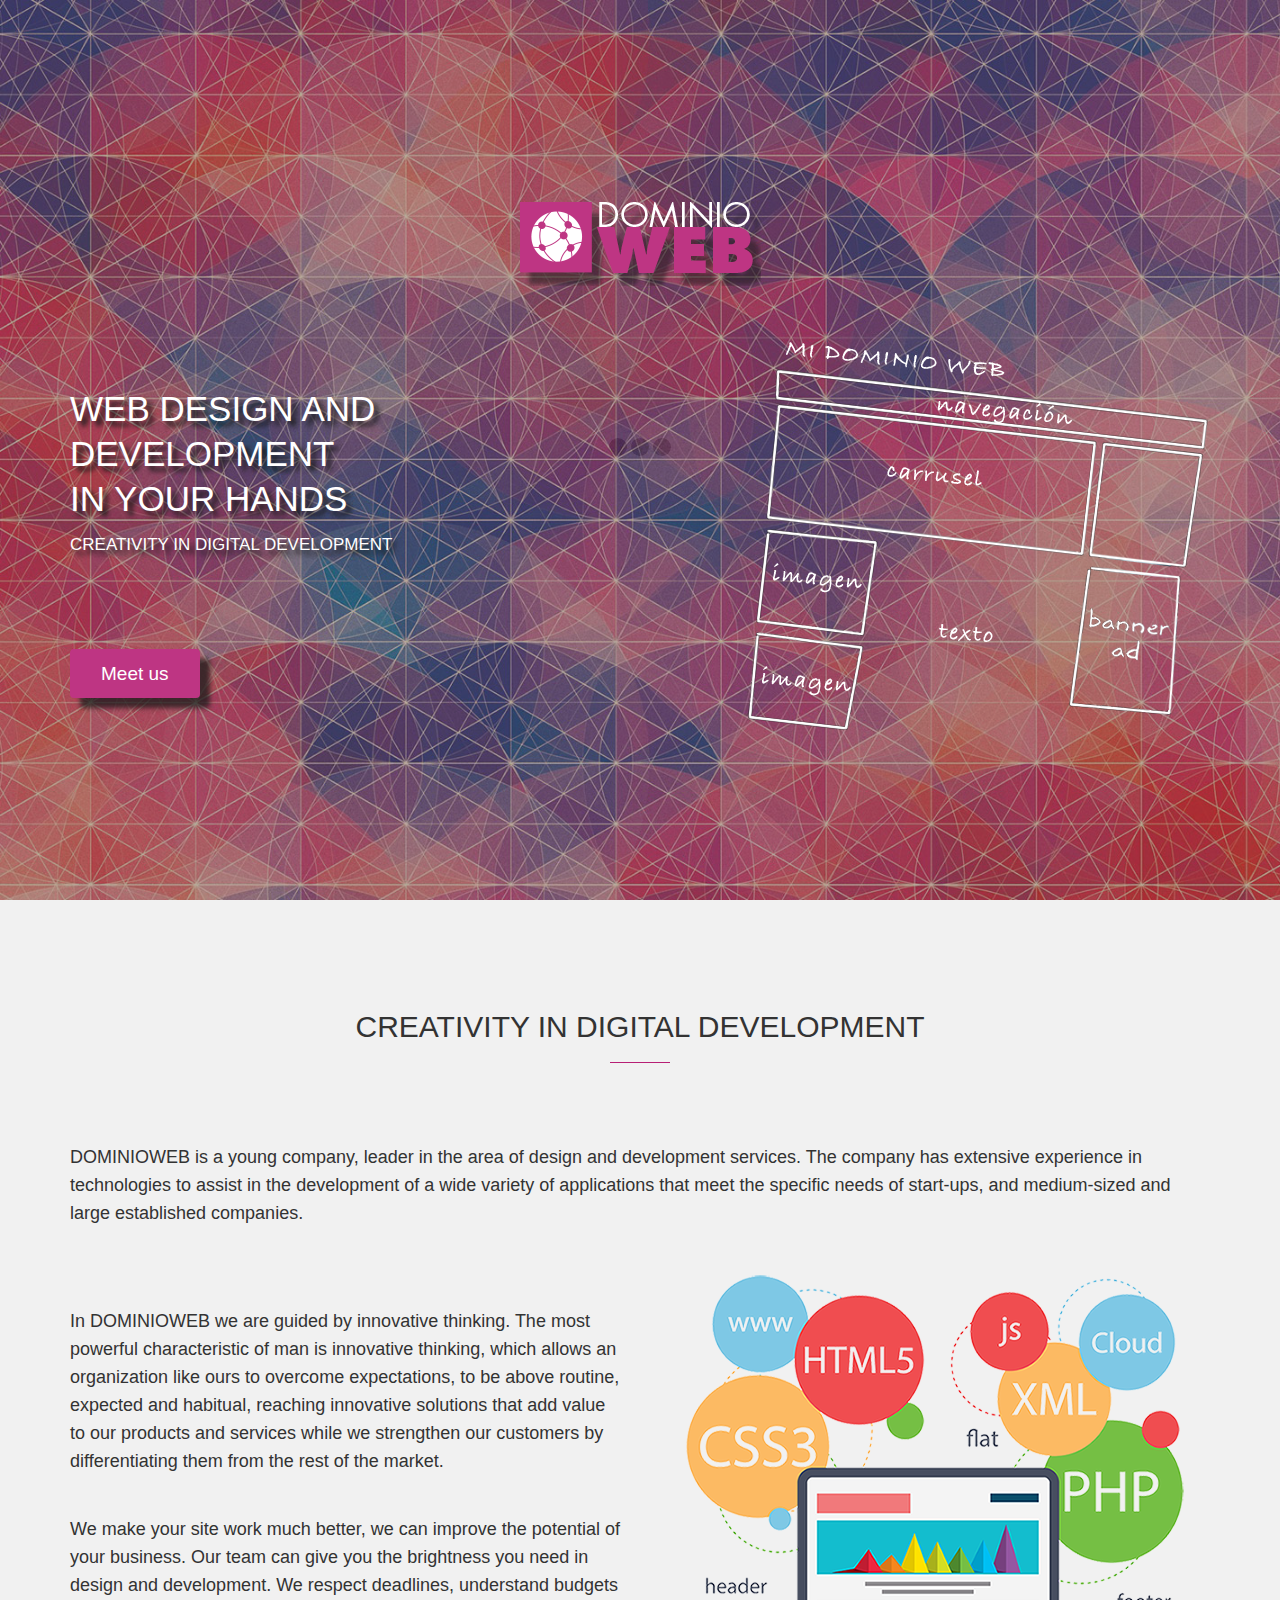
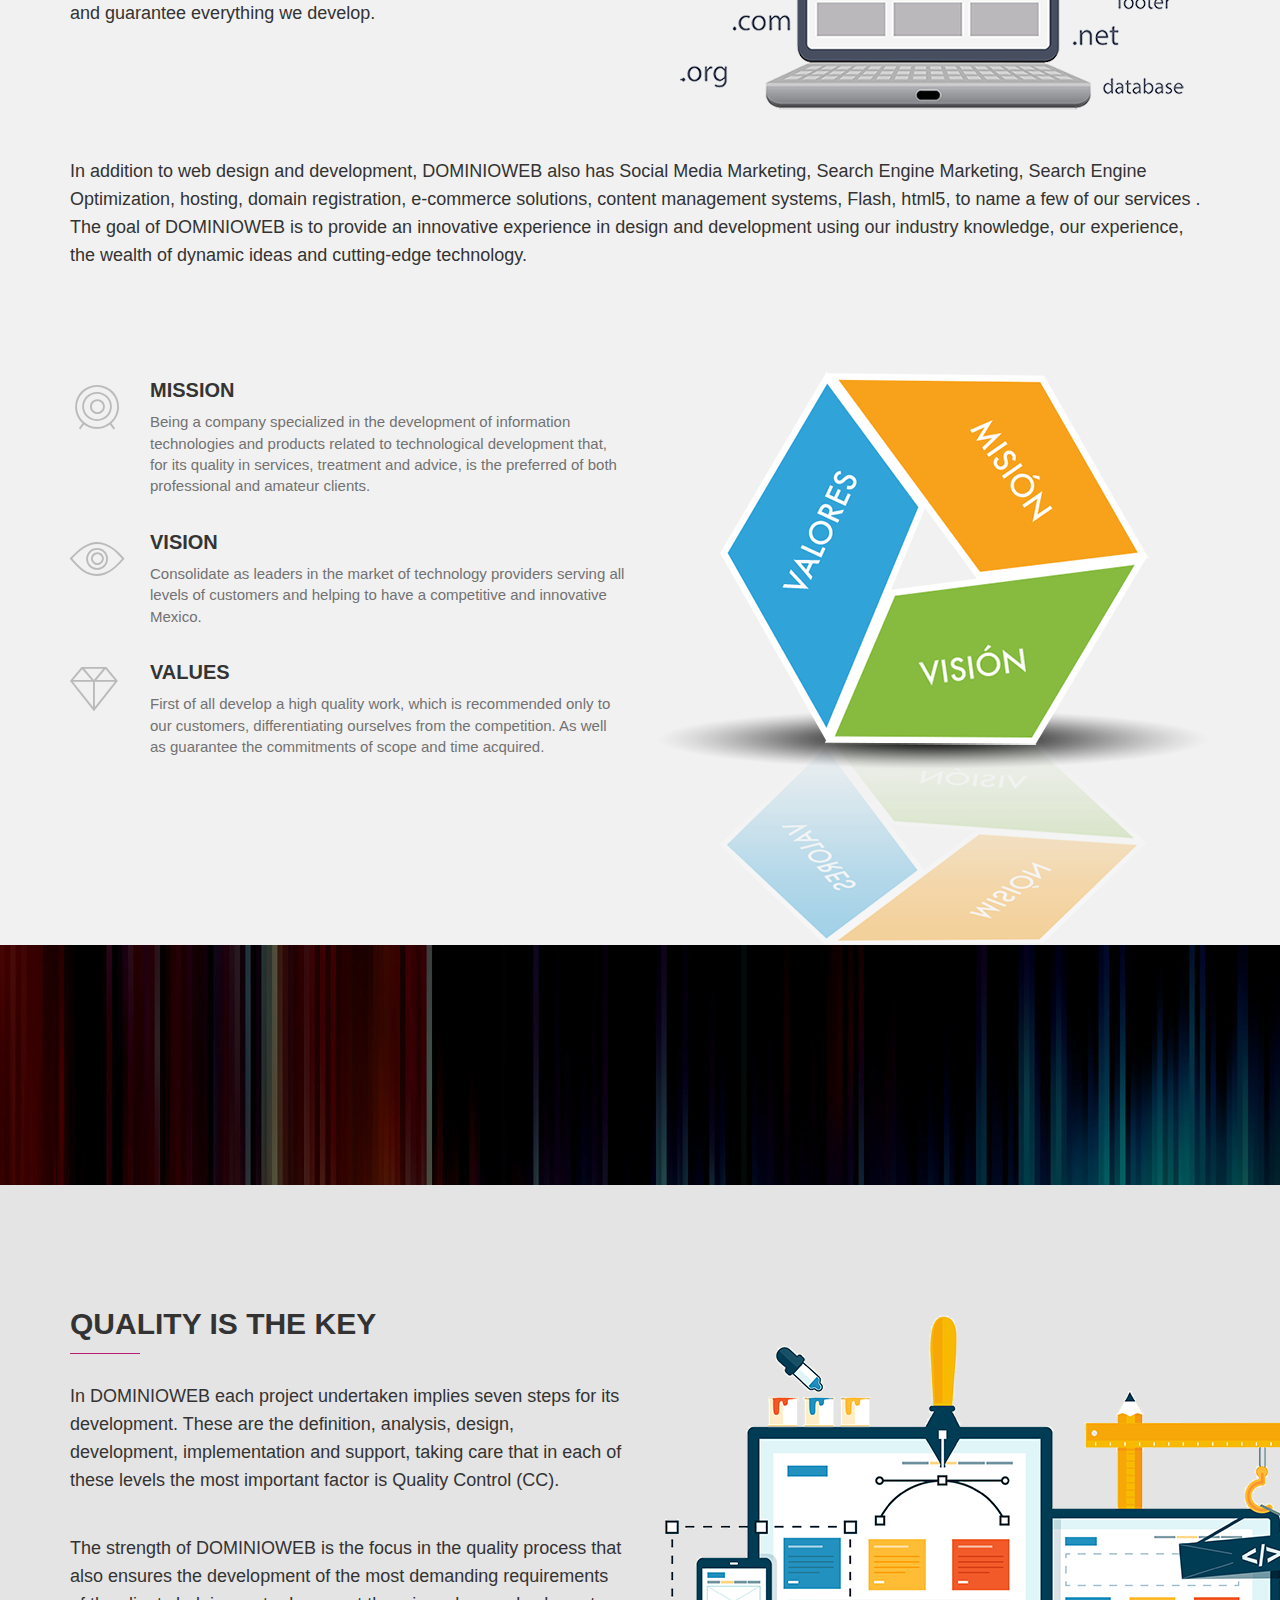
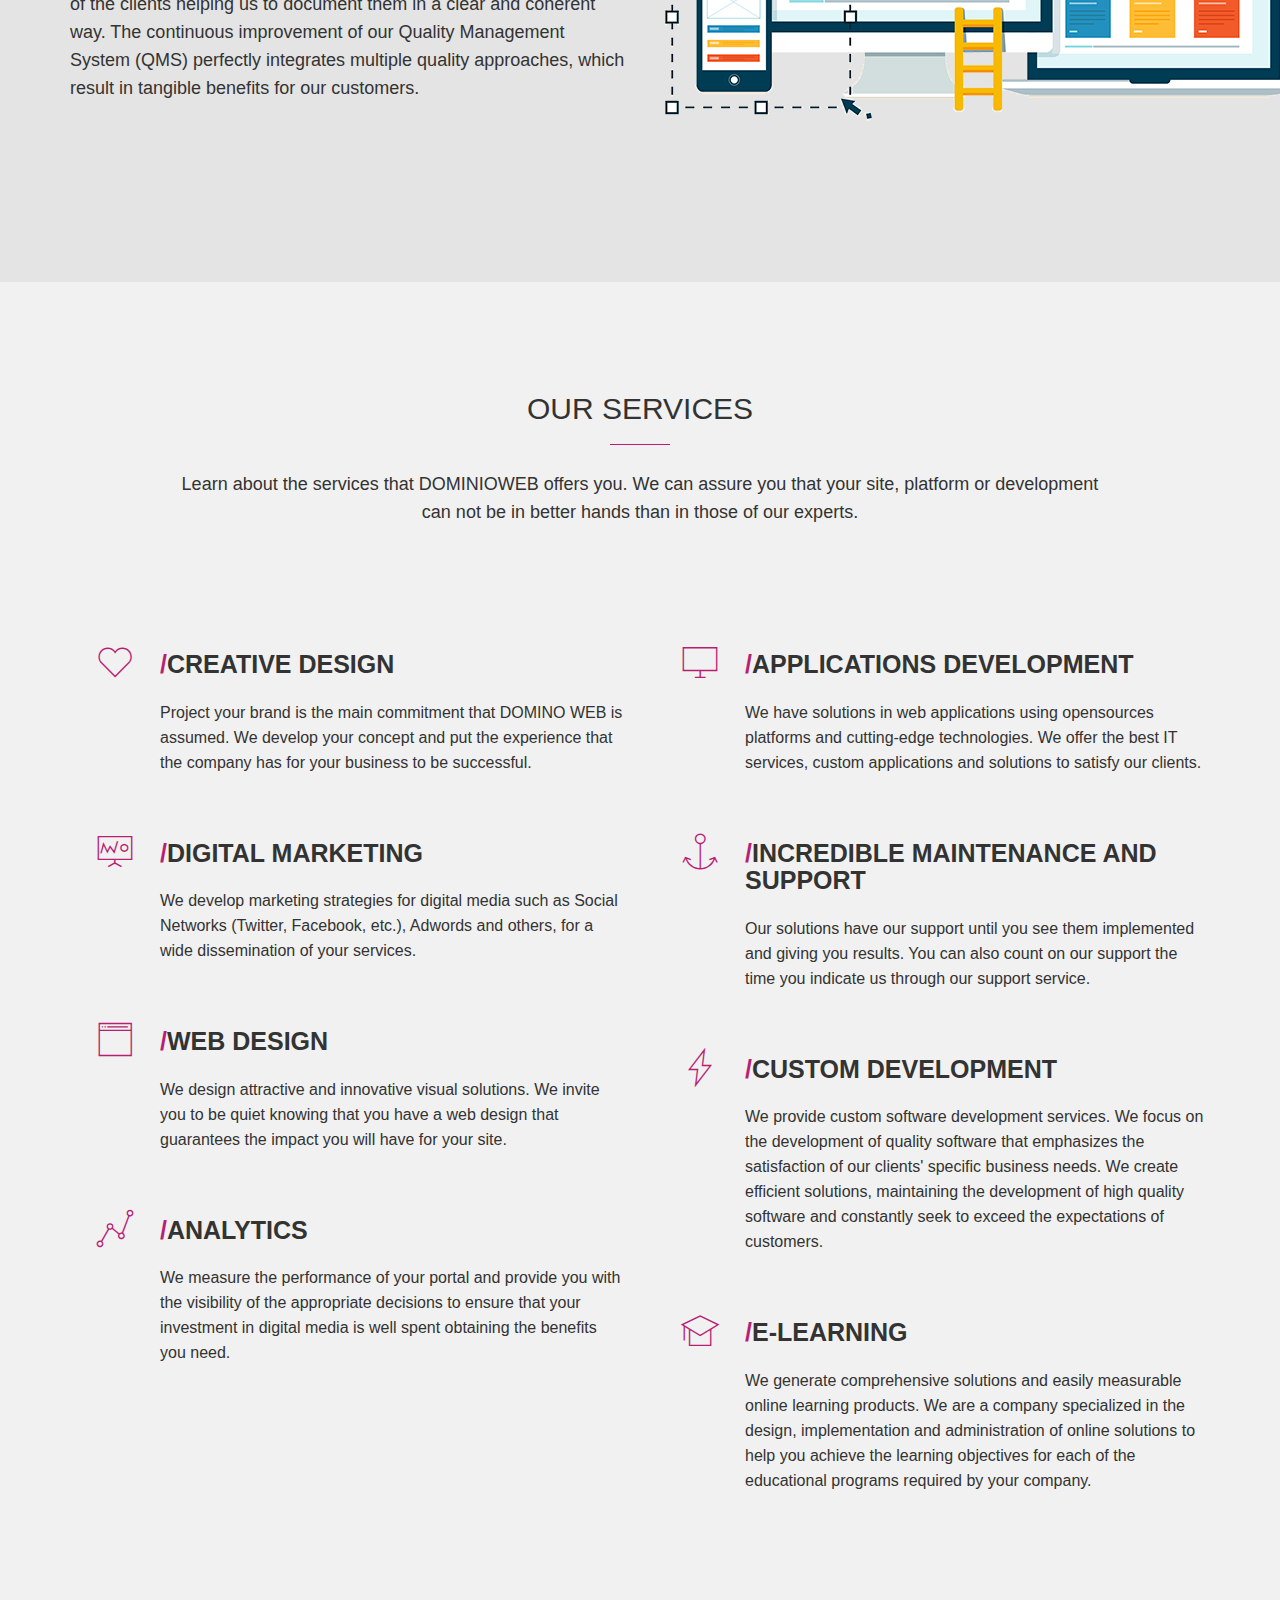
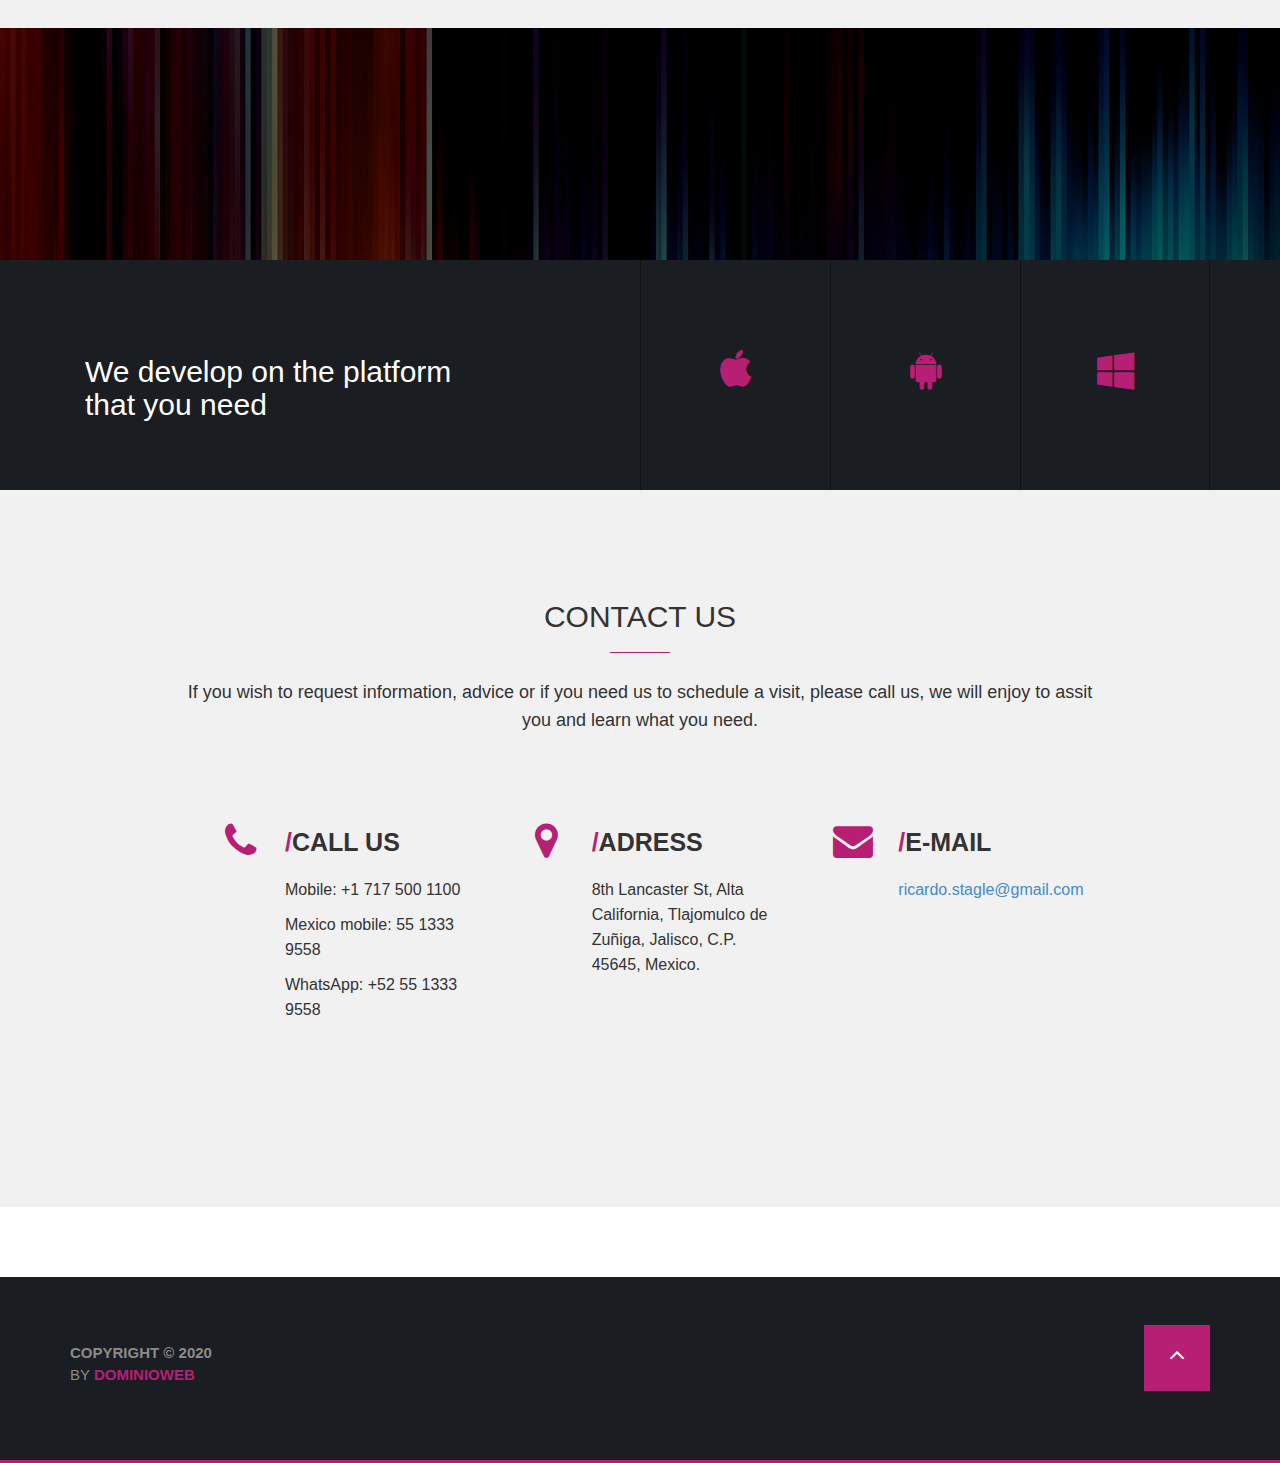
<file: index.html>
<!DOCTYPE html PUBLIC "-//W3C//DTD XHTML 1.0 Transitional//EN" "http://www.w3.org/TR/xhtml1/DTD/xhtml1-transitional.dtd">
<html lang="es-MX" xmlns="http://www.w3.org/1999/xhtml">

<head>
    <meta charset="utf-8">
    <meta http-equiv="Cache-control" content="public">
    <!--<meta name="expires" content="0">-->
    <meta HTTP-EQUIV="Content-type" CONTENT="text/html; charset=UTF-8">
    <meta http-equiv="X-UA-Compatible" content="IE=edge">
    <meta name="viewport" content="width=device-width, initial-scale=1.0">
    <meta name="LANGUAGE" content="spanish">
    <META NAME="COPYRIGHT" CONTENT="&copy; 2016 DOMINIOWEB">
    <meta name="keywords" content="adwords, google adwords, adword, sem, google adword, google ads, google ads, google ad, google ad, sponsored links, google sponsored links, sponsored link, SEO, seo, search engine, google positioning" />
    <meta name="description" content="Creativity in web design and development with 10 years of experience in web solutions, web design, development, systems, graphic design, e-learning and visual communication strategies.">
    <script>
     (function(i,s,o,g,r,a,m){i['GoogleAnalyticsObject']=r;i[r]=i[r]||function(){
      (i[r].q=i[r].q||[]).push(arguments)},i[r].l=1*new Date();a=s.createElement(o),
      m=s.getElementsByTagName(o)[0];a.async=1;a.src=g;m.parentNode.insertBefore(a,m)
      })(window,document,'script','https://www.google-analytics.com/analytics.js','ga');

      ga('create', 'UA-76372951-1', 'auto');
      ga('send', 'pageview');

    </script>
    <meta name="author" content="DOMINIOWEB">
    <link rel="canonical" href="http://www.dominioweb.com.mx" />
    <link rel='shortlink' href='http://www.dominioweb.com.mx' />
    <title>DOMINIOWEB | CREATIVITY IN DIGITAL DEVELOPMENT</title>
    <!-- Google Font -->
    <!-- Bootstrap -->
    <link href="css/bootstrap.min.css" rel="stylesheet">

    <!-- Owl Carousel Assets -->
    <!--<link href="css/owl.carousel.css" rel="stylesheet">-->
    <!--<link href="css/owl.theme.css" rel="stylesheet">-->


    <!-- Pixeden Icon Font -->
    <link rel="stylesheet" href="css/Pe-icon-7-stroke.css">

    <!-- Font Awesome -->
    <link href="css/font-awesome.min.css" rel="stylesheet">


    <!-- PrettyPhoto -->
    <!--<link href="css/prettyPhoto.css" rel="stylesheet">-->
    
    <!-- Favicon -->
    <!--<link rel="shortcut icon" type="image/x-icon" href="favicon.ico" />-->
    <link rel="icon" type="image/png" href="imgs/favicon.png" />

    <!-- Style -->
    <link href="css/style.css" rel="stylesheet">

    <link href="css/animate.css" rel="stylesheet">
    <!-- Responsive CSS -->
    <link href="css/responsive.css" rel="stylesheet">
    <!--<link type="text/css" rel="stylesheet" href="//fonts.googleapis.com/css?family=Open+Sans:400italic,700italic,400,300,700|Dosis:300,400,700" media="all" />-->
    <!-- HTML5 Shim and Respond.js IE8 support of HTML5 elements and media queries -->
    <!-- WARNING: Respond.js doesn't work if you view the page via file:// -->
    <!--[if lt IE 9]>
	  <script src="https://oss.maxcdn.com/libs/html5shiv/3.7.0/html5shiv.js"></script>
	  <script src="https://oss.maxcdn.com/libs/respond.js/1.4.2/respond.min.js"></script>
	<![endif]-->
    <link rel="alternate" hreflang="es-mx" href="http://www.dominioweb.com.mx">
</head>

<body>
<!-- Google Tag Manager -->
<noscript><iframe src="//www.googletagmanager.com/ns.html?id=GTM-T968NZ"
height="0" width="0" style="display:none;visibility:hidden"></iframe></noscript>
<script>(function(w,d,s,l,i){w[l]=w[l]||[];w[l].push({'gtm.start':
new Date().getTime(),event:'gtm.js'});var f=d.getElementsByTagName(s)[0],
j=d.createElement(s),dl=l!='dataLayer'?'&l='+l:'';j.async=true;j.src=
'//www.googletagmanager.com/gtm.js?id='+i+dl;f.parentNode.insertBefore(j,f);
})(window,document,'script','dataLayer','GTM-T968NZ');</script>
<!-- End Google Tag Manager -->
    <!-- PRELOADER -->
    <div class="spn_hol">
        <div class="spinner">
            <div class="bounce1"></div>
            <div class="bounce2"></div>
            <div class="bounce3"></div>
        </div>
    </div>

 <!-- END PRELOADER -->

 <!-- =========================
     START ABOUT US SECTION
============================== -->
    <section class="header parallax home-parallax page" id="HOME">
        <h2></h2>
        <div class="section_overlay">
            <nav class="navbar navbar-default navbar-fixed-top" role="navigation">
                <div class="container">
                    <!-- Brand and toggle get grouped for better mobile display -->
                    <div class="navbar-header">
                        <button type="button" class="navbar-toggle collapsed" data-toggle="collapse" data-target="#bs-example-navbar-collapse-1">
                            <span class="sr-only">Toggle navigation</span>
                            <span class="icon-bar"></span>
                            <span class="icon-bar"></span>
                            <span class="icon-bar"></span>
                        </button>
                        <a class="navbar-brand" href="#">
                            <img src="imgs/logo.png" alt="Logo">
                        </a>
                    </div>
                    <!-- Collect the nav links, forms, and other content for toggling -->
                    <div class="collapse navbar-collapse" id="bs-example-navbar-collapse-1">
                        <ul class="nav navbar-nav navbar-right">
                            <!-- NAV -->
                            <li><a href="#HOME">HOME</a> </li>
                            <li><a href="#ABOUT">ABOUT US</a> </li>
                            <li><a href="#FEATURES">SERVICES</a></li>
                            <li><a href="#CONTACT">CONTACT</a> </li>
                            <li><a href="/es-mx/index.html">SPANISH</a> </li>
                        </ul>
                    </div>
                    <!-- /.navbar-collapse -->
                </div>
                <!-- /.container- -->
            </nav>

            <div class="container home-container">
                <div class="row">
                    <div class="col-md-12">
                        <div class="logo text-center">
                                <!-- LOGO -->
                            <img src="imgs/logo.png" alt="">
                        </div>
                    </div>
                </div>
                <div class="row">
                    <div class="col-md-6 col-sm-6">
                        <div class="home_text">
                            <!-- TITLE AND DESC -->
                            <h1>Web design and development<br>in your hands</h1>
                            <p>CREATIVITY IN DIGITAL DEVELOPMENT</p>

                            <div class="download-btn">
                            <!-- BUTTON -->
                                <a class="btn home-btn wow fadeInLeft" href="#ABOUT">Meet us</a>
                                <!--<a class="tuor btn wow fadeInRight" href="#ABOUT">Conócenos<i class="fa fa-angle-down"></i></a>-->
                            </div>
                        </div>
                    </div>
                    <div class="col-md-6">
                        <div class="home-iphone">
                            <img src="imgs/portada.png" alt="">
                        </div>
                    </div>
                </div>
            </div>
        </div>
    </section>

    <!-- END HEADER SECTION -->




 <!-- =========================
     START ABOUT US SECTION
============================== -->


    <section class="about page" id="ABOUT">
        <div class="container">
            <div class="row">
                <div class="col-md-12">
                    <!-- ABOUT US SECTION TITLE-->
                    <div class="section_title">
                        <h2>CREATIVITY IN DIGITAL DEVELOPMENT</h2>
                    </div>
                    <div class="video_title">
                        <p>DOMINIOWEB is a young company, leader in the area of design and development services. The company has extensive experience in technologies to assist in the development of a wide variety of applications that meet the specific needs of start-ups, and medium-sized and large established companies.</p>
                    </div>
                </div>
                <div class="col-md-6">
                    <div class="video_title">
                        <p>In DOMINIOWEB we are guided by innovative thinking. The most powerful characteristic of man is innovative thinking, which allows an organization like ours to overcome expectations, to be above routine, expected and habitual, reaching innovative solutions that add value to our products and services while we strengthen our customers by differentiating them from the rest of the market.</p>
                        <p>We make your site work much better, we can improve the potential of your business. Our team can give you the brightness you need in design and development. We respect deadlines, understand budgets and guarantee everything we develop.</p>
                    </div>
                </div>

                <div class="col-md-6">
                        <div class="about_phone wow fadeInLeft" data-wow-duration="1s" data-wow-delay=".5s">
                        <!-- PHONE -->
                            <img src="imgs/tecnologias.png" alt="">
                        </div>
                </div>

                 <div class="col-md-12">
                    <div class="video_title">
                        <p>In addition to web design and development, DOMINIOWEB also has Social Media Marketing, Search Engine Marketing, Search Engine Optimization, hosting, domain registration, e-commerce solutions, content management systems, Flash, html5, to name a few of our services . The goal of DOMINIOWEB is to provide an innovative experience in design and development using our industry knowledge, our experience, the wealth of dynamic ideas and cutting-edge technology.</p>
                    </div>
                </div>


            </div>
        </div>
        <div class="inner_about_area">
            <div class="container">
                <div class="row">
                    <div class="col-md-6  wow fadeInRight" data-wow-duration="1s" data-wow-delay=".5s">
                        <div class="inner_about_desc">
                            <div class="single_about_area fadeInUp wow" data-wow-duration=".5s" data-wow-delay="1s">
                                <!-- ICON -->
                                <div><i class="pe-7s-target"></i></div>
                                <!-- HEADING DESCRIPTION -->
                                <h3>Mission</h3>
                                <p>Being a company specialized in the development of information technologies and products related to technological development that, for its quality in services, treatment and advice, is the preferred of both professional and amateur clients.</p>
                            </div>
                            <div class="single_about_area fadeInUp wow" data-wow-duration=".5s" data-wow-delay="1.5s">
                                <!-- ICON -->
                                <div><i class="pe-7s-look"></i></div>
                                <!--<div><i class="pe-7s-stopwatch"></i></div>-->
                                <!-- HEADING DESCRIPTION -->
                                <h3>Vision</h3>
                                <p>Consolidate as leaders in the market of technology providers serving all levels of customers and helping to have a competitive and innovative Mexico.</p>
                            </div>
                            <div class="single_about_area fadeInUp wow" data-wow-duration=".5s" data-wow-delay="1.5s">
                                <!-- ICON -->
                                <div><i class="pe-7s-diamond"></i></div>
                                <!--<div><i class="pe-7s-stopwatch"></i></div>-->
                                <!-- HEADING DESCRIPTION -->
                                <h3>Values</h3>
                                <p>First of all develop a high quality work, which is recommended only to our customers, differentiating ourselves from the competition. As well as guarantee the commitments of scope and time acquired.</p>
                            </div>
                            <!-- END SINGLE DESC -->
                        </div>
                    </div>
                    <div class="col-md-6">
                        <div class="about_phone wow fadeInRight" data-wow-duration="1s" data-wow-delay=".5s">
                        <!-- PHONE -->
                            <img src="imgs/valores.png" alt="">
                        </div>
                    </div>
                </div>
            </div>
        </div>



<!-- =========================
     Start FUN FACTS
============================== -->


    <section  id="FONDO2" class="fun_facts">
        <div class="section_overlay">
            
        </div>
    </section>

    <!-- END FUN FACTS -->


        <div class="video_area">
            <div class="container">
                <div class="row">
                    <div class="col-md-6 wow fadeInLeftBig">
                    <!-- VIDEO LEFT TITLE -->
                        <div class="video_title">
                            <h2>Quality is the key</h2>
                            <p>In DOMINIOWEB each project undertaken implies seven steps for its development. These are the definition, analysis, design, development, implementation and support, taking care that in each of these levels the most important factor is Quality Control (CC).</p>
                            <p>The strength of DOMINIOWEB is the focus in the quality process that also ensures the development of the most demanding requirements of the clients helping us to document them in a clear and coherent way. The continuous improvement of our Quality Management System (QMS) perfectly integrates multiple quality approaches, which result in tangible benefits for our customers.</p>
                        </div>
                        <!--<div class="video-button">
                            <a class="btn btn-primary btn-video" href="#FEATURES" role="button">Features</a>
                        </div>-->
                    </div>
                    <div class="col-md-6 wow fadeInRightBig">
                         <!-- VIDEO -->
                        <div class="video">
                            <img src="imgs/construccion-calidad.png" alt="">
                        </div>
                    </div>
                    
                </div>
            </div>
        </div>
    </section>
    <!-- End About Us -->







<!-- =========================
     START FEATURES
============================== -->
    <section id="FEATURES" class="features page">
        <div class="container">
            <div class="row">
                <div class="col-md-10 col-md-offset-1">
                    <!-- FEATURES SECTION TITLE -->
                    <div class="section_title wow fadeIn" data-wow-duration="1s">
                        <h2>Our services</h2>
                        <p>Learn about the services that DOMINIOWEB offers you. We can assure you that your site, platform or development can not be in better hands than in those of our experts.</p>
                    </div>
                    <!-- END FEATURES SECTION TITLE -->
                </div>
            </div>
        </div>

        <div class="feature_inner">
            <div class="container">
                <div class="row">
                    <div class="col-md-6 left_no_padding wow fadeInRight" data-wow-duration="1s">

                        <!-- FEATURE -->
                        <div class="right_single_feature">
                            <!-- ICON -->
                            <div><span class="pe-7s-like"></span></div>

                            <!-- FEATURE HEADING AND DESCRIPTION -->
                            <h3><span>/</span>Creative design</h3>
                            <p>Project your brand is the main commitment that DOMINO WEB is assumed. We develop your concept and put the experience that the company has for your business to be successful.</p>
                        </div>

                        <!-- END SINGLE FEATURE -->


                        <!-- FEATURE -->
                        <div class="right_single_feature">
                            <!-- ICON -->
                            <div><span class="pe-7s-display1"></span></div>

                            <!-- FEATURE HEADING AND DESCRIPTION -->
                            <h3><span>/</span>Digital marketing</h3>
                            <p>We develop marketing strategies for digital media such as Social Networks (Twitter, Facebook, etc.), Adwords and others, for a wide dissemination of your services.</p>
                        </div>
                        <!-- END SINGLE FEATURE -->


                        <!-- FEATURE -->
                        <div class="right_single_feature">
                            <!-- ICON -->
                            <div><span class="pe-7s-browser"></span></div>

                            <!-- FEATURE HEADING AND DESCRIPTION -->
                            <h3><span>/</span>Web design</h3>
                            <p>We design attractive and innovative visual solutions. We invite you to be quiet knowing that you have a web design that guarantees the impact you will have for your site.</p>
                        </div>
                        <!-- END SINGLE FEATURE -->

                        <!-- FEATURE -->
                        <div class="right_single_feature">
                            <!-- ICON -->
                            <div><span class="pe-7s-graph1"></span></div>

                            <!-- FEATURE HEADING AND DESCRIPTION -->
                            <h3><span>/</span>Analytics</h3>
                            <p>We measure the performance of your portal and provide you with the visibility of the appropriate decisions to ensure that your investment in digital media is well spent obtaining the benefits you need.</p>
                        </div>
                        <!-- END SINGLE FEATURE -->

                    </div>
                    

                    <div class="col-md-6 left_no_padding wow fadeInRight" data-wow-duration="1s">

                        <!-- FEATURE -->
                        <div class="right_single_feature">
                            <!-- ICON -->
                            <div><span class="pe-7s-monitor"></span></div>

                            <!-- FEATURE HEADING AND DESCRIPTION -->
                            <h3><span>/</span>Applications development</h3>
                            <p>We have solutions in web applications using opensources platforms and cutting-edge technologies. We offer the best IT services, custom applications and solutions to satisfy our clients.</p>
                        </div>
                        <!-- END SINGLE FEATURE -->


                        <!-- FEATURE -->
                        <div class="right_single_feature">
                            <!-- ICON -->
                            <div><span class="pe-7s-anchor"></span></div>

                            <!-- FEATURE HEADING AND DESCRIPTION -->
                            <h3><span>/</span>Incredible maintenance and support</h3>
                            <p>Our solutions have our support until you see them implemented and giving you results. You can also count on our support the time you indicate us through our support service.</p>
                        </div>
                        <!-- END SINGLE FEATURE -->


                        <!-- FEATURE -->
                        <div class="right_single_feature">
                            <!-- ICON -->
                            <div><span class="pe-7s-gleam"></span></div>

                            <!-- FEATURE HEADING AND DESCRIPTION -->
                            <h3><span>/</span>Custom development</h3>
                            <p>We provide custom software development services. We focus on the development of quality software that emphasizes the satisfaction of our clients' specific business needs. We create efficient solutions, maintaining the development of high quality software and constantly seek to exceed the expectations of customers.</p>
                        </div>
                        <!-- END SINGLE FEATURE -->

                        <!-- FEATURE -->
                        <div class="right_single_feature">
                            <!-- ICON -->
                            <div><span class="pe-7s-study"></span></div>

                            <!-- FEATURE HEADING AND DESCRIPTION -->
                            <h3><span>/</span>E-learning</h3>
                            <p>We generate comprehensive solutions and easily measurable online learning products. We are a company specialized in the design, implementation and administration of online solutions to help you achieve the learning objectives for each of the educational programs required by your company.</p>
                        </div>
                        <!-- END SINGLE FEATURE -->
                    </div>


                </div>
            </div>
        </div>
    </section>
    <!-- END FEATURES SECTION -->


<!-- =========================
     Start FUN FACTS
============================== -->


    <section  id="FONDO3" class="fun_facts">
        <div class="section_overlay">
            
        </div>
    </section>

    <!-- END FUN FACTS -->




<!-- =========================
     START DOWNLOAD NOW 
============================== -->
    <section class="download page" id="DOWNLOAD">
        



        <div class="available_store">
            <div class="container  wow bounceInRight" data-wow-duration="1s">
                <div class="col-md-6">
                    <div class="available_title">
                        <h2>We develop on the platform<br>that you need</h2>
                    </div>
                </div>

                <!-- DOWNLOADABLE STORE -->
                <div class="col-md-6">
                    <div class="row">
                        <a href="">
                            <div class="col-md-4 no_padding">
                                <div class="single_store">
                                    <i class="fa fa-apple"></i>
                                    <div class="store_inner">
                                        <h2>iOS</h2>
                                    </div>
                                </div>
                            </div>
                        </a>
                        <div class="col-md-4 no_padding">
                            <a href="">
                                <div class="single_store">
                                    <i class="fa fa-android"></i>
                                    <div class="store_inner">
                                        <h2>ANDROID</h2>
                                    </div>
                                </div>
                            </a>
                        </div>
                        <div class="col-md-4 no_padding">
                            <a href="">
                                <div class="single_store last">
                                    <i class="fa fa-windows"></i>
                                    <div class="store_inner">
                                        <h2>WINDOWS</h2>
                                    </div>
                                </div>
                            </a>
                        </div>
                    </div>
                </div>
                <!-- END DOWNLOADABLE STORE -->
            </div>
        </div>
    </section>
    <!-- END DOWNLOAD -->





<!-- =========================
     START CONTCT FORM AREA
============================== -->
<div id="google-map" class="wow fadeIn" data-latitude="20.5296883" data-longitude="-103.4587419,17z" data-wow-duration="1000ms" data-wow-delay="400ms"  style="display:none;"></div>

    <section class="contact page" id="CONTACT">
        <div class="section_overlay">
                
            <div class="container">
                <div class="col-md-10 col-md-offset-1 wow bounceIn">
                    <!-- Start Contact Section Title-->
                    <div class="section_title">
                        <h2>Contact us</h2>
                        <!--<p>If you wish to request information, advice or if you need us to schedule a visit, please leave us your message through our contact form.</p>-->
                        <p>If you wish to request information, advice or if you need us to schedule a visit, please call us, we will enjoy to assit you and learn what you need.</p>
                    </div>


                    <div class="col-md-4 left_no_padding wow fadeInRight" data-wow-duration="1s">
                        <!-- FEATURE -->
                        <div class="right_single_feature">
                                <!-- ICON -->
                                <div><span class="fa fa-phone"></span></div>

                                <!-- FEATURE HEADING AND DESCRIPTION -->
                                <h3><span>/</span>Call us</h3>
                                <p>Mobile: +1 717 500 1100</p>

                                <p>Mexico mobile: 55 1333 9558</p>
                                <p>WhatsApp: +52 55 1333 9558</p>
                        </div>
                    </div>
                    <div class="col-md-4 left_no_padding wow fadeInRight" data-wow-duration="1s">
                        <div class="right_single_feature">
                                <!-- ICON -->
                                <div><span class="fa fa-map-marker"></span></div>

                                <!-- FEATURE HEADING AND DESCRIPTION -->
                                <h3><span>/</span>Adress</h3>
                                <p>8th Lancaster St, Alta California, Tlajomulco de Zuñiga, Jalisco, C.P. 45645, Mexico.</p>
                        </div>
                    </div>
                    <div class="col-md-4 left_no_padding wow fadeInRight" data-wow-duration="1s">
                        <div class="right_single_feature">
                                <!-- ICON -->
                                <div><span class="fa fa-envelope"></span></div>

                                <!-- FEATURE HEADING AND DESCRIPTION -->
                                <h3><span>/</span>E-mail</h3>
                                <p><a href="mailto:ricardo.stagle@gmail.com">ricardo.stagle@gmail.com</a></p>
                                <!--
                                <p><a href="mailto:informes@dominioweb.com.mx">informes@dominioweb.com.mx</a></p>
                                 -->
                        </div>
                    </div>
                </div>
            </div>

            <div class="contact_form wow bounceIn" style="display:none;">
                <div class="container">

                <!-- START ERROR AND SUCCESS MESSAGE -->
                    <div class="form_error text-center">
                        <div class="name_error hide error">Por favor escribe tu nombre</div>
                        <div class="email_error hide error">Por favor escribe tu correo electrónico</div>
                        <div class="email_val_error hide error">Por favor escribe una dirección de correo electrónico valida</div>
                        <div class="message_error hide error">Por favor escribe tu mensaje</div>
                    </div>
                    <div class="Sucess"></div>
                <!-- END ERROR AND SUCCESS MESSAGE -->

                <!-- FORM -->    
                    <form role="form" style="display:none;">
                        <div class="row">
                            <div class="col-md-4">
                                <input type="text" class="form-control" id="name" placeholder="Nombre">
                                <input type="email" class="form-control" id="email" placeholder="Correo electrónico">
                                <input type="text" class="form-control" id="subject" placeholder="Tema">
                            </div>


                            <div class="col-md-8">
                                <textarea class="form-control" id="message" rows="25" cols="10" placeholder="  Texto del mensaje..."></textarea>
                                <button type="button" class="btn btn-default submit-btn form_submit">Enviar Mensaje</button>
                            </div>
                        </div>
                    </form>
                    <!-- END FORM --> 
                </div>
            </div>
 

            <div class="container">
                <div class="row">
                    <div class="col-md-12 wow bounceInLeft">
                        <div class="social_icons">
                           
                        </div>
                    </div>
                </div>
            </div>



        </div>
    </section>
    <!-- END CONTACT -->



<!-- =========================
     Start Subscription Form 
============================== -->



    <section class="subscribe parallax subscribe-parallax" data-stellar-background-ratio="0.6" data-stellar-vertical-offset="20">
        <div class="section_overlay wow lightSpeedIn">
            <div class="container">
                
            </div>
        </div>
    </section>

    <!-- END SUBSCRIPBE FORM -->


<!-- =========================
     FOOTER 
============================== -->

    <section class="copyright">
        <h2></h2>
        <div class="container">
            <div class="row">
                <div class="col-md-6">
                    <div class="copy_right_text">
                    <!-- COPYRIGHT TEXT -->
                        <p>Copyright &copy; 2020 <br><span>by </span><a href="http://dominioweb.com.mx/">DOMINIOWEB</a></p>
                    </div>
                </div>

                <div class="col-md-6">
                    <div class="scroll_top">
                        <a href="#HOME"><i class="fa fa-angle-up"></i></a>
                    </div>
                </div>
            </div>
        </div>
    </section>
    <!-- END FOOTER -->


<!-- =========================
     SCRIPTS 
============================== -->


    <script src="js/jquery.min.js"></script>
    <script src="js/bootstrap.min.js"></script>
    <!--
    <script type="text/javascript" src="https://maps.googleapis.com/maps/api/js?key=AIzaSyA_cglwNtQYCIr8HL3m9V9kUgO-8GaoGZs&callback=initMap"></script>
    <script type="text/javascript" src="http://maps.google.com/maps/api/js?sensor=true&key=AIzaSyA_cglwNtQYCIr8HL3m9V9kUgO-8GaoGZs&callback=initMap"></script>
    <script src="js/owl.carousel.js"></script>
    <script src="js/jquery.fitvids.js"></script>
    <script src="js/smoothscroll.js"></script>
    <script src="js/jquery.parallax-1.1.3.js"></script>
    <script src="js/jquery.prettyPhoto.js"></script>
    <script src="js/jquery.ajaxchimp.min.js"></script>
    <script src="js/jquery.ajaxchimp.langs.js"></script>
    <script src="js/wow.min.js"></script>
    <script src="js/waypoints.min.js"></script>
    <script src="js/jquery.counterup.min.js"></script>-->
    <script src="js/script.js"></script>


<script type="text/javascript">
var nbg=Math.floor((Math.random() * 3) + 1);
var nbg2=Math.floor((Math.random() * 3) + 1);
var nbg3=Math.floor((Math.random() * 3) + 1);
document.getElementById("HOME").className = "header bg"+nbg.toString();
document.getElementById("FONDO2").className = "fun_facts bg"+nbg2.toString();
document.getElementById("FONDO3").className = "fun_facts bg"+nbg2.toString();
</script>
</body>

</html>
</file>
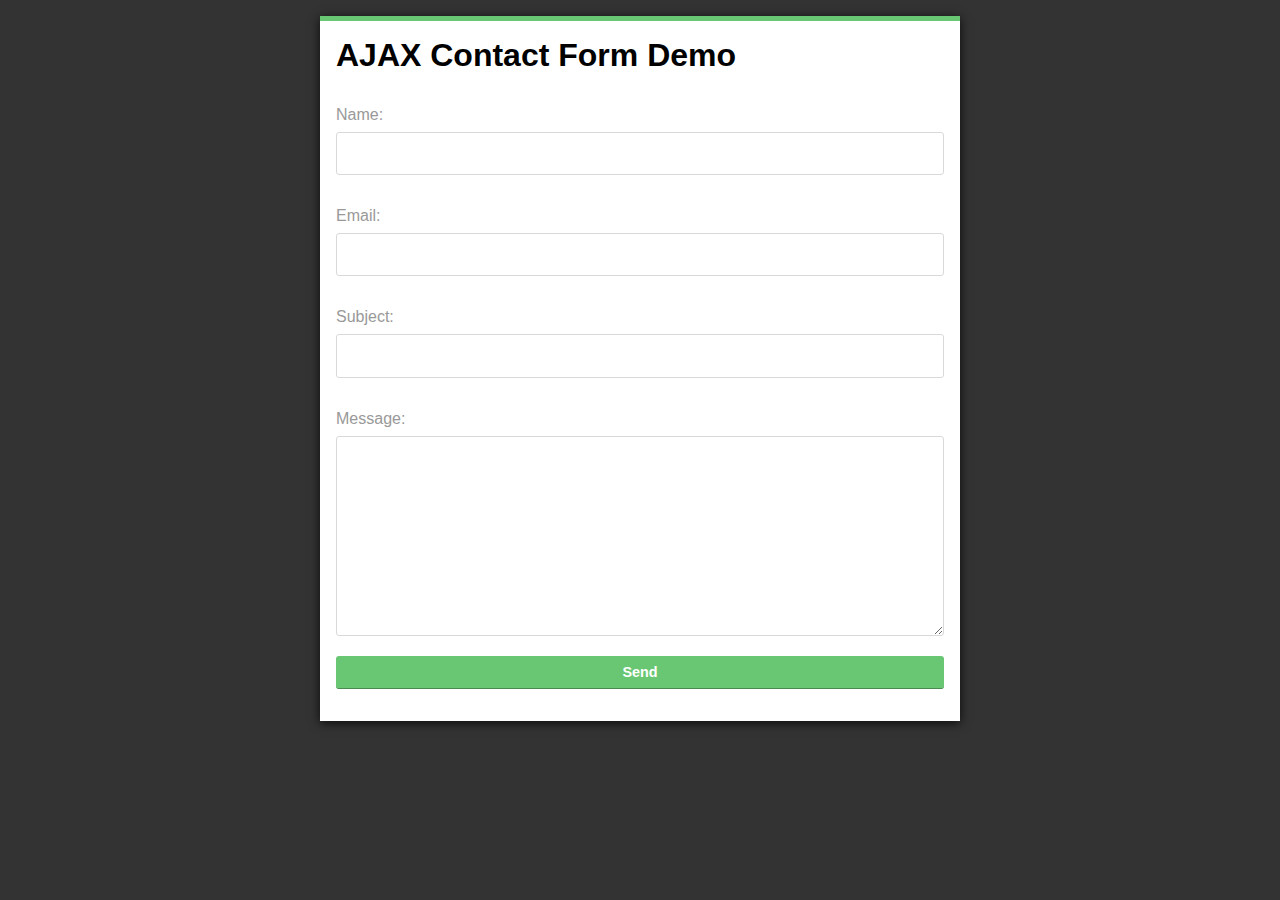
<file: demo/index.html>
<!DOCTYPE html>
<html lang="en">
<head>
	<meta charset="UTF-8">
	<title>AJAX Contact Form Demo</title>

	<link rel="stylesheet" href="style.css">
</head>
<body>
	<div id="page-wrapper">
	  <h1>AJAX Contact Form Demo</h1>

	  <div id="form-messages"></div>
		
		<form id="ajax-contact" method="post" action="mailer.php">
			<div class="field">
				<label for="name">Name:</label>
				<input type="text" id="name" name="name" required>
			</div>

			<div class="field">
				<label for="email">Email:</label>
				<input type="email" id="email" name="email" required>
			</div>

			<div class="field">
				<label for="subject">Subject:</label>
				<input type="subject" id="subject" name="subject" required>
			</div>

			<div class="field">
				<label for="message">Message:</label>
				<textarea id="message" name="message" required></textarea>
			</div>

			<div class="field">
				<button type="submit">Send</button>
			</div>
		</form>
	</div>
	
	<script src="jquery-2.1.0.min.js"></script>
	<script src="app.js"></script>
</body>
</html>
</file>
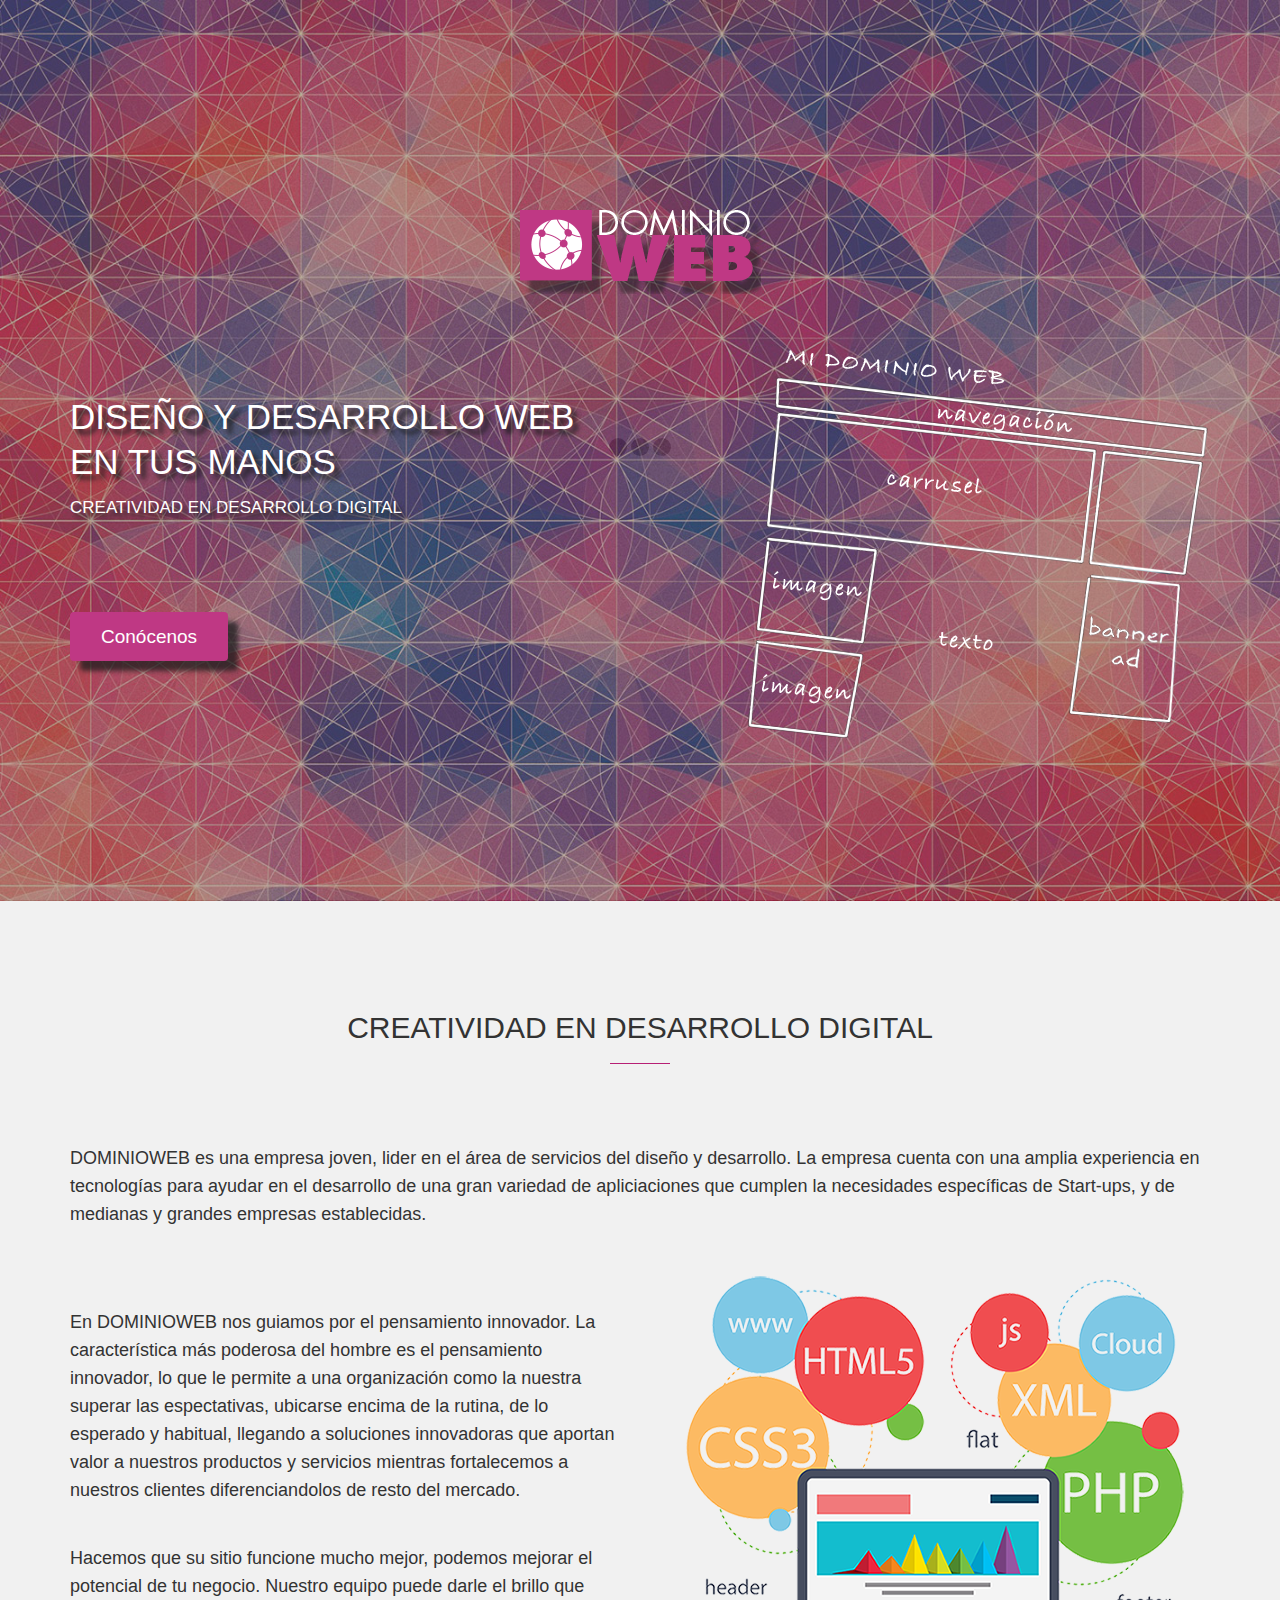
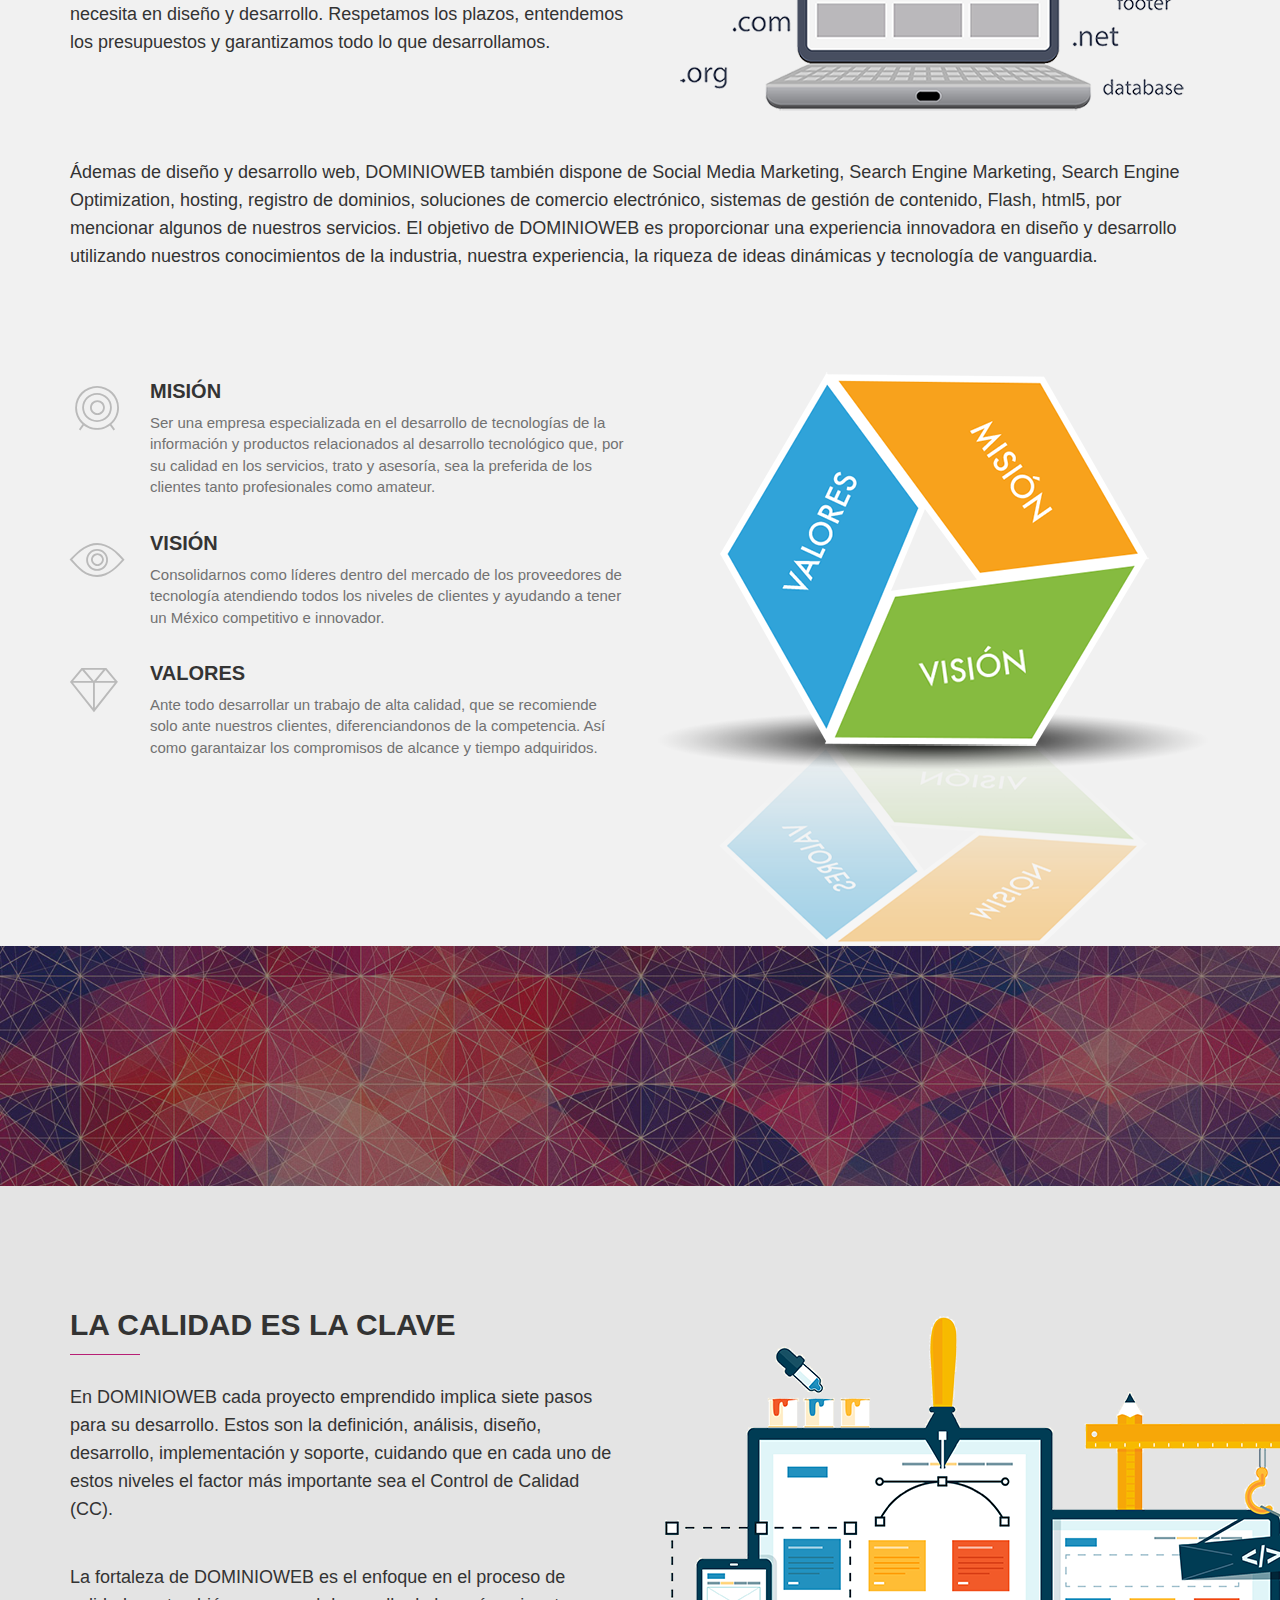
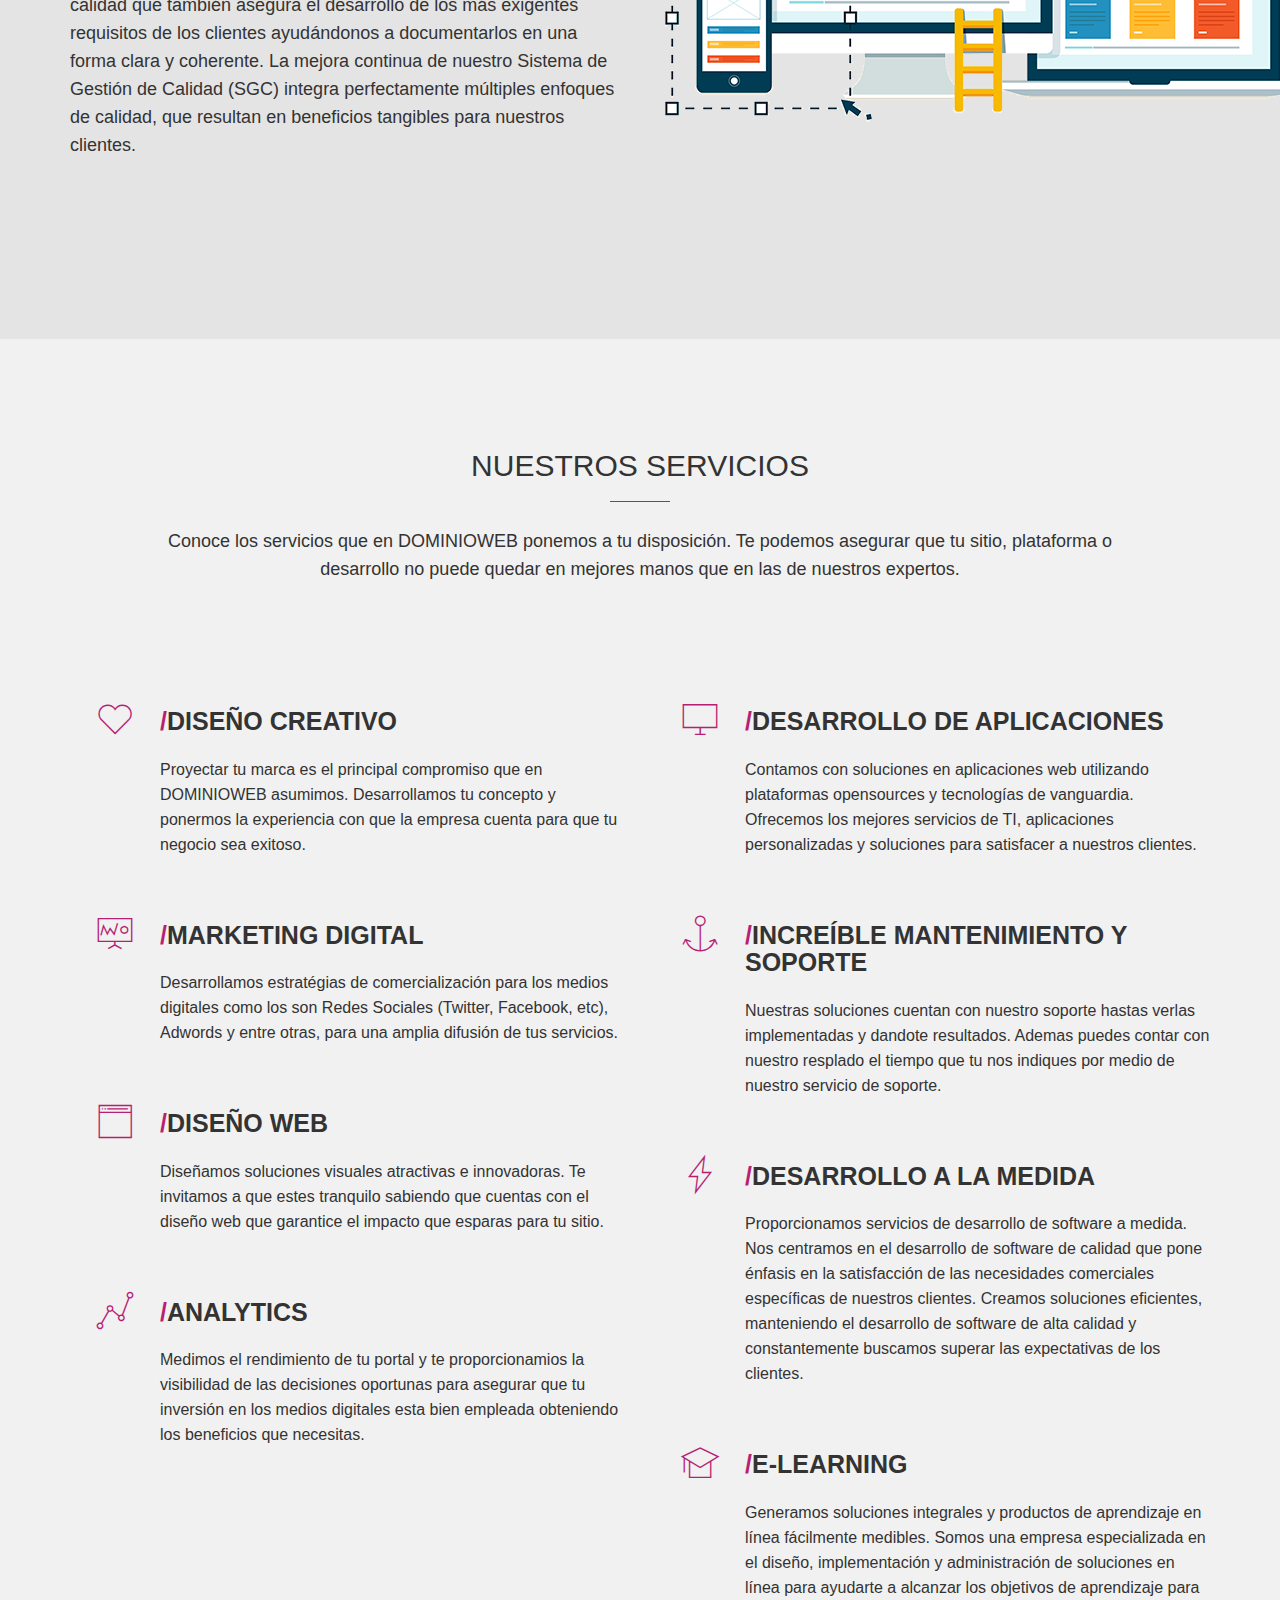
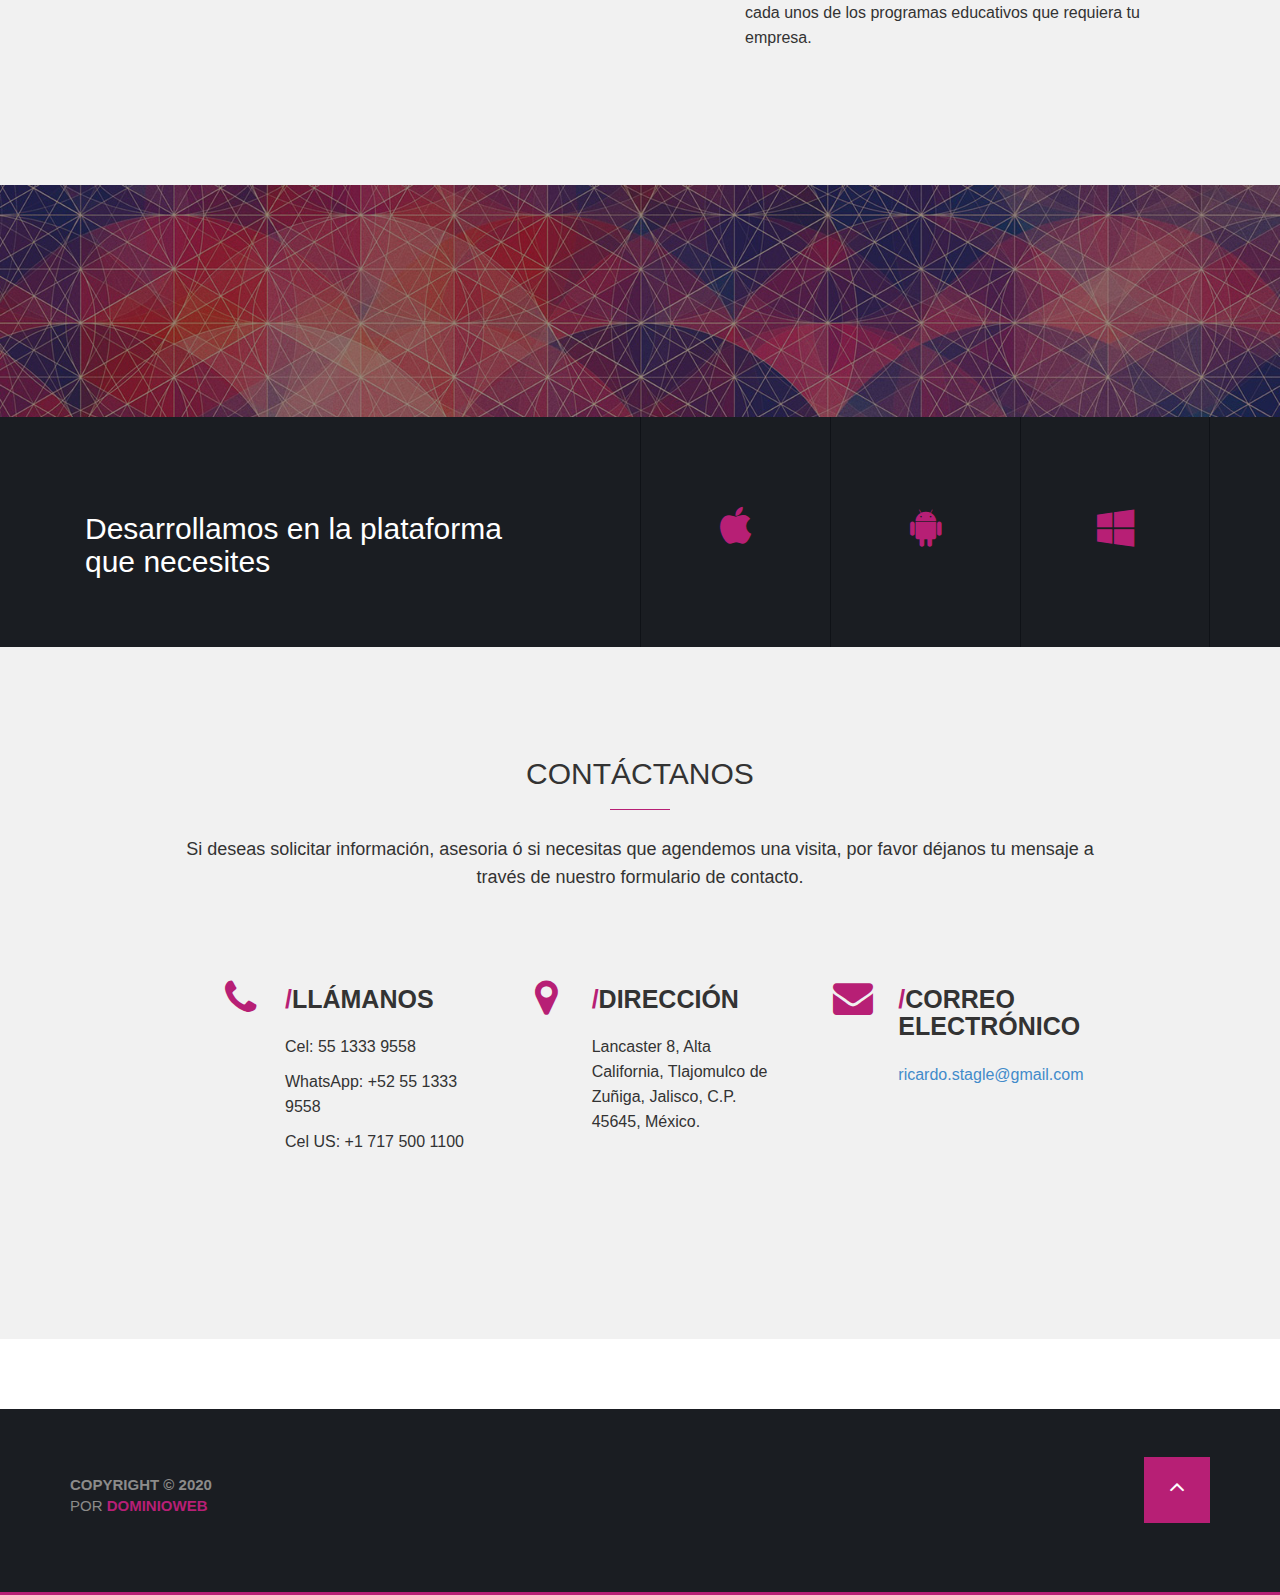
<file: es-mx/index.html>
<!DOCTYPE html PUBLIC "-//W3C//DTD XHTML 1.0 Transitional//EN" "http://www.w3.org/TR/xhtml1/DTD/xhtml1-transitional.dtd">
<html lang="es-MX" xmlns="http://www.w3.org/1999/xhtml">

<head>
    <meta charset="utf-8">
    <meta http-equiv="Cache-control" content="public">
    <!--<meta name="expires" content="0">-->
    <meta HTTP-EQUIV="Content-type" CONTENT="text/html; charset=UTF-8">
    <meta http-equiv="X-UA-Compatible" content="IE=edge">
    <meta name="viewport" content="width=device-width, initial-scale=1.0">
    <meta name="LANGUAGE" content="spanish">
    <META NAME="COPYRIGHT" CONTENT="&copy; 2016 DOMINIOWEB">
    <meta name="keywords" content="adwords, google adwords, adword, sem, google adword, anuncios google, anuncios en google, anuncio en google, anuncio google, enlaces patrocinados, enlaces patrocinados google, enlace patrocinado, posicionamiento web, seo, buscador de buscadores, posicionamiento en google " />
    <meta name="description" content="Creatividad en diseño y desarrollo web con 10 años de experiencia en soluciones web, diseño web, desarrollo, sistemas, diseño gráfico, e-learning y estrategias de comunicación visual.">
    <script>
     (function(i,s,o,g,r,a,m){i['GoogleAnalyticsObject']=r;i[r]=i[r]||function(){
      (i[r].q=i[r].q||[]).push(arguments)},i[r].l=1*new Date();a=s.createElement(o),
      m=s.getElementsByTagName(o)[0];a.async=1;a.src=g;m.parentNode.insertBefore(a,m)
      })(window,document,'script','https://www.google-analytics.com/analytics.js','ga');

      ga('create', 'UA-76372951-1', 'auto');
      ga('send', 'pageview');

    </script>
    <meta name="author" content="DOMINIOWEB">
    <link rel="canonical" href="http://www.dominioweb.com.mx" />
    <link rel='shortlink' href='http://www.dominioweb.com.mx' />
    <title>DOMINIOWEB | CREATVIDAD EN DESARROLLO DIGITAL</title>
    <!-- Google Font -->
    <!-- Bootstrap -->
    <link href="../css/bootstrap.min.css" rel="stylesheet">

    <!-- Owl Carousel Assets -->
    <!--<link href="css/owl.carousel.css" rel="stylesheet">-->
    <!--<link href="css/owl.theme.css" rel="stylesheet">-->


    <!-- Pixeden Icon Font -->
    <link rel="stylesheet" href="../css/Pe-icon-7-stroke.css">

    <!-- Font Awesome -->
    <link href="../css/font-awesome.min.css" rel="stylesheet">


    <!-- PrettyPhoto -->
    <!--<link href="css/prettyPhoto.css" rel="stylesheet">-->
    
    <!-- Favicon -->
    <!--<link rel="shortcut icon" type="image/x-icon" href="favicon.ico" />-->
    <link rel="icon" type="image/png" href="imgs/favicon.png" />

    <!-- Style -->
    <link href="../css/style.css" rel="stylesheet">

    <link href="../css/animate.css" rel="stylesheet">
    <!-- Responsive CSS -->
    <link href="../css/responsive.css" rel="stylesheet">
    <!--<link type="text/css" rel="stylesheet" href="//fonts.googleapis.com/css?family=Open+Sans:400italic,700italic,400,300,700|Dosis:300,400,700" media="all" />-->
    <!-- HTML5 Shim and Respond.js IE8 support of HTML5 elements and media queries -->
    <!-- WARNING: Respond.js doesn't work if you view the page via file:// -->
    <!--[if lt IE 9]>
	  <script src="https://oss.maxcdn.com/libs/html5shiv/3.7.0/html5shiv.js"></script>
	  <script src="https://oss.maxcdn.com/libs/respond.js/1.4.2/respond.min.js"></script>
	<![endif]-->
    <link rel="alternate" hreflang="es-mx" href="http://www.dominioweb.com.mx">
</head>

<body>
<!-- Google Tag Manager -->
<noscript><iframe src="//www.googletagmanager.com/ns.html?id=GTM-T968NZ"
height="0" width="0" style="display:none;visibility:hidden"></iframe></noscript>
<script>(function(w,d,s,l,i){w[l]=w[l]||[];w[l].push({'gtm.start':
new Date().getTime(),event:'gtm.js'});var f=d.getElementsByTagName(s)[0],
j=d.createElement(s),dl=l!='dataLayer'?'&l='+l:'';j.async=true;j.src=
'//www.googletagmanager.com/gtm.js?id='+i+dl;f.parentNode.insertBefore(j,f);
})(window,document,'script','dataLayer','GTM-T968NZ');</script>
<!-- End Google Tag Manager -->
    <!-- PRELOADER -->
    <div class="spn_hol">
        <div class="spinner">
            <div class="bounce1"></div>
            <div class="bounce2"></div>
            <div class="bounce3"></div>
        </div>
    </div>

 <!-- END PRELOADER -->

 <!-- =========================
     START ABOUT US SECTION
============================== -->
    <section class="header parallax home-parallax page" id="HOME">
        <h2></h2>
        <div class="section_overlay">
            <nav class="navbar navbar-default navbar-fixed-top" role="navigation">
                <div class="container">
                    <!-- Brand and toggle get grouped for better mobile display -->
                    <div class="navbar-header">
                        <button type="button" class="navbar-toggle collapsed" data-toggle="collapse" data-target="#bs-example-navbar-collapse-1">
                            <span class="sr-only">Toggle navigation</span>
                            <span class="icon-bar"></span>
                            <span class="icon-bar"></span>
                            <span class="icon-bar"></span>
                        </button>
                        <a class="navbar-brand" href="#">
                            <img src="../imgs/logo.png" alt="Logo">
                        </a>
                    </div>
                    <!-- Collect the nav links, forms, and other content for toggling -->
                    <div class="collapse navbar-collapse" id="bs-example-navbar-collapse-1">
                        <ul class="nav navbar-nav navbar-right">
                            <!-- NAV -->
                            <li><a href="#HOME">HOME</a> </li>
                            <li><a href="#ABOUT">NOSOTROS </a> </li>
                            <li><a href="#FEATURES">SERVICIOS</a></li>
                            <li><a href="#CONTACT">CONTACTO </a> </li>
                            <li><a href="/">ENGLISH</a> </li>
                        </ul>
                    </div>
                    <!-- /.navbar-collapse -->
                </div>
                <!-- /.container- -->
            </nav>

            <div class="container home-container">
                <div class="row">
                    <div class="col-md-12">
                        <div class="logo text-center">
                                <!-- LOGO -->
                            <img src="../imgs/logo.png" alt="">
                        </div>
                    </div>
                </div>
                <div class="row">
                    <div class="col-md-6 col-sm-6">
                        <div class="home_text">
                            <!-- TITLE AND DESC -->
                            <h1>Diseño y desarrollo web<br>en tus manos</h1>
                            <p>CREATIVIDAD EN DESARROLLO DIGITAL</p>

                            <div class="download-btn">
                            <!-- BUTTON -->
                                <a class="btn home-btn wow fadeInLeft" href="#ABOUT">Conócenos</a>
                                <!--<a class="tuor btn wow fadeInRight" href="#ABOUT">Conócenos<i class="fa fa-angle-down"></i></a>-->
                            </div>
                        </div>
                    </div>
                    <div class="col-md-6">
                        <div class="home-iphone">
                            <img src="../imgs/portada.png" alt="">
                        </div>
                    </div>
                </div>
            </div>
        </div>
    </section>

    <!-- END HEADER SECTION -->




 <!-- =========================
     START ABOUT US SECTION
============================== -->


    <section class="about page" id="ABOUT">
        <div class="container">
            <div class="row">
                <div class="col-md-12">
                    <!-- ABOUT US SECTION TITLE-->
                    <div class="section_title">
                        <h2>Creatividad en desarrollo digital</h2>
                    </div>
                    <div class="video_title">
                        <p>DOMINIOWEB es una empresa joven, lider en el área de servicios del diseño y desarrollo. La empresa cuenta con una amplia experiencia en tecnologías para ayudar en el desarrollo de una gran variedad de apliciaciones que cumplen la necesidades específicas de Start-ups, y de medianas y grandes empresas establecidas. </p>
                    </div>
                </div>
                <div class="col-md-6">
                    <div class="video_title">
                        <p>En DOMINIOWEB nos guiamos por el pensamiento innovador. La característica más poderosa del hombre es el pensamiento innovador, lo que le permite a una organización como la nuestra superar las espectativas, ubicarse encima de la rutina, de lo esperado y habitual, llegando a soluciones innovadoras que aportan valor a nuestros productos y servicios mientras fortalecemos a nuestros clientes diferenciandolos de resto del mercado.</p>
                        <p>Hacemos que su sitio funcione mucho mejor, podemos mejorar el potencial de tu negocio. Nuestro equipo puede darle el brillo que necesita en diseño y desarrollo. Respetamos los plazos, entendemos los presupuestos y garantizamos todo lo que desarrollamos.</p>
                    </div>
                </div>

                <div class="col-md-6">
                        <div class="about_phone wow fadeInLeft" data-wow-duration="1s" data-wow-delay=".5s">
                        <!-- PHONE -->
                            <img src="../imgs/tecnologias.png" alt="">
                        </div>
                </div>

                 <div class="col-md-12">
                    <div class="video_title">
                        <p>Ádemas de diseño y desarrollo web, DOMINIOWEB también dispone de Social Media Marketing, Search Engine Marketing, Search Engine Optimization, hosting, registro de dominios, soluciones de comercio electrónico, sistemas de gestión de contenido, Flash, html5, por mencionar algunos de nuestros servicios. El objetivo de DOMINIOWEB es proporcionar una experiencia innovadora en diseño y desarrollo utilizando nuestros conocimientos de la industria, nuestra experiencia, la riqueza de ideas dinámicas y tecnología de vanguardia.</p>
                    </div>
                </div>


            </div>
        </div>
        <div class="inner_about_area">
            <div class="container">
                <div class="row">
                    <div class="col-md-6  wow fadeInRight" data-wow-duration="1s" data-wow-delay=".5s">
                        <div class="inner_about_desc">
                            <div class="single_about_area fadeInUp wow" data-wow-duration=".5s" data-wow-delay="1s">
                                <!-- ICON -->
                                <div><i class="pe-7s-target"></i></div>
                                <!-- HEADING DESCRIPTION -->
                                <h3>Misión</h3>
                                <p>Ser una empresa especializada en el desarrollo de tecnologías de la información y productos relacionados al desarrollo tecnológico que, por su calidad en los servicios, trato y asesoría, sea la preferida de los clientes tanto profesionales como amateur.</p>
                            </div>
                            <div class="single_about_area fadeInUp wow" data-wow-duration=".5s" data-wow-delay="1.5s">
                                <!-- ICON -->
                                <div><i class="pe-7s-look"></i></div>
                                <!--<div><i class="pe-7s-stopwatch"></i></div>-->
                                <!-- HEADING DESCRIPTION -->
                                <h3>Visión</h3>
                                <p>Consolidarnos como líderes dentro del mercado de los proveedores de tecnología atendiendo todos los niveles de clientes y ayudando a tener un México competitivo e innovador.</p>
                            </div>
                            <div class="single_about_area fadeInUp wow" data-wow-duration=".5s" data-wow-delay="1.5s">
                                <!-- ICON -->
                                <div><i class="pe-7s-diamond"></i></div>
                                <!--<div><i class="pe-7s-stopwatch"></i></div>-->
                                <!-- HEADING DESCRIPTION -->
                                <h3>Valores</h3>
                                <p>Ante todo desarrollar un trabajo de alta calidad, que se recomiende solo ante nuestros clientes, diferenciandonos de la competencia. Así como garantaizar los compromisos de alcance y tiempo adquiridos.</p>
                            </div>
                            <!-- END SINGLE DESC -->
                        </div>
                    </div>
                    <div class="col-md-6">
                        <div class="about_phone wow fadeInRight" data-wow-duration="1s" data-wow-delay=".5s">
                        <!-- PHONE -->
                            <img src="../imgs/valores.png" alt="">
                        </div>
                    </div>
                </div>
            </div>
        </div>



<!-- =========================
     Start FUN FACTS
============================== -->


    <section  id="FONDO2" class="fun_facts">
        <div class="section_overlay">
            
        </div>
    </section>

    <!-- END FUN FACTS -->


        <div class="video_area">
            <div class="container">
                <div class="row">
                    <div class="col-md-6 wow fadeInLeftBig">
                    <!-- VIDEO LEFT TITLE -->
                        <div class="video_title">
                            <h2>La calidad es la clave</h2>
                            <p>En DOMINIOWEB cada proyecto emprendido implica siete pasos para su desarrollo. Estos son la definición, análisis, diseño, desarrollo, implementación y soporte, cuidando que en cada uno de estos niveles el factor más importante sea el Control de Calidad (CC).</p>
                            <p>La fortaleza de DOMINIOWEB es el enfoque en el proceso de calidad que también asegura el desarrollo de los más exigentes requisitos de los clientes ayudándonos a documentarlos en una forma clara y coherente. La mejora continua de nuestro Sistema de Gestión de Calidad (SGC) integra perfectamente múltiples enfoques de calidad, que resultan en beneficios tangibles para nuestros clientes.</p>
                        </div>
                        <!--<div class="video-button">
                            <a class="btn btn-primary btn-video" href="#FEATURES" role="button">Features</a>
                        </div>-->
                    </div>
                    <div class="col-md-6 wow fadeInRightBig">
                         <!-- VIDEO -->
                        <div class="video">
                            <img src="../imgs/construccion-calidad.png" alt="">
                        </div>
                    </div>
                    
                </div>
            </div>
        </div>
    </section>
    <!-- End About Us -->







<!-- =========================
     START FEATURES
============================== -->
    <section id="FEATURES" class="features page">
        <div class="container">
            <div class="row">
                <div class="col-md-10 col-md-offset-1">
                    <!-- FEATURES SECTION TITLE -->
                    <div class="section_title wow fadeIn" data-wow-duration="1s">
                        <h2>Nuestros Servicios</h2>
                        <p>Conoce los servicios que en DOMINIOWEB ponemos a tu disposición. Te podemos asegurar que tu sitio, plataforma o desarrollo no puede quedar en mejores manos que en las de nuestros expertos.</p>
                    </div>
                    <!-- END FEATURES SECTION TITLE -->
                </div>
            </div>
        </div>

        <div class="feature_inner">
            <div class="container">
                <div class="row">
                    <div class="col-md-6 left_no_padding wow fadeInRight" data-wow-duration="1s">

                        <!-- FEATURE -->
                        <div class="right_single_feature">
                            <!-- ICON -->
                            <div><span class="pe-7s-like"></span></div>

                            <!-- FEATURE HEADING AND DESCRIPTION -->
                            <h3><span>/</span>Diseño Creativo</h3>
                            <p>Proyectar tu marca es el principal compromiso que en DOMINIOWEB asumimos. Desarrollamos tu concepto y ponermos la experiencia con que la empresa cuenta para que tu negocio sea exitoso.</p>
                        </div>

                        <!-- END SINGLE FEATURE -->


                        <!-- FEATURE -->
                        <div class="right_single_feature">
                            <!-- ICON -->
                            <div><span class="pe-7s-display1"></span></div>

                            <!-- FEATURE HEADING AND DESCRIPTION -->
                            <h3><span>/</span>Marketing digital</h3>
                            <p>Desarrollamos estratégias de comercialización para los medios digitales como los son Redes Sociales (Twitter, Facebook, etc), Adwords y entre otras, para una amplia difusión de tus servicios.</p>
                        </div>
                        <!-- END SINGLE FEATURE -->


                        <!-- FEATURE -->
                        <div class="right_single_feature">
                            <!-- ICON -->
                            <div><span class="pe-7s-browser"></span></div>

                            <!-- FEATURE HEADING AND DESCRIPTION -->
                            <h3><span>/</span>Diseño Web</h3>
                            <p>Diseñamos soluciones visuales atractivas e innovadoras. Te invitamos a que estes tranquilo sabiendo que cuentas con el diseño web que garantice el impacto que esparas para tu sitio.</p>
                        </div>
                        <!-- END SINGLE FEATURE -->

                        <!-- FEATURE -->
                        <div class="right_single_feature">
                            <!-- ICON -->
                            <div><span class="pe-7s-graph1"></span></div>

                            <!-- FEATURE HEADING AND DESCRIPTION -->
                            <h3><span>/</span>Analytics</h3>
                            <p>Medimos el rendimiento de tu portal y te proporcionamios la visibilidad de las decisiones oportunas para asegurar que tu inversión en los medios digitales esta bien empleada obteniendo los beneficios que necesitas.</p>
                        </div>
                        <!-- END SINGLE FEATURE -->

                    </div>
                    

                    <div class="col-md-6 left_no_padding wow fadeInRight" data-wow-duration="1s">

                        <!-- FEATURE -->
                        <div class="right_single_feature">
                            <!-- ICON -->
                            <div><span class="pe-7s-monitor"></span></div>

                            <!-- FEATURE HEADING AND DESCRIPTION -->
                            <h3><span>/</span>Desarrollo de Aplicaciones</h3>
                            <p>Contamos con soluciones en aplicaciones web utilizando plataformas opensources y tecnologías de vanguardia. Ofrecemos los mejores servicios de TI, aplicaciones personalizadas y soluciones para satisfacer a nuestros clientes.</p>
                        </div>
                        <!-- END SINGLE FEATURE -->


                        <!-- FEATURE -->
                        <div class="right_single_feature">
                            <!-- ICON -->
                            <div><span class="pe-7s-anchor"></span></div>

                            <!-- FEATURE HEADING AND DESCRIPTION -->
                            <h3><span>/</span>Increíble mantenimiento y soporte</h3>
                            <p>Nuestras soluciones cuentan con nuestro soporte hastas verlas implementadas y dandote resultados. Ademas puedes contar con nuestro resplado el tiempo que tu nos indiques por medio de nuestro servicio de soporte.</p>
                        </div>
                        <!-- END SINGLE FEATURE -->


                        <!-- FEATURE -->
                        <div class="right_single_feature">
                            <!-- ICON -->
                            <div><span class="pe-7s-gleam"></span></div>

                            <!-- FEATURE HEADING AND DESCRIPTION -->
                            <h3><span>/</span>Desarrollo a la medida</h3>
                            <p>Proporcionamos servicios de desarrollo de software a medida. Nos centramos en el desarrollo de software de calidad que pone énfasis en la satisfacción de las necesidades comerciales específicas de nuestros clientes. Creamos soluciones eficientes, manteniendo el desarrollo de software de alta calidad y constantemente buscamos superar las expectativas de los clientes.</p>
                        </div>
                        <!-- END SINGLE FEATURE -->

                        <!-- FEATURE -->
                        <div class="right_single_feature">
                            <!-- ICON -->
                            <div><span class="pe-7s-study"></span></div>

                            <!-- FEATURE HEADING AND DESCRIPTION -->
                            <h3><span>/</span>E-learning</h3>
                            <p>Generamos soluciones integrales y productos de aprendizaje en línea fácilmente medibles. Somos una empresa especializada en el diseño, implementación y administración de soluciones en línea para ayudarte a alcanzar los objetivos de aprendizaje para cada unos de los programas educativos que requiera tu empresa.</p>
                        </div>
                        <!-- END SINGLE FEATURE -->
                    </div>


                </div>
            </div>
        </div>
    </section>
    <!-- END FEATURES SECTION -->


<!-- =========================
     Start FUN FACTS
============================== -->


    <section  id="FONDO3" class="fun_facts">
        <div class="section_overlay">
            
        </div>
    </section>

    <!-- END FUN FACTS -->




<!-- =========================
     START DOWNLOAD NOW 
============================== -->
    <section class="download page" id="DOWNLOAD">
        



        <div class="available_store">
            <div class="container  wow bounceInRight" data-wow-duration="1s">
                <div class="col-md-6">
                    <div class="available_title">
                        <h2>Desarrollamos en la plataforma<br>que necesites</h2>
                    </div>
                </div>

                <!-- DOWNLOADABLE STORE -->
                <div class="col-md-6">
                    <div class="row">
                        <a href="">
                            <div class="col-md-4 no_padding">
                                <div class="single_store">
                                    <i class="fa fa-apple"></i>
                                    <div class="store_inner">
                                        <h2>iOS</h2>
                                    </div>
                                </div>
                            </div>
                        </a>
                        <div class="col-md-4 no_padding">
                            <a href="">
                                <div class="single_store">
                                    <i class="fa fa-android"></i>
                                    <div class="store_inner">
                                        <h2>ANDROID</h2>
                                    </div>
                                </div>
                            </a>
                        </div>
                        <div class="col-md-4 no_padding">
                            <a href="">
                                <div class="single_store last">
                                    <i class="fa fa-windows"></i>
                                    <div class="store_inner">
                                        <h2>WINDOWS</h2>
                                    </div>
                                </div>
                            </a>
                        </div>
                    </div>
                </div>
                <!-- END DOWNLOADABLE STORE -->
            </div>
        </div>
    </section>
    <!-- END DOWNLOAD -->





<!-- =========================
     START CONTCT FORM AREA
============================== -->
<div id="google-map" class="wow fadeIn" data-latitude="20.5296883" data-longitude="-103.4587419,17z" data-wow-duration="1000ms" data-wow-delay="400ms"  style="display:none;"></div>

    <section class="contact page" id="CONTACT">
        <div class="section_overlay">
                
            <div class="container">
                <div class="col-md-10 col-md-offset-1 wow bounceIn">
                    <!-- Start Contact Section Title-->
                    <div class="section_title">
                        <h2>Contáctanos</h2>
                        <p>Si deseas solicitar información, asesoria ó si necesitas que agendemos una visita, por favor déjanos tu mensaje a través de nuestro formulario de contacto.</p>
                    </div>


                    <div class="col-md-4 left_no_padding wow fadeInRight" data-wow-duration="1s">
                        <!-- FEATURE -->
                        <div class="right_single_feature">
                                <!-- ICON -->
                                <div><span class="fa fa-phone"></span></div>

                                <!-- FEATURE HEADING AND DESCRIPTION -->
                                <h3><span>/</span>Llámanos</h3>
                                <p>Cel: 55 1333 9558</p>
                                <p>WhatsApp: +52 55 1333 9558</p>
                                <p>Cel US: +1 717 500 1100</p>
                        </div>
                    </div>
                    <div class="col-md-4 left_no_padding wow fadeInRight" data-wow-duration="1s">
                        <div class="right_single_feature">
                                <!-- ICON -->
                                <div><span class="fa fa-map-marker"></span></div>

                                <!-- FEATURE HEADING AND DESCRIPTION -->
                                <h3><span>/</span>Dirección</h3>
                                <p>Lancaster 8, Alta California, Tlajomulco de Zuñiga, Jalisco, C.P. 45645, México.</p>
                        </div>
                    </div>
                    <div class="col-md-4 left_no_padding wow fadeInRight" data-wow-duration="1s">
                        <div class="right_single_feature">
                                <!-- ICON -->
                                <div><span class="fa fa-envelope"></span></div>

                                <!-- FEATURE HEADING AND DESCRIPTION -->
                                <h3><span>/</span>Correo electrónico</h3>
                                <p><a href="mailto:ricardo.stagle@gmail.com">ricardo.stagle@gmail.com</a></p>
                                <!--
                                <p><a href="mailto:informes@dominioweb.com.mx">informes@dominioweb.com.mx</a></p>
                                 -->
                        </div>
                    </div>
                </div>
            </div>

            <div class="contact_form wow bounceIn" style="display:none;">
                <div class="container">

                <!-- START ERROR AND SUCCESS MESSAGE -->
                    <div class="form_error text-center">
                        <div class="name_error hide error">Por favor escribe tu nombre</div>
                        <div class="email_error hide error">Por favor escribe tu correo electrónico</div>
                        <div class="email_val_error hide error">Por favor escribe una dirección de correo electrónico valida</div>
                        <div class="message_error hide error">Por favor escribe tu mensaje</div>
                    </div>
                    <div class="Sucess"></div>
                <!-- END ERROR AND SUCCESS MESSAGE -->

                <!-- FORM -->    
                    <form role="form" style="display:none;">
                        <div class="row">
                            <div class="col-md-4">
                                <input type="text" class="form-control" id="name" placeholder="Nombre">
                                <input type="email" class="form-control" id="email" placeholder="Correo electrónico">
                                <input type="text" class="form-control" id="subject" placeholder="Tema">
                            </div>


                            <div class="col-md-8">
                                <textarea class="form-control" id="message" rows="25" cols="10" placeholder="  Texto del mensaje..."></textarea>
                                <button type="button" class="btn btn-default submit-btn form_submit">Enviar Mensaje</button>
                            </div>
                        </div>
                    </form>
                    <!-- END FORM --> 
                </div>
            </div>
 

            <div class="container">
                <div class="row">
                    <div class="col-md-12 wow bounceInLeft">
                        <div class="social_icons">
                           
                        </div>
                    </div>
                </div>
            </div>



        </div>
    </section>
    <!-- END CONTACT -->



<!-- =========================
     Start Subscription Form 
============================== -->



    <section class="subscribe parallax subscribe-parallax" data-stellar-background-ratio="0.6" data-stellar-vertical-offset="20">
        <div class="section_overlay wow lightSpeedIn">
            <div class="container">
                
            </div>
        </div>
    </section>

    <!-- END SUBSCRIPBE FORM -->


<!-- =========================
     FOOTER 
============================== -->

    <section class="copyright">
        <h2></h2>
        <div class="container">
            <div class="row">
                <div class="col-md-6">
                    <div class="copy_right_text">
                    <!-- COPYRIGHT TEXT -->
                        <p>Copyright &copy; 2020 <br><span>Por </span><a href="http://dominioweb.com.mx/">DOMINIOWEB</a></p>
                    </div>
                </div>

                <div class="col-md-6">
                    <div class="scroll_top">
                        <a href="#HOME"><i class="fa fa-angle-up"></i></a>
                    </div>
                </div>
            </div>
        </div>
    </section>
    <!-- END FOOTER -->


<!-- =========================
     SCRIPTS 
============================== -->


    <script src="../js/jquery.min.js"></script>
    <script src="../js/bootstrap.min.js"></script>
    <!--
    <script type="text/javascript" src="https://maps.googleapis.com/maps/api/js?key=AIzaSyA_cglwNtQYCIr8HL3m9V9kUgO-8GaoGZs&callback=initMap"></script>
    <script type="text/javascript" src="http://maps.google.com/maps/api/js?sensor=true&key=AIzaSyA_cglwNtQYCIr8HL3m9V9kUgO-8GaoGZs&callback=initMap"></script>
    <script src="js/owl.carousel.js"></script>
    <script src="js/jquery.fitvids.js"></script>
    <script src="js/smoothscroll.js"></script>
    <script src="js/jquery.parallax-1.1.3.js"></script>
    <script src="js/jquery.prettyPhoto.js"></script>
    <script src="js/jquery.ajaxchimp.min.js"></script>
    <script src="js/jquery.ajaxchimp.langs.js"></script>
    <script src="js/wow.min.js"></script>
    <script src="js/waypoints.min.js"></script>
    <script src="js/jquery.counterup.min.js"></script>-->
    <script src="../js/script.js"></script>


<script type="text/javascript">
var nbg=Math.floor((Math.random() * 3) + 1);
var nbg2=Math.floor((Math.random() * 3) + 1);
var nbg3=Math.floor((Math.random() * 3) + 1);
document.getElementById("HOME").className = "header bg"+nbg.toString();
document.getElementById("FONDO2").className = "fun_facts bg"+nbg2.toString();
document.getElementById("FONDO3").className = "fun_facts bg"+nbg2.toString();
</script>
</body>

</html>
</file>
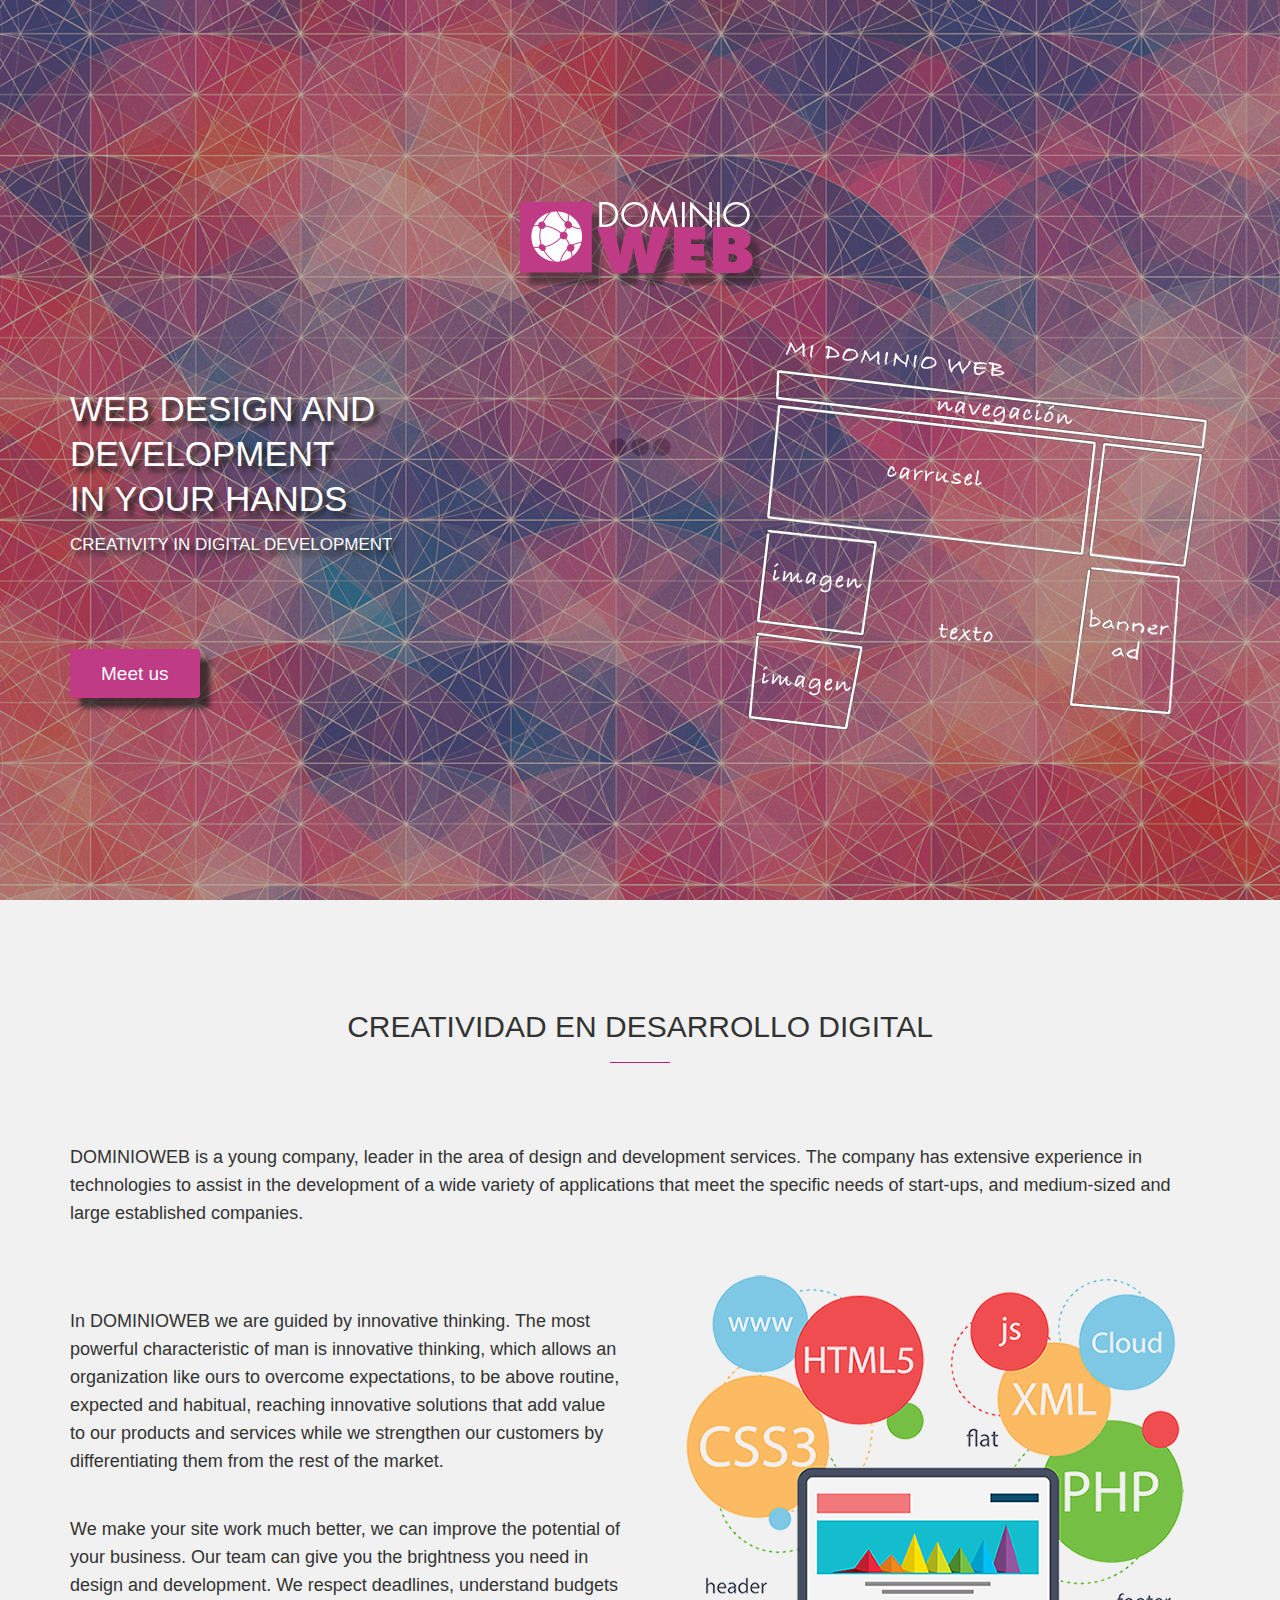
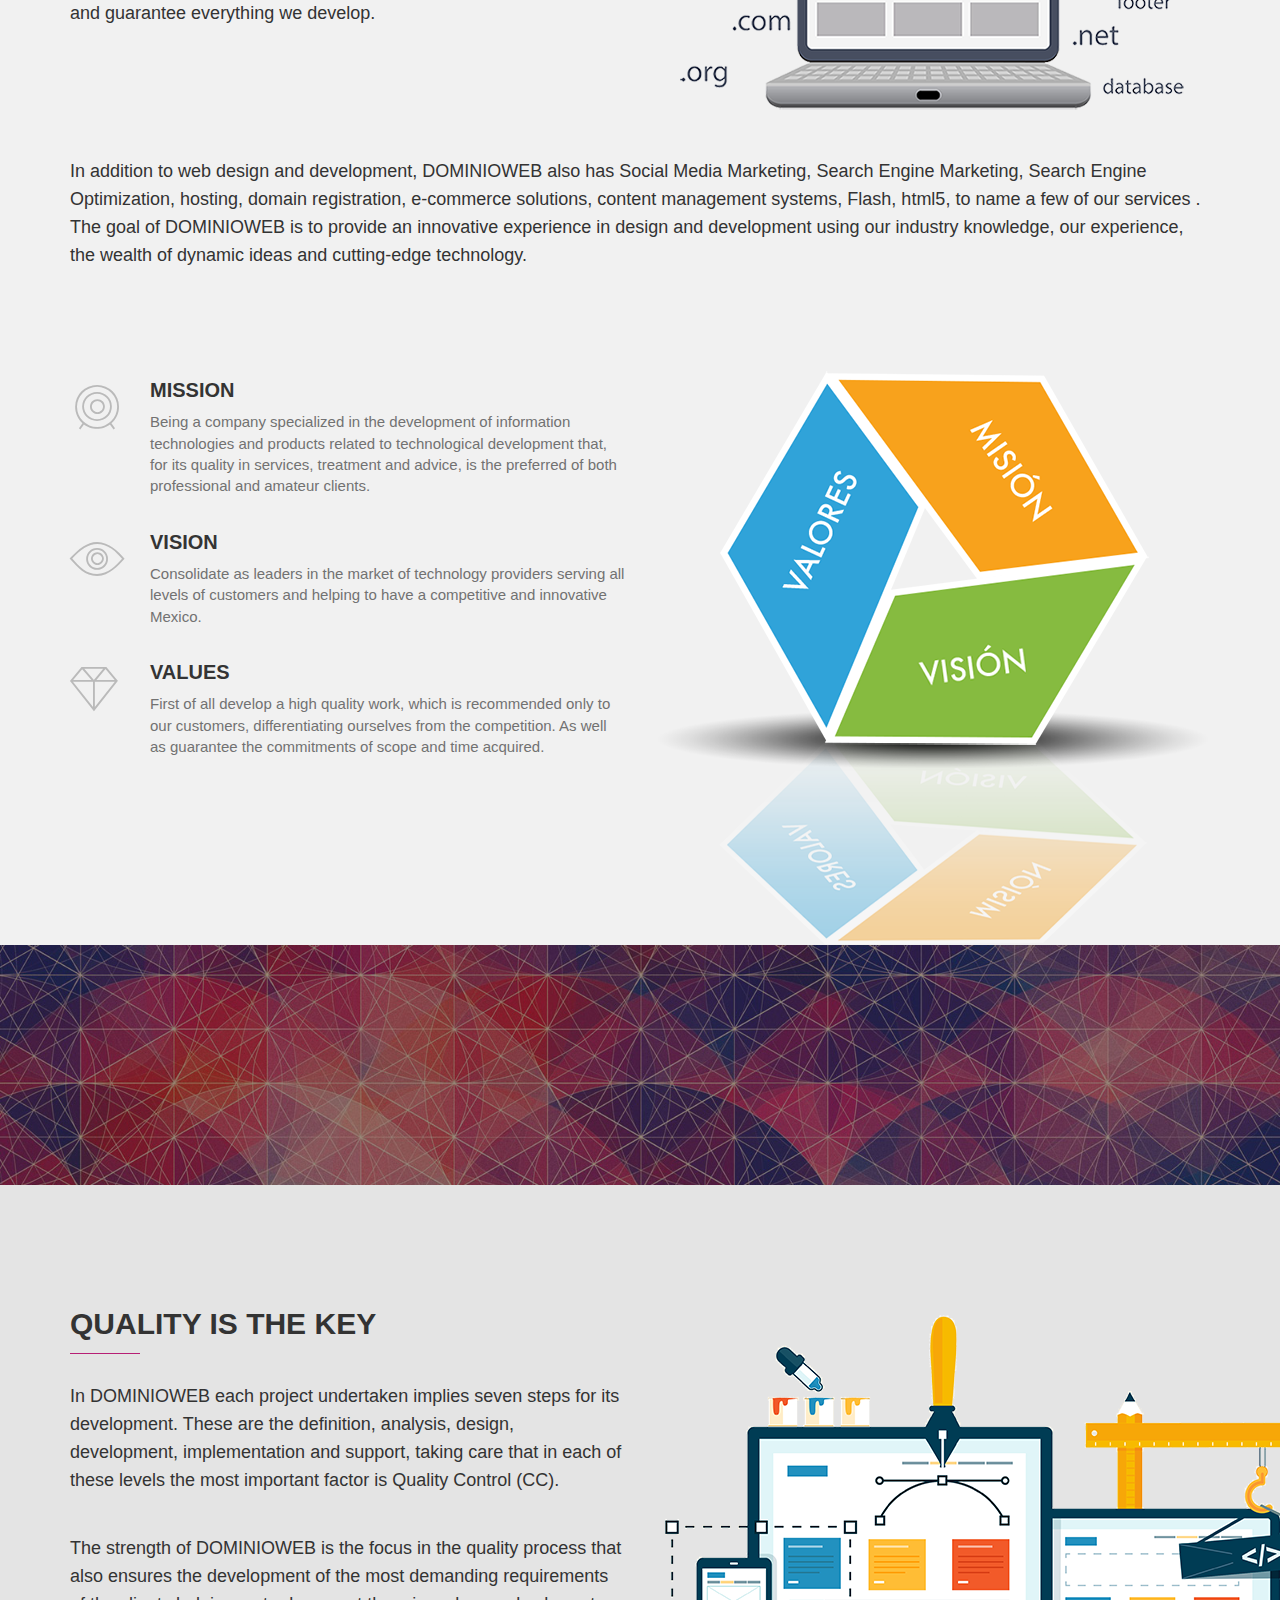
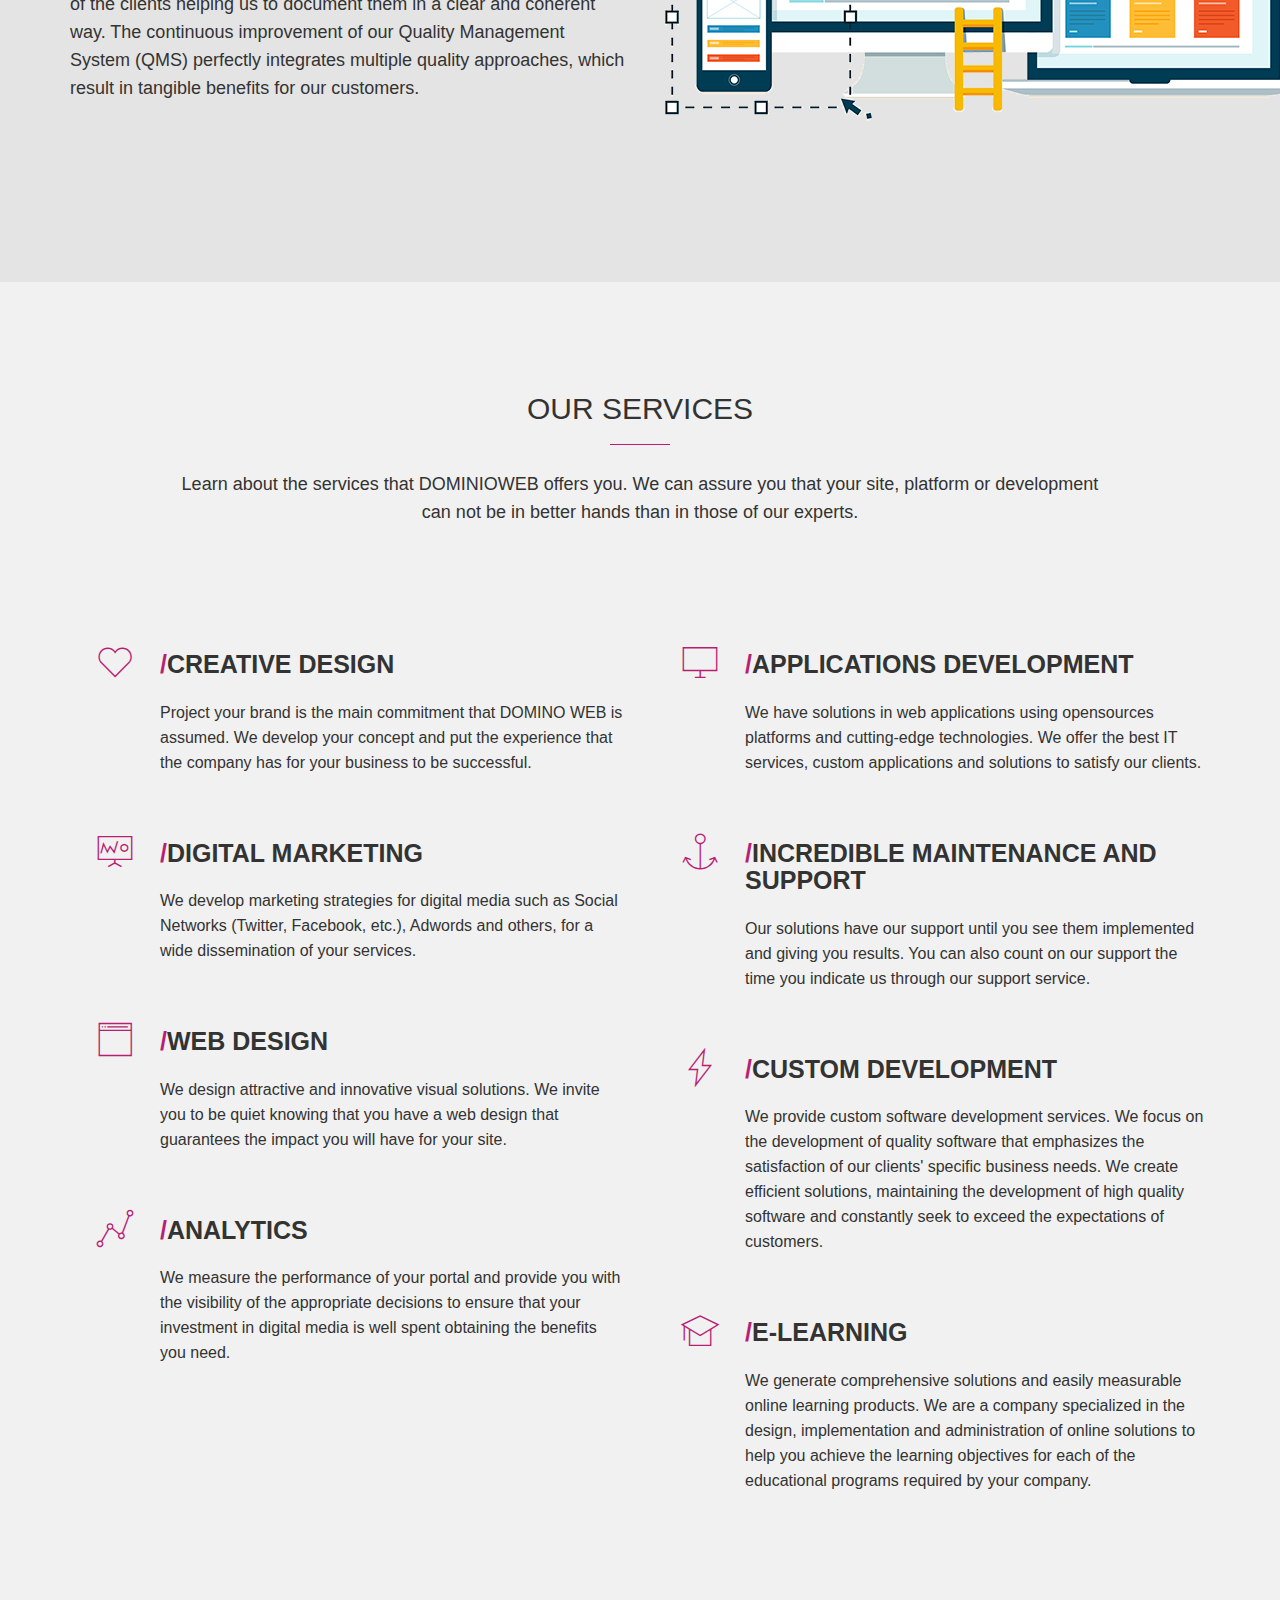
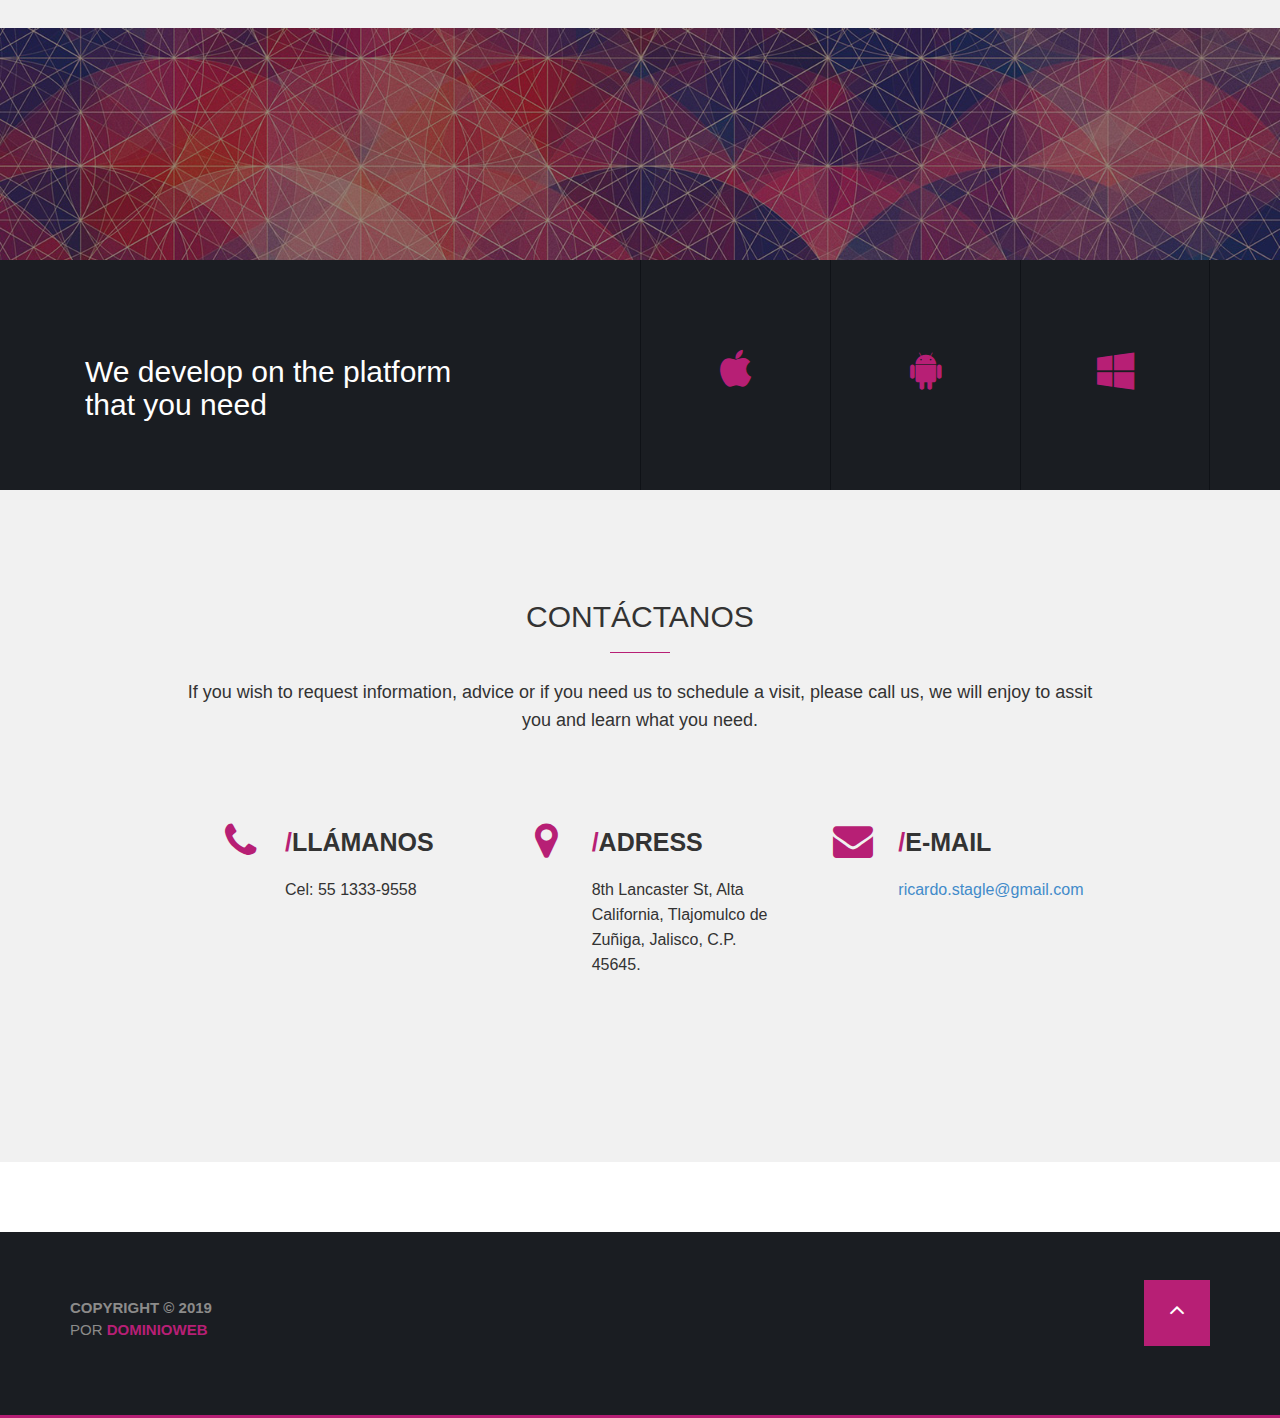
<file: home.html>
<!DOCTYPE html PUBLIC "-//W3C//DTD XHTML 1.0 Transitional//EN" "http://www.w3.org/TR/xhtml1/DTD/xhtml1-transitional.dtd">
<html lang="es-MX" xmlns="http://www.w3.org/1999/xhtml">

<head>
    <meta charset="utf-8">
    <meta http-equiv="Cache-control" content="public">
    <!--<meta name="expires" content="0">-->
    <meta HTTP-EQUIV="Content-type" CONTENT="text/html; charset=UTF-8">
    <meta http-equiv="X-UA-Compatible" content="IE=edge">
    <meta name="viewport" content="width=device-width, initial-scale=1.0">
    <meta name="LANGUAGE" content="spanish">
    <META NAME="COPYRIGHT" CONTENT="&copy; 2016 DOMINIOWEB">
    <meta name="keywords" content="adwords, google adwords, adword, sem, google adword, anuncios google, anuncios en google, anuncio en google, anuncio google, enlaces patrocinados, enlaces patrocinados google, enlace patrocinado, posicionamiento web, seo, buscador de buscadores, posicionamiento en google " />
    <meta name="description" content="Creatividad en diseño y desarrollo web con 10 años de experiencia en soluciones web, diseño web, desarrollo, sistemas, diseño gráfico, e-learning y estrategias de comunicación visual.">
    <script>
     (function(i,s,o,g,r,a,m){i['GoogleAnalyticsObject']=r;i[r]=i[r]||function(){
      (i[r].q=i[r].q||[]).push(arguments)},i[r].l=1*new Date();a=s.createElement(o),
      m=s.getElementsByTagName(o)[0];a.async=1;a.src=g;m.parentNode.insertBefore(a,m)
      })(window,document,'script','https://www.google-analytics.com/analytics.js','ga');

      ga('create', 'UA-76372951-1', 'auto');
      ga('send', 'pageview');

    </script>
    <meta name="author" content="DOMINIOWEB">
    <link rel="canonical" href="http://www.dominioweb.com.mx" />
    <link rel='shortlink' href='http://www.dominioweb.com.mx' />
    <title>DOMINIOWEB | CREATIVITY IN DIGITAL DEVELOPMENT</title>
    <!-- Google Font -->
    <!-- Bootstrap -->
    <link href="css/bootstrap.min.css" rel="stylesheet">

    <!-- Owl Carousel Assets -->
    <!--<link href="css/owl.carousel.css" rel="stylesheet">-->
    <!--<link href="css/owl.theme.css" rel="stylesheet">-->


    <!-- Pixeden Icon Font -->
    <link rel="stylesheet" href="css/Pe-icon-7-stroke.css">

    <!-- Font Awesome -->
    <link href="css/font-awesome.min.css" rel="stylesheet">


    <!-- PrettyPhoto -->
    <!--<link href="css/prettyPhoto.css" rel="stylesheet">-->
    
    <!-- Favicon -->
    <!--<link rel="shortcut icon" type="image/x-icon" href="favicon.ico" />-->
    <link rel="icon" type="image/png" href="imgs/favicon.png" />

    <!-- Style -->
    <link href="css/style.css" rel="stylesheet">

    <link href="css/animate.css" rel="stylesheet">
    <!-- Responsive CSS -->
    <link href="css/responsive.css" rel="stylesheet">
    <!--<link type="text/css" rel="stylesheet" href="//fonts.googleapis.com/css?family=Open+Sans:400italic,700italic,400,300,700|Dosis:300,400,700" media="all" />-->
    <!-- HTML5 Shim and Respond.js IE8 support of HTML5 elements and media queries -->
    <!-- WARNING: Respond.js doesn't work if you view the page via file:// -->
    <!--[if lt IE 9]>
	  <script src="https://oss.maxcdn.com/libs/html5shiv/3.7.0/html5shiv.js"></script>
	  <script src="https://oss.maxcdn.com/libs/respond.js/1.4.2/respond.min.js"></script>
	<![endif]-->
    <link rel="alternate" hreflang="es-mx" href="http://www.dominioweb.com.mx">
</head>

<body>
<!-- Google Tag Manager -->
<noscript><iframe src="//www.googletagmanager.com/ns.html?id=GTM-T968NZ"
height="0" width="0" style="display:none;visibility:hidden"></iframe></noscript>
<script>(function(w,d,s,l,i){w[l]=w[l]||[];w[l].push({'gtm.start':
new Date().getTime(),event:'gtm.js'});var f=d.getElementsByTagName(s)[0],
j=d.createElement(s),dl=l!='dataLayer'?'&l='+l:'';j.async=true;j.src=
'//www.googletagmanager.com/gtm.js?id='+i+dl;f.parentNode.insertBefore(j,f);
})(window,document,'script','dataLayer','GTM-T968NZ');</script>
<!-- End Google Tag Manager -->
    <!-- PRELOADER -->
    <div class="spn_hol">
        <div class="spinner">
            <div class="bounce1"></div>
            <div class="bounce2"></div>
            <div class="bounce3"></div>
        </div>
    </div>

 <!-- END PRELOADER -->

 <!-- =========================
     START ABOUT US SECTION
============================== -->
    <section class="header parallax home-parallax page" id="HOME">
        <h2></h2>
        <div class="section_overlay">
            <nav class="navbar navbar-default navbar-fixed-top" role="navigation">
                <div class="container">
                    <!-- Brand and toggle get grouped for better mobile display -->
                    <div class="navbar-header">
                        <button type="button" class="navbar-toggle collapsed" data-toggle="collapse" data-target="#bs-example-navbar-collapse-1">
                            <span class="sr-only">Toggle navigation</span>
                            <span class="icon-bar"></span>
                            <span class="icon-bar"></span>
                            <span class="icon-bar"></span>
                        </button>
                        <a class="navbar-brand" href="#">
                            <img src="imgs/logo.png" alt="Logo">
                        </a>
                    </div>
                    <!-- Collect the nav links, forms, and other content for toggling -->
                    <div class="collapse navbar-collapse" id="bs-example-navbar-collapse-1">
                        <ul class="nav navbar-nav navbar-right">
                            <!-- NAV -->
                            <li><a href="#HOME">HOME</a> </li>
                            <li><a href="#ABOUT">ABOUT US</a> </li>
                            <li><a href="#FEATURES">SERVICES</a></li>
                            <li><a href="#CONTACT">CONTACTO</a> </li>
                            <li><a href="/">SPANISH</a> </li>
                        </ul>
                    </div>
                    <!-- /.navbar-collapse -->
                </div>
                <!-- /.container- -->
            </nav>

            <div class="container home-container">
                <div class="row">
                    <div class="col-md-12">
                        <div class="logo text-center">
                                <!-- LOGO -->
                            <img src="imgs/logo.png" alt="">
                        </div>
                    </div>
                </div>
                <div class="row">
                    <div class="col-md-6 col-sm-6">
                        <div class="home_text">
                            <!-- TITLE AND DESC -->
                            <h1>Web design and development<br>in your hands</h1>
                            <p>CREATIVITY IN DIGITAL DEVELOPMENT</p>

                            <div class="download-btn">
                            <!-- BUTTON -->
                                <a class="btn home-btn wow fadeInLeft" href="#ABOUT">Meet us</a>
                                <!--<a class="tuor btn wow fadeInRight" href="#ABOUT">Conócenos<i class="fa fa-angle-down"></i></a>-->
                            </div>
                        </div>
                    </div>
                    <div class="col-md-6">
                        <div class="home-iphone">
                            <img src="imgs/portada.png" alt="">
                        </div>
                    </div>
                </div>
            </div>
        </div>
    </section>

    <!-- END HEADER SECTION -->




 <!-- =========================
     START ABOUT US SECTION
============================== -->


    <section class="about page" id="ABOUT">
        <div class="container">
            <div class="row">
                <div class="col-md-12">
                    <!-- ABOUT US SECTION TITLE-->
                    <div class="section_title">
                        <h2>Creatividad en desarrollo digital</h2>
                    </div>
                    <div class="video_title">
                        <p>DOMINIOWEB is a young company, leader in the area of design and development services. The company has extensive experience in technologies to assist in the development of a wide variety of applications that meet the specific needs of start-ups, and medium-sized and large established companies.</p>
                    </div>
                </div>
                <div class="col-md-6">
                    <div class="video_title">
                        <p>In DOMINIOWEB we are guided by innovative thinking. The most powerful characteristic of man is innovative thinking, which allows an organization like ours to overcome expectations, to be above routine, expected and habitual, reaching innovative solutions that add value to our products and services while we strengthen our customers by differentiating them from the rest of the market.</p>
                        <p>We make your site work much better, we can improve the potential of your business. Our team can give you the brightness you need in design and development. We respect deadlines, understand budgets and guarantee everything we develop.</p>
                    </div>
                </div>

                <div class="col-md-6">
                        <div class="about_phone wow fadeInLeft" data-wow-duration="1s" data-wow-delay=".5s">
                        <!-- PHONE -->
                            <img src="imgs/tecnologias.png" alt="">
                        </div>
                </div>

                 <div class="col-md-12">
                    <div class="video_title">
                        <p>In addition to web design and development, DOMINIOWEB also has Social Media Marketing, Search Engine Marketing, Search Engine Optimization, hosting, domain registration, e-commerce solutions, content management systems, Flash, html5, to name a few of our services . The goal of DOMINIOWEB is to provide an innovative experience in design and development using our industry knowledge, our experience, the wealth of dynamic ideas and cutting-edge technology.</p>
                    </div>
                </div>


            </div>
        </div>
        <div class="inner_about_area">
            <div class="container">
                <div class="row">
                    <div class="col-md-6  wow fadeInRight" data-wow-duration="1s" data-wow-delay=".5s">
                        <div class="inner_about_desc">
                            <div class="single_about_area fadeInUp wow" data-wow-duration=".5s" data-wow-delay="1s">
                                <!-- ICON -->
                                <div><i class="pe-7s-target"></i></div>
                                <!-- HEADING DESCRIPTION -->
                                <h3>Mission</h3>
                                <p>Being a company specialized in the development of information technologies and products related to technological development that, for its quality in services, treatment and advice, is the preferred of both professional and amateur clients.</p>
                            </div>
                            <div class="single_about_area fadeInUp wow" data-wow-duration=".5s" data-wow-delay="1.5s">
                                <!-- ICON -->
                                <div><i class="pe-7s-look"></i></div>
                                <!--<div><i class="pe-7s-stopwatch"></i></div>-->
                                <!-- HEADING DESCRIPTION -->
                                <h3>Vision</h3>
                                <p>Consolidate as leaders in the market of technology providers serving all levels of customers and helping to have a competitive and innovative Mexico.</p>
                            </div>
                            <div class="single_about_area fadeInUp wow" data-wow-duration=".5s" data-wow-delay="1.5s">
                                <!-- ICON -->
                                <div><i class="pe-7s-diamond"></i></div>
                                <!--<div><i class="pe-7s-stopwatch"></i></div>-->
                                <!-- HEADING DESCRIPTION -->
                                <h3>Values</h3>
                                <p>First of all develop a high quality work, which is recommended only to our customers, differentiating ourselves from the competition. As well as guarantee the commitments of scope and time acquired.</p>
                            </div>
                            <!-- END SINGLE DESC -->
                        </div>
                    </div>
                    <div class="col-md-6">
                        <div class="about_phone wow fadeInRight" data-wow-duration="1s" data-wow-delay=".5s">
                        <!-- PHONE -->
                            <img src="imgs/valores.png" alt="">
                        </div>
                    </div>
                </div>
            </div>
        </div>



<!-- =========================
     Start FUN FACTS
============================== -->


    <section  id="FONDO2" class="fun_facts">
        <div class="section_overlay">
            
        </div>
    </section>

    <!-- END FUN FACTS -->


        <div class="video_area">
            <div class="container">
                <div class="row">
                    <div class="col-md-6 wow fadeInLeftBig">
                    <!-- VIDEO LEFT TITLE -->
                        <div class="video_title">
                            <h2>Quality is the key</h2>
                            <p>In DOMINIOWEB each project undertaken implies seven steps for its development. These are the definition, analysis, design, development, implementation and support, taking care that in each of these levels the most important factor is Quality Control (CC).</p>
                            <p>The strength of DOMINIOWEB is the focus in the quality process that also ensures the development of the most demanding requirements of the clients helping us to document them in a clear and coherent way. The continuous improvement of our Quality Management System (QMS) perfectly integrates multiple quality approaches, which result in tangible benefits for our customers.</p>
                        </div>
                        <!--<div class="video-button">
                            <a class="btn btn-primary btn-video" href="#FEATURES" role="button">Features</a>
                        </div>-->
                    </div>
                    <div class="col-md-6 wow fadeInRightBig">
                         <!-- VIDEO -->
                        <div class="video">
                            <img src="imgs/construccion-calidad.png" alt="">
                        </div>
                    </div>
                    
                </div>
            </div>
        </div>
    </section>
    <!-- End About Us -->







<!-- =========================
     START FEATURES
============================== -->
    <section id="FEATURES" class="features page">
        <div class="container">
            <div class="row">
                <div class="col-md-10 col-md-offset-1">
                    <!-- FEATURES SECTION TITLE -->
                    <div class="section_title wow fadeIn" data-wow-duration="1s">
                        <h2>Our services</h2>
                        <p>Learn about the services that DOMINIOWEB offers you. We can assure you that your site, platform or development can not be in better hands than in those of our experts.</p>
                    </div>
                    <!-- END FEATURES SECTION TITLE -->
                </div>
            </div>
        </div>

        <div class="feature_inner">
            <div class="container">
                <div class="row">
                    <div class="col-md-6 left_no_padding wow fadeInRight" data-wow-duration="1s">

                        <!-- FEATURE -->
                        <div class="right_single_feature">
                            <!-- ICON -->
                            <div><span class="pe-7s-like"></span></div>

                            <!-- FEATURE HEADING AND DESCRIPTION -->
                            <h3><span>/</span>Creative design</h3>
                            <p>Project your brand is the main commitment that DOMINO WEB is assumed. We develop your concept and put the experience that the company has for your business to be successful.</p>
                        </div>

                        <!-- END SINGLE FEATURE -->


                        <!-- FEATURE -->
                        <div class="right_single_feature">
                            <!-- ICON -->
                            <div><span class="pe-7s-display1"></span></div>

                            <!-- FEATURE HEADING AND DESCRIPTION -->
                            <h3><span>/</span>Digital marketing</h3>
                            <p>We develop marketing strategies for digital media such as Social Networks (Twitter, Facebook, etc.), Adwords and others, for a wide dissemination of your services.</p>
                        </div>
                        <!-- END SINGLE FEATURE -->


                        <!-- FEATURE -->
                        <div class="right_single_feature">
                            <!-- ICON -->
                            <div><span class="pe-7s-browser"></span></div>

                            <!-- FEATURE HEADING AND DESCRIPTION -->
                            <h3><span>/</span>Web design</h3>
                            <p>We design attractive and innovative visual solutions. We invite you to be quiet knowing that you have a web design that guarantees the impact you will have for your site.</p>
                        </div>
                        <!-- END SINGLE FEATURE -->

                        <!-- FEATURE -->
                        <div class="right_single_feature">
                            <!-- ICON -->
                            <div><span class="pe-7s-graph1"></span></div>

                            <!-- FEATURE HEADING AND DESCRIPTION -->
                            <h3><span>/</span>Analytics</h3>
                            <p>We measure the performance of your portal and provide you with the visibility of the appropriate decisions to ensure that your investment in digital media is well spent obtaining the benefits you need.</p>
                        </div>
                        <!-- END SINGLE FEATURE -->

                    </div>
                    

                    <div class="col-md-6 left_no_padding wow fadeInRight" data-wow-duration="1s">

                        <!-- FEATURE -->
                        <div class="right_single_feature">
                            <!-- ICON -->
                            <div><span class="pe-7s-monitor"></span></div>

                            <!-- FEATURE HEADING AND DESCRIPTION -->
                            <h3><span>/</span>Applications development</h3>
                            <p>We have solutions in web applications using opensources platforms and cutting-edge technologies. We offer the best IT services, custom applications and solutions to satisfy our clients.</p>
                        </div>
                        <!-- END SINGLE FEATURE -->


                        <!-- FEATURE -->
                        <div class="right_single_feature">
                            <!-- ICON -->
                            <div><span class="pe-7s-anchor"></span></div>

                            <!-- FEATURE HEADING AND DESCRIPTION -->
                            <h3><span>/</span>Incredible maintenance and support</h3>
                            <p>Our solutions have our support until you see them implemented and giving you results. You can also count on our support the time you indicate us through our support service.</p>
                        </div>
                        <!-- END SINGLE FEATURE -->


                        <!-- FEATURE -->
                        <div class="right_single_feature">
                            <!-- ICON -->
                            <div><span class="pe-7s-gleam"></span></div>

                            <!-- FEATURE HEADING AND DESCRIPTION -->
                            <h3><span>/</span>Custom development</h3>
                            <p>We provide custom software development services. We focus on the development of quality software that emphasizes the satisfaction of our clients' specific business needs. We create efficient solutions, maintaining the development of high quality software and constantly seek to exceed the expectations of customers.</p>
                        </div>
                        <!-- END SINGLE FEATURE -->

                        <!-- FEATURE -->
                        <div class="right_single_feature">
                            <!-- ICON -->
                            <div><span class="pe-7s-study"></span></div>

                            <!-- FEATURE HEADING AND DESCRIPTION -->
                            <h3><span>/</span>E-learning</h3>
                            <p>We generate comprehensive solutions and easily measurable online learning products. We are a company specialized in the design, implementation and administration of online solutions to help you achieve the learning objectives for each of the educational programs required by your company.</p>
                        </div>
                        <!-- END SINGLE FEATURE -->
                    </div>


                </div>
            </div>
        </div>
    </section>
    <!-- END FEATURES SECTION -->


<!-- =========================
     Start FUN FACTS
============================== -->


    <section  id="FONDO3" class="fun_facts">
        <div class="section_overlay">
            
        </div>
    </section>

    <!-- END FUN FACTS -->




<!-- =========================
     START DOWNLOAD NOW 
============================== -->
    <section class="download page" id="DOWNLOAD">
        



        <div class="available_store">
            <div class="container  wow bounceInRight" data-wow-duration="1s">
                <div class="col-md-6">
                    <div class="available_title">
                        <h2>We develop on the platform<br>that you need</h2>
                    </div>
                </div>

                <!-- DOWNLOADABLE STORE -->
                <div class="col-md-6">
                    <div class="row">
                        <a href="">
                            <div class="col-md-4 no_padding">
                                <div class="single_store">
                                    <i class="fa fa-apple"></i>
                                    <div class="store_inner">
                                        <h2>iOS</h2>
                                    </div>
                                </div>
                            </div>
                        </a>
                        <div class="col-md-4 no_padding">
                            <a href="">
                                <div class="single_store">
                                    <i class="fa fa-android"></i>
                                    <div class="store_inner">
                                        <h2>ANDROID</h2>
                                    </div>
                                </div>
                            </a>
                        </div>
                        <div class="col-md-4 no_padding">
                            <a href="">
                                <div class="single_store last">
                                    <i class="fa fa-windows"></i>
                                    <div class="store_inner">
                                        <h2>WINDOWS</h2>
                                    </div>
                                </div>
                            </a>
                        </div>
                    </div>
                </div>
                <!-- END DOWNLOADABLE STORE -->
            </div>
        </div>
    </section>
    <!-- END DOWNLOAD -->





<!-- =========================
     START CONTCT FORM AREA
============================== -->
<div id="google-map" class="wow fadeIn" data-latitude="20.5296883" data-longitude="-103.4587419,17z" data-wow-duration="1000ms" data-wow-delay="400ms"  style="display:none;"></div>

    <section class="contact page" id="CONTACT">
        <div class="section_overlay">
                
            <div class="container">
                <div class="col-md-10 col-md-offset-1 wow bounceIn">
                    <!-- Start Contact Section Title-->
                    <div class="section_title">
                        <h2>Contáctanos</h2>
                        <!--<p>If you wish to request information, advice or if you need us to schedule a visit, please leave us your message through our contact form.</p>-->
                        <p>If you wish to request information, advice or if you need us to schedule a visit, please call us, we will enjoy to assit you and learn what you need.</p>
                    </div>


                    <div class="col-md-4 left_no_padding wow fadeInRight" data-wow-duration="1s">
                        <!-- FEATURE -->
                        <div class="right_single_feature">
                                <!-- ICON -->
                                <div><span class="fa fa-phone"></span></div>

                                <!-- FEATURE HEADING AND DESCRIPTION -->
                                <h3><span>/</span>Llámanos</h3>
                                <p>Cel: 55 1333-9558</p>
                        </div>
                    </div>
                    <div class="col-md-4 left_no_padding wow fadeInRight" data-wow-duration="1s">
                        <div class="right_single_feature">
                                <!-- ICON -->
                                <div><span class="fa fa-map-marker"></span></div>

                                <!-- FEATURE HEADING AND DESCRIPTION -->
                                <h3><span>/</span>Adress</h3>
                                <p>8th Lancaster St, Alta California, Tlajomulco de Zuñiga, Jalisco, C.P. 45645.</p>
                        </div>
                    </div>
                    <div class="col-md-4 left_no_padding wow fadeInRight" data-wow-duration="1s">
                        <div class="right_single_feature">
                                <!-- ICON -->
                                <div><span class="fa fa-envelope"></span></div>

                                <!-- FEATURE HEADING AND DESCRIPTION -->
                                <h3><span>/</span>E-mail</h3>
                                <p><a href="mailto:ricardo.stagle@gmail.com">ricardo.stagle@gmail.com</a></p>
                                <!--
                                <p><a href="mailto:informes@dominioweb.com.mx">informes@dominioweb.com.mx</a></p>
                                 -->
                        </div>
                    </div>
                </div>
            </div>

            <div class="contact_form wow bounceIn" style="display:none;">
                <div class="container">

                <!-- START ERROR AND SUCCESS MESSAGE -->
                    <div class="form_error text-center">
                        <div class="name_error hide error">Por favor escribe tu nombre</div>
                        <div class="email_error hide error">Por favor escribe tu correo electrónico</div>
                        <div class="email_val_error hide error">Por favor escribe una dirección de correo electrónico valida</div>
                        <div class="message_error hide error">Por favor escribe tu mensaje</div>
                    </div>
                    <div class="Sucess"></div>
                <!-- END ERROR AND SUCCESS MESSAGE -->

                <!-- FORM -->    
                    <form role="form" style="display:none;">
                        <div class="row">
                            <div class="col-md-4">
                                <input type="text" class="form-control" id="name" placeholder="Nombre">
                                <input type="email" class="form-control" id="email" placeholder="Correo electrónico">
                                <input type="text" class="form-control" id="subject" placeholder="Tema">
                            </div>


                            <div class="col-md-8">
                                <textarea class="form-control" id="message" rows="25" cols="10" placeholder="  Texto del mensaje..."></textarea>
                                <button type="button" class="btn btn-default submit-btn form_submit">Enviar Mensaje</button>
                            </div>
                        </div>
                    </form>
                    <!-- END FORM --> 
                </div>
            </div>
 

            <div class="container">
                <div class="row">
                    <div class="col-md-12 wow bounceInLeft">
                        <div class="social_icons">
                           
                        </div>
                    </div>
                </div>
            </div>



        </div>
    </section>
    <!-- END CONTACT -->



<!-- =========================
     Start Subscription Form 
============================== -->



    <section class="subscribe parallax subscribe-parallax" data-stellar-background-ratio="0.6" data-stellar-vertical-offset="20">
        <div class="section_overlay wow lightSpeedIn">
            <div class="container">
                
            </div>
        </div>
    </section>

    <!-- END SUBSCRIPBE FORM -->


<!-- =========================
     FOOTER 
============================== -->

    <section class="copyright">
        <h2></h2>
        <div class="container">
            <div class="row">
                <div class="col-md-6">
                    <div class="copy_right_text">
                    <!-- COPYRIGHT TEXT -->
                        <p>Copyright &copy; 2019 <br><span>Por </span><a href="http://dominioweb.com.mx/">DOMINIOWEB</a></p>
                    </div>
                </div>

                <div class="col-md-6">
                    <div class="scroll_top">
                        <a href="#HOME"><i class="fa fa-angle-up"></i></a>
                    </div>
                </div>
            </div>
        </div>
    </section>
    <!-- END FOOTER -->


<!-- =========================
     SCRIPTS 
============================== -->


    <script src="js/jquery.min.js"></script>
    <script src="js/bootstrap.min.js"></script>
    <!--
    <script type="text/javascript" src="https://maps.googleapis.com/maps/api/js?key=AIzaSyA_cglwNtQYCIr8HL3m9V9kUgO-8GaoGZs&callback=initMap"></script>
    <script type="text/javascript" src="http://maps.google.com/maps/api/js?sensor=true&key=AIzaSyA_cglwNtQYCIr8HL3m9V9kUgO-8GaoGZs&callback=initMap"></script>
    <script src="js/owl.carousel.js"></script>
    <script src="js/jquery.fitvids.js"></script>
    <script src="js/smoothscroll.js"></script>
    <script src="js/jquery.parallax-1.1.3.js"></script>
    <script src="js/jquery.prettyPhoto.js"></script>
    <script src="js/jquery.ajaxchimp.min.js"></script>
    <script src="js/jquery.ajaxchimp.langs.js"></script>
    <script src="js/wow.min.js"></script>
    <script src="js/waypoints.min.js"></script>
    <script src="js/jquery.counterup.min.js"></script>-->
    <script src="js/script.js"></script>


<script type="text/javascript">
var nbg=Math.floor((Math.random() * 3) + 1);
var nbg2=Math.floor((Math.random() * 3) + 1);
var nbg3=Math.floor((Math.random() * 3) + 1);
document.getElementById("HOME").className = "header bg"+nbg.toString();
document.getElementById("FONDO2").className = "fun_facts bg"+nbg2.toString();
document.getElementById("FONDO3").className = "fun_facts bg"+nbg2.toString();
</script>
</body>

</html>
</file>
<file: css/Pe-icon-7-stroke.css>
@font-face {
	font-family: 'Pe-icon-7-stroke';
	src:url('../fonts/Pe-icon-7-stroke.eot?d7yf1v');
	src:url('../fonts/Pe-icon-7-stroke.eot?#iefixd7yf1v') format('embedded-opentype'),
		url('../fonts/Pe-icon-7-stroke.woff?d7yf1v') format('woff'),
		url('../fonts/Pe-icon-7-stroke.ttf?d7yf1v') format('truetype'),
		url('../fonts/Pe-icon-7-stroke.svg?d7yf1v#Pe-icon-7-stroke') format('svg');
	font-weight: normal;
	font-style: normal;
}

[class^="pe-7s-"], [class*=" pe-7s-"] {
	font-family: 'Pe-icon-7-stroke';
	speak: none;
	font-style: normal;
	font-weight: normal;
	font-variant: normal;
	text-transform: none;
	line-height: 1;

	/* Better Font Rendering =========== */
	-webkit-font-smoothing: antialiased;
	-moz-osx-font-smoothing: grayscale;
}

.pe-7s-album:before {
	content: "\e6aa";
}
.pe-7s-arc:before {
	content: "\e6ab";
}
.pe-7s-back-2:before {
	content: "\e6ac";
}
.pe-7s-bandaid:before {
	content: "\e6ad";
}
.pe-7s-car:before {
	content: "\e6ae";
}
.pe-7s-diamond:before {
	content: "\e6af";
}
.pe-7s-door-lock:before {
	content: "\e6b0";
}
.pe-7s-eyedropper:before {
	content: "\e6b1";
}
.pe-7s-female:before {
	content: "\e6b2";
}
.pe-7s-gym:before {
	content: "\e6b3";
}
.pe-7s-hammer:before {
	content: "\e6b4";
}
.pe-7s-headphones:before {
	content: "\e6b5";
}
.pe-7s-helm:before {
	content: "\e6b6";
}
.pe-7s-hourglass:before {
	content: "\e6b7";
}
.pe-7s-leaf:before {
	content: "\e6b8";
}
.pe-7s-magic-wand:before {
	content: "\e6b9";
}
.pe-7s-male:before {
	content: "\e6ba";
}
.pe-7s-map-2:before {
	content: "\e6bb";
}
.pe-7s-next-2:before {
	content: "\e6bc";
}
.pe-7s-paint-bucket:before {
	content: "\e6bd";
}
.pe-7s-pendrive:before {
	content: "\e6be";
}
.pe-7s-photo:before {
	content: "\e6bf";
}
.pe-7s-piggy:before {
	content: "\e6c0";
}
.pe-7s-plugin:before {
	content: "\e6c1";
}
.pe-7s-refresh-2:before {
	content: "\e6c2";
}
.pe-7s-rocket:before {
	content: "\e6c3";
}
.pe-7s-settings:before {
	content: "\e6c4";
}
.pe-7s-shield:before {
	content: "\e6c5";
}
.pe-7s-smile:before {
	content: "\e6c6";
}
.pe-7s-usb:before {
	content: "\e6c7";
}
.pe-7s-vector:before {
	content: "\e6c8";
}
.pe-7s-wine:before {
	content: "\e6c9";
}
.pe-7s-cloud-upload:before {
	content: "\e68a";
}
.pe-7s-cash:before {
	content: "\e68c";
}
.pe-7s-close:before {
	content: "\e680";
}
.pe-7s-bluetooth:before {
	content: "\e68d";
}
.pe-7s-cloud-download:before {
	content: "\e68b";
}
.pe-7s-way:before {
	content: "\e68e";
}
.pe-7s-close-circle:before {
	content: "\e681";
}
.pe-7s-id:before {
	content: "\e68f";
}
.pe-7s-angle-up:before {
	content: "\e682";
}
.pe-7s-wristwatch:before {
	content: "\e690";
}
.pe-7s-angle-up-circle:before {
	content: "\e683";
}
.pe-7s-world:before {
	content: "\e691";
}
.pe-7s-angle-right:before {
	content: "\e684";
}
.pe-7s-volume:before {
	content: "\e692";
}
.pe-7s-angle-right-circle:before {
	content: "\e685";
}
.pe-7s-users:before {
	content: "\e693";
}
.pe-7s-angle-left:before {
	content: "\e686";
}
.pe-7s-user-female:before {
	content: "\e694";
}
.pe-7s-angle-left-circle:before {
	content: "\e687";
}
.pe-7s-up-arrow:before {
	content: "\e695";
}
.pe-7s-angle-down:before {
	content: "\e688";
}
.pe-7s-switch:before {
	content: "\e696";
}
.pe-7s-angle-down-circle:before {
	content: "\e689";
}
.pe-7s-scissors:before {
	content: "\e697";
}
.pe-7s-wallet:before {
	content: "\e600";
}
.pe-7s-safe:before {
	content: "\e698";
}
.pe-7s-volume2:before {
	content: "\e601";
}
.pe-7s-volume1:before {
	content: "\e602";
}
.pe-7s-voicemail:before {
	content: "\e603";
}
.pe-7s-video:before {
	content: "\e604";
}
.pe-7s-user:before {
	content: "\e605";
}
.pe-7s-upload:before {
	content: "\e606";
}
.pe-7s-unlock:before {
	content: "\e607";
}
.pe-7s-umbrella:before {
	content: "\e608";
}
.pe-7s-trash:before {
	content: "\e609";
}
.pe-7s-tools:before {
	content: "\e60a";
}
.pe-7s-timer:before {
	content: "\e60b";
}
.pe-7s-ticket:before {
	content: "\e60c";
}
.pe-7s-target:before {
	content: "\e60d";
}
.pe-7s-sun:before {
	content: "\e60e";
}
.pe-7s-study:before {
	content: "\e60f";
}
.pe-7s-stopwatch:before {
	content: "\e610";
}
.pe-7s-star:before {
	content: "\e611";
}
.pe-7s-speaker:before {
	content: "\e612";
}
.pe-7s-signal:before {
	content: "\e613";
}
.pe-7s-shuffle:before {
	content: "\e614";
}
.pe-7s-shopbag:before {
	content: "\e615";
}
.pe-7s-share:before {
	content: "\e616";
}
.pe-7s-server:before {
	content: "\e617";
}
.pe-7s-search:before {
	content: "\e618";
}
.pe-7s-film:before {
	content: "\e6a5";
}
.pe-7s-science:before {
	content: "\e619";
}
.pe-7s-disk:before {
	content: "\e6a6";
}
.pe-7s-ribbon:before {
	content: "\e61a";
}
.pe-7s-repeat:before {
	content: "\e61b";
}
.pe-7s-refresh:before {
	content: "\e61c";
}
.pe-7s-add-user:before {
	content: "\e6a9";
}
.pe-7s-refresh-cloud:before {
	content: "\e61d";
}
.pe-7s-paperclip:before {
	content: "\e69c";
}
.pe-7s-radio:before {
	content: "\e61e";
}
.pe-7s-note2:before {
	content: "\e69d";
}
.pe-7s-print:before {
	content: "\e61f";
}
.pe-7s-network:before {
	content: "\e69e";
}
.pe-7s-prev:before {
	content: "\e620";
}
.pe-7s-mute:before {
	content: "\e69f";
}
.pe-7s-power:before {
	content: "\e621";
}
.pe-7s-medal:before {
	content: "\e6a0";
}
.pe-7s-portfolio:before {
	content: "\e622";
}
.pe-7s-like2:before {
	content: "\e6a1";
}
.pe-7s-plus:before {
	content: "\e623";
}
.pe-7s-left-arrow:before {
	content: "\e6a2";
}
.pe-7s-play:before {
	content: "\e624";
}
.pe-7s-key:before {
	content: "\e6a3";
}
.pe-7s-plane:before {
	content: "\e625";
}
.pe-7s-joy:before {
	content: "\e6a4";
}
.pe-7s-photo-gallery:before {
	content: "\e626";
}
.pe-7s-pin:before {
	content: "\e69b";
}
.pe-7s-phone:before {
	content: "\e627";
}
.pe-7s-plug:before {
	content: "\e69a";
}
.pe-7s-pen:before {
	content: "\e628";
}
.pe-7s-right-arrow:before {
	content: "\e699";
}
.pe-7s-paper-plane:before {
	content: "\e629";
}
.pe-7s-delete-user:before {
	content: "\e6a7";
}
.pe-7s-paint:before {
	content: "\e62a";
}
.pe-7s-bottom-arrow:before {
	content: "\e6a8";
}
.pe-7s-notebook:before {
	content: "\e62b";
}
.pe-7s-note:before {
	content: "\e62c";
}
.pe-7s-next:before {
	content: "\e62d";
}
.pe-7s-news-paper:before {
	content: "\e62e";
}
.pe-7s-musiclist:before {
	content: "\e62f";
}
.pe-7s-music:before {
	content: "\e630";
}
.pe-7s-mouse:before {
	content: "\e631";
}
.pe-7s-more:before {
	content: "\e632";
}
.pe-7s-moon:before {
	content: "\e633";
}
.pe-7s-monitor:before {
	content: "\e634";
}
.pe-7s-micro:before {
	content: "\e635";
}
.pe-7s-menu:before {
	content: "\e636";
}
.pe-7s-map:before {
	content: "\e637";
}
.pe-7s-map-marker:before {
	content: "\e638";
}
.pe-7s-mail:before {
	content: "\e639";
}
.pe-7s-mail-open:before {
	content: "\e63a";
}
.pe-7s-mail-open-file:before {
	content: "\e63b";
}
.pe-7s-magnet:before {
	content: "\e63c";
}
.pe-7s-loop:before {
	content: "\e63d";
}
.pe-7s-look:before {
	content: "\e63e";
}
.pe-7s-lock:before {
	content: "\e63f";
}
.pe-7s-lintern:before {
	content: "\e640";
}
.pe-7s-link:before {
	content: "\e641";
}
.pe-7s-like:before {
	content: "\e642";
}
.pe-7s-light:before {
	content: "\e643";
}
.pe-7s-less:before {
	content: "\e644";
}
.pe-7s-keypad:before {
	content: "\e645";
}
.pe-7s-junk:before {
	content: "\e646";
}
.pe-7s-info:before {
	content: "\e647";
}
.pe-7s-home:before {
	content: "\e648";
}
.pe-7s-help2:before {
	content: "\e649";
}
.pe-7s-help1:before {
	content: "\e64a";
}
.pe-7s-graph3:before {
	content: "\e64b";
}
.pe-7s-graph2:before {
	content: "\e64c";
}
.pe-7s-graph1:before {
	content: "\e64d";
}
.pe-7s-graph:before {
	content: "\e64e";
}
.pe-7s-global:before {
	content: "\e64f";
}
.pe-7s-gleam:before {
	content: "\e650";
}
.pe-7s-glasses:before {
	content: "\e651";
}
.pe-7s-gift:before {
	content: "\e652";
}
.pe-7s-folder:before {
	content: "\e653";
}
.pe-7s-flag:before {
	content: "\e654";
}
.pe-7s-filter:before {
	content: "\e655";
}
.pe-7s-file:before {
	content: "\e656";
}
.pe-7s-expand1:before {
	content: "\e657";
}
.pe-7s-exapnd2:before {
	content: "\e658";
}
.pe-7s-edit:before {
	content: "\e659";
}
.pe-7s-drop:before {
	content: "\e65a";
}
.pe-7s-drawer:before {
	content: "\e65b";
}
.pe-7s-download:before {
	content: "\e65c";
}
.pe-7s-display2:before {
	content: "\e65d";
}
.pe-7s-display1:before {
	content: "\e65e";
}
.pe-7s-diskette:before {
	content: "\e65f";
}
.pe-7s-date:before {
	content: "\e660";
}
.pe-7s-cup:before {
	content: "\e661";
}
.pe-7s-culture:before {
	content: "\e662";
}
.pe-7s-crop:before {
	content: "\e663";
}
.pe-7s-credit:before {
	content: "\e664";
}
.pe-7s-copy-file:before {
	content: "\e665";
}
.pe-7s-config:before {
	content: "\e666";
}
.pe-7s-compass:before {
	content: "\e667";
}
.pe-7s-comment:before {
	content: "\e668";
}
.pe-7s-coffee:before {
	content: "\e669";
}
.pe-7s-cloud:before {
	content: "\e66a";
}
.pe-7s-clock:before {
	content: "\e66b";
}
.pe-7s-check:before {
	content: "\e66c";
}
.pe-7s-chat:before {
	content: "\e66d";
}
.pe-7s-cart:before {
	content: "\e66e";
}
.pe-7s-camera:before {
	content: "\e66f";
}
.pe-7s-call:before {
	content: "\e670";
}
.pe-7s-calculator:before {
	content: "\e671";
}
.pe-7s-browser:before {
	content: "\e672";
}
.pe-7s-box2:before {
	content: "\e673";
}
.pe-7s-box1:before {
	content: "\e674";
}
.pe-7s-bookmarks:before {
	content: "\e675";
}
.pe-7s-bicycle:before {
	content: "\e676";
}
.pe-7s-bell:before {
	content: "\e677";
}
.pe-7s-battery:before {
	content: "\e678";
}
.pe-7s-ball:before {
	content: "\e679";
}
.pe-7s-back:before {
	content: "\e67a";
}
.pe-7s-attention:before {
	content: "\e67b";
}
.pe-7s-anchor:before {
	content: "\e67c";
}
.pe-7s-albums:before {
	content: "\e67d";
}
.pe-7s-alarm:before {
	content: "\e67e";
}
.pe-7s-airplay:before {
	content: "\e67f";
}
</file>
<file: css/prettyPhoto.css>
div.pp_default .pp_top,div.pp_default .pp_top .pp_middle,div.pp_default .pp_top .pp_left,div.pp_default .pp_top .pp_right,div.pp_default .pp_bottom,div.pp_default .pp_bottom .pp_left,div.pp_default .pp_bottom .pp_middle,div.pp_default .pp_bottom .pp_right{height:13px}
div.pp_default .pp_top .pp_left{background:transparent;}
div.pp_default .pp_top .pp_middle{background:transparent;}
div.pp_default .pp_top .pp_right{background:transparent;}
div.pp_default .pp_content .ppt{color:#f8f8f8}
div.pp_default .pp_content_container .pp_left{background:transparent;padding-left:13px}
div.pp_default .pp_content_container .pp_right{background:transparent;padding-right:13px}
div.pp_default .pp_next:hover{background:transparent;cursor:pointer}
div.pp_default .pp_previous:hover{background:transparent;cursor:pointer}
div.pp_default .pp_expand{background:transparent;cursor:pointer;width:28px;height:28px}
div.pp_default .pp_expand:hover{background:transparent;cursor:pointer}
div.pp_default .pp_contract{background:url(../images/prettyPhoto/default/sprite.png) 0 -84px no-repeat;cursor:pointer;width:28px;height:28px}
div.pp_default .pp_contract:hover{background:url(../images/prettyPhoto/default/sprite.png) 0 -113px no-repeat;cursor:pointer}
div.pp_default .pp_close{width:30px;height:30px;background:url(../images/prettyPhoto/default/sprite.png) 2px 1px no-repeat;cursor:pointer}
div.pp_default .pp_gallery ul li a{background:url(../images/prettyPhoto/default/default_thumb.png) center center #f8f8f8;border:1px solid #aaa}
div.pp_default .pp_social{margin-top:7px}
div.pp_default .pp_gallery a.pp_arrow_previous,div.pp_default .pp_gallery a.pp_arrow_next{position:static;left:auto}
div.pp_default .pp_nav .pp_play,div.pp_default .pp_nav .pp_pause{background:url(../images/prettyPhoto/default/sprite.png) -51px 1px no-repeat;height:30px;width:30px}
div.pp_default .pp_nav .pp_pause{background-position:-51px -29px}
div.pp_default a.pp_arrow_previous,div.pp_default a.pp_arrow_next{background:url(../images/prettyPhoto/default/sprite.png) -31px -3px no-repeat;height:20px;width:20px;margin:4px 0 0}
div.pp_default a.pp_arrow_next{left:52px;background-position:-82px -3px}
div.pp_default .pp_content_container .pp_details{margin-top:5px}
div.pp_default .pp_nav{clear:none;height:30px;width:110px;position:relative}
div.pp_default .pp_nav .currentTextHolder{font-family:Georgia;font-style:italic;color:#999;font-size:11px;left:75px;line-height:25px;position:absolute;top:2px;margin:0;padding:0 0 0 10px}
div.pp_default .pp_close:hover,div.pp_default .pp_nav .pp_play:hover,div.pp_default .pp_nav .pp_pause:hover,div.pp_default .pp_arrow_next:hover,div.pp_default .pp_arrow_previous:hover{opacity:0.7}
div.pp_default .pp_description{font-size:11px;font-weight:700;line-height:14px;margin:5px 50px 5px 0}
div.pp_default .pp_bottom .pp_left{background:transparent;}
div.pp_default .pp_bottom .pp_middle{background:transparent;}
div.pp_default .pp_bottom .pp_right{background:transparent;}
div.pp_default .pp_loaderIcon{background:url(../images/prettyPhoto/default/loader.gif) center center no-repeat}
div.light_rounded .pp_top .pp_left{background:url(../images/prettyPhoto/light_rounded/sprite.png) -88px -53px no-repeat}
div.light_rounded .pp_top .pp_right{background:url(../images/prettyPhoto/light_rounded/sprite.png) -110px -53px no-repeat}
div.light_rounded .pp_next:hover{background:url(../images/prettyPhoto/light_rounded/btnNext.png) center right no-repeat;cursor:pointer}
div.light_rounded .pp_previous:hover{background:url(../images/prettyPhoto/light_rounded/btnPrevious.png) center left no-repeat;cursor:pointer}
div.light_rounded .pp_expand{background:url(../images/prettyPhoto/light_rounded/sprite.png) -31px -26px no-repeat;cursor:pointer}
div.light_rounded .pp_expand:hover{background:url(../images/prettyPhoto/light_rounded/sprite.png) -31px -47px no-repeat;cursor:pointer}
div.light_rounded .pp_contract{background:url(../images/prettyPhoto/light_rounded/sprite.png) 0 -26px no-repeat;cursor:pointer}
div.light_rounded .pp_contract:hover{background:url(../images/prettyPhoto/light_rounded/sprite.png) 0 -47px no-repeat;cursor:pointer}
div.light_rounded .pp_close{width:75px;height:22px;background:url(../images/prettyPhoto/light_rounded/sprite.png) -1px -1px no-repeat;cursor:pointer}
div.light_rounded .pp_nav .pp_play{background:url(../images/prettyPhoto/light_rounded/sprite.png) -1px -100px no-repeat;height:15px;width:14px}
div.light_rounded .pp_nav .pp_pause{background:url(../images/prettyPhoto/light_rounded/sprite.png) -24px -100px no-repeat;height:15px;width:14px}
div.light_rounded .pp_arrow_previous{background:url(../images/prettyPhoto/light_rounded/sprite.png) 0 -71px no-repeat}
div.light_rounded .pp_arrow_next{background:url(../images/prettyPhoto/light_rounded/sprite.png) -22px -71px no-repeat}
div.light_rounded .pp_bottom .pp_left{background:url(../images/prettyPhoto/light_rounded/sprite.png) -88px -80px no-repeat}
div.light_rounded .pp_bottom .pp_right{background:url(../images/prettyPhoto/light_rounded/sprite.png) -110px -80px no-repeat}
div.dark_rounded .pp_top .pp_left{background:url(../images/prettyPhoto/dark_rounded/sprite.png) -88px -53px no-repeat}
div.dark_rounded .pp_top .pp_right{background:url(../images/prettyPhoto/dark_rounded/sprite.png) -110px -53px no-repeat}
div.dark_rounded .pp_content_container .pp_left{background:url(../images/prettyPhoto/dark_rounded/contentPattern.png) top left repeat-y}
div.dark_rounded .pp_content_container .pp_right{background:url(../images/prettyPhoto/dark_rounded/contentPattern.png) top right repeat-y}
div.dark_rounded .pp_next:hover{background:url(../images/prettyPhoto/dark_rounded/btnNext.png) center right no-repeat;cursor:pointer}
div.dark_rounded .pp_previous:hover{background:url(../images/prettyPhoto/dark_rounded/btnPrevious.png) center left no-repeat;cursor:pointer}
div.dark_rounded .pp_expand{background:url(../images/prettyPhoto/dark_rounded/sprite.png) -31px -26px no-repeat;cursor:pointer}
div.dark_rounded .pp_expand:hover{background:url(../images/prettyPhoto/dark_rounded/sprite.png) -31px -47px no-repeat;cursor:pointer}
div.dark_rounded .pp_contract{background:url(../images/prettyPhoto/dark_rounded/sprite.png) 0 -26px no-repeat;cursor:pointer}
div.dark_rounded .pp_contract:hover{background:url(../images/prettyPhoto/dark_rounded/sprite.png) 0 -47px no-repeat;cursor:pointer}
div.dark_rounded .pp_close{width:75px;height:22px;background:url(../images/prettyPhoto/dark_rounded/sprite.png) -1px -1px no-repeat;cursor:pointer}
div.dark_rounded .pp_description{margin-right:85px;color:#fff}
div.dark_rounded .pp_nav .pp_play{background:url(../images/prettyPhoto/dark_rounded/sprite.png) -1px -100px no-repeat;height:15px;width:14px}
div.dark_rounded .pp_nav .pp_pause{background:url(../images/prettyPhoto/dark_rounded/sprite.png) -24px -100px no-repeat;height:15px;width:14px}
div.dark_rounded .pp_arrow_previous{background:url(../images/prettyPhoto/dark_rounded/sprite.png) 0 -71px no-repeat}
div.dark_rounded .pp_arrow_next{background:url(../images/prettyPhoto/dark_rounded/sprite.png) -22px -71px no-repeat}
div.dark_rounded .pp_bottom .pp_left{background:url(../images/prettyPhoto/dark_rounded/sprite.png) -88px -80px no-repeat}
div.dark_rounded .pp_bottom .pp_right{background:url(../images/prettyPhoto/dark_rounded/sprite.png) -110px -80px no-repeat}
div.dark_rounded .pp_loaderIcon{background:url(../images/prettyPhoto/dark_rounded/loader.gif) center center no-repeat}
div.dark_square .pp_left,div.dark_square .pp_middle,div.dark_square .pp_right,div.dark_square .pp_content{background:#000}
div.dark_square .pp_description{color:#fff;margin:0 85px 0 0}
div.dark_square .pp_loaderIcon{background:url(../images/prettyPhoto/dark_square/loader.gif) center center no-repeat}
div.dark_square .pp_expand{background:url(../images/prettyPhoto/dark_square/sprite.png) -31px -26px no-repeat;cursor:pointer}
div.dark_square .pp_expand:hover{background:url(../images/prettyPhoto/dark_square/sprite.png) -31px -47px no-repeat;cursor:pointer}
div.dark_square .pp_contract{background:url(../images/prettyPhoto/dark_square/sprite.png) 0 -26px no-repeat;cursor:pointer}
div.dark_square .pp_contract:hover{background:url(../images/prettyPhoto/dark_square/sprite.png) 0 -47px no-repeat;cursor:pointer}
div.dark_square .pp_close{width:75px;height:22px;background:url(../images/prettyPhoto/dark_square/sprite.png) -1px -1px no-repeat;cursor:pointer}
div.dark_square .pp_nav{clear:none}
div.dark_square .pp_nav .pp_play{background:url(../images/prettyPhoto/dark_square/sprite.png) -1px -100px no-repeat;height:15px;width:14px}
div.dark_square .pp_nav .pp_pause{background:url(../images/prettyPhoto/dark_square/sprite.png) -24px -100px no-repeat;height:15px;width:14px}
div.dark_square .pp_arrow_previous{background:url(../images/prettyPhoto/dark_square/sprite.png) 0 -71px no-repeat}
div.dark_square .pp_arrow_next{background:url(../images/prettyPhoto/dark_square/sprite.png) -22px -71px no-repeat}
div.dark_square .pp_next:hover{background:url(../images/prettyPhoto/dark_square/btnNext.png) center right no-repeat;cursor:pointer}
div.dark_square .pp_previous:hover{background:url(../images/prettyPhoto/dark_square/btnPrevious.png) center left no-repeat;cursor:pointer}
div.light_square .pp_expand{background:url(../images/prettyPhoto/light_square/sprite.png) -31px -26px no-repeat;cursor:pointer}
div.light_square .pp_expand:hover{background:url(../images/prettyPhoto/light_square/sprite.png) -31px -47px no-repeat;cursor:pointer}
div.light_square .pp_contract{background:url(../images/prettyPhoto/light_square/sprite.png) 0 -26px no-repeat;cursor:pointer}
div.light_square .pp_contract:hover{background:url(../images/prettyPhoto/light_square/sprite.png) 0 -47px no-repeat;cursor:pointer}
div.light_square .pp_close{width:75px;height:22px;background:url(../images/prettyPhoto/light_square/sprite.png) -1px -1px no-repeat;cursor:pointer}
div.light_square .pp_nav .pp_play{background:url(../images/prettyPhoto/light_square/sprite.png) -1px -100px no-repeat;height:15px;width:14px}
div.light_square .pp_nav .pp_pause{background:url(../images/prettyPhoto/light_square/sprite.png) -24px -100px no-repeat;height:15px;width:14px}
div.light_square .pp_arrow_previous{background:url(../images/prettyPhoto/light_square/sprite.png) 0 -71px no-repeat}
div.light_square .pp_arrow_next{background:url(../images/prettyPhoto/light_square/sprite.png) -22px -71px no-repeat}
div.light_square .pp_next:hover{background:url(../images/prettyPhoto/light_square/btnNext.png) center right no-repeat;cursor:pointer}
div.light_square .pp_previous:hover{background:url(../images/prettyPhoto/light_square/btnPrevious.png) center left no-repeat;cursor:pointer}
div.facebook .pp_top .pp_left{background:url(../images/prettyPhoto/facebook/sprite.png) -88px -53px no-repeat}
div.facebook .pp_top .pp_middle{background:url(../images/prettyPhoto/facebook/contentPatternTop.png) top left repeat-x}
div.facebook .pp_top .pp_right{background:url(../images/prettyPhoto/facebook/sprite.png) -110px -53px no-repeat}
div.facebook .pp_content_container .pp_left{background:url(../images/prettyPhoto/facebook/contentPatternLeft.png) top left repeat-y}
div.facebook .pp_content_container .pp_right{background:url(../images/prettyPhoto/facebook/contentPatternRight.png) top right repeat-y}
div.facebook .pp_expand{background:url(../images/prettyPhoto/facebook/sprite.png) -31px -26px no-repeat;cursor:pointer}
div.facebook .pp_expand:hover{background:url(../images/prettyPhoto/facebook/sprite.png) -31px -47px no-repeat;cursor:pointer}
div.facebook .pp_contract{background:url(../images/prettyPhoto/facebook/sprite.png) 0 -26px no-repeat;cursor:pointer}
div.facebook .pp_contract:hover{background:url(../images/prettyPhoto/facebook/sprite.png) 0 -47px no-repeat;cursor:pointer}
div.facebook .pp_close{width:22px;height:22px;background:url(../images/prettyPhoto/facebook/sprite.png) -1px -1px no-repeat;cursor:pointer}
div.facebook .pp_description{margin:0 37px 0 0}
div.facebook .pp_loaderIcon{background:url(../images/prettyPhoto/facebook/loader.gif) center center no-repeat}
div.facebook .pp_arrow_previous{background:url(../images/prettyPhoto/facebook/sprite.png) 0 -71px no-repeat;height:22px;margin-top:0;width:22px}
div.facebook .pp_arrow_previous.disabled{background-position:0 -96px;cursor:default}
div.facebook .pp_arrow_next{background:url(../images/prettyPhoto/facebook/sprite.png) -32px -71px no-repeat;height:22px;margin-top:0;width:22px}
div.facebook .pp_arrow_next.disabled{background-position:-32px -96px;cursor:default}
div.facebook .pp_nav{margin-top:0}
div.facebook .pp_nav p{font-size:15px;padding:0 3px 0 4px}
div.facebook .pp_nav .pp_play{background:url(../images/prettyPhoto/facebook/sprite.png) -1px -123px no-repeat;height:22px;width:22px}
div.facebook .pp_nav .pp_pause{background:url(../images/prettyPhoto/facebook/sprite.png) -32px -123px no-repeat;height:22px;width:22px}
div.facebook .pp_next:hover{background:url(../images/prettyPhoto/facebook/btnNext.png) center right no-repeat;cursor:pointer}
div.facebook .pp_previous:hover{background:url(../images/prettyPhoto/facebook/btnPrevious.png) center left no-repeat;cursor:pointer}
div.facebook .pp_bottom .pp_left{background:url(../images/prettyPhoto/facebook/sprite.png) -88px -80px no-repeat}
div.facebook .pp_bottom .pp_middle{background:url(../images/prettyPhoto/facebook/contentPatternBottom.png) top left repeat-x}
div.facebook .pp_bottom .pp_right{background:url(../images/prettyPhoto/facebook/sprite.png) -110px -80px no-repeat}
div.pp_pic_holder a:focus{outline:none}
div.pp_overlay{background:#000;display:none;left:0;position:absolute;top:0;width:100%;z-index:9500}
div.pp_pic_holder{display:none;position:absolute;width:100px;z-index:10000}
.pp_content{height:40px;min-width:40px}
* html .pp_content{width:40px}
.pp_content_container{position:relative;text-align:left;width:100%}
.pp_content_container .pp_left{padding-left:20px}
.pp_content_container .pp_right{padding-right:20px}
.pp_content_container .pp_details{float:left;margin:10px 0 2px}
.pp_description{display:none;margin:0}
.pp_social{float:left;margin:0}
.pp_social .facebook{float:left;margin-left:5px;width:55px;overflow:hidden}
.pp_social .twitter{float:left}
.pp_nav{clear:right;float:left;margin:3px 10px 0 0}
.pp_nav p{float:left;white-space:nowrap;margin:2px 4px}
.pp_nav .pp_play,.pp_nav .pp_pause{float:left;margin-right:4px;text-indent:-10000px}
a.pp_arrow_previous,a.pp_arrow_next{display:block;float:left;height:15px;margin-top:3px;overflow:hidden;text-indent:-10000px;width:14px}
.pp_hoverContainer{position:absolute;top:0;width:100%;z-index:2000}
.pp_gallery{display:none;left:50%;margin-top:-50px;position:absolute;z-index:10000}
.pp_gallery div{float:left;overflow:hidden;position:relative}
.pp_gallery ul{float:left;height:35px;position:relative;white-space:nowrap;margin:0 0 0 5px;padding:0}
.pp_gallery ul a{border:1px rgba(0,0,0,0.5) solid;display:block;float:left;height:33px;overflow:hidden}
.pp_gallery ul a img{border:0}
.pp_gallery li{display:block;float:left;margin:0 5px 0 0;padding:0}
.pp_gallery li.default a{background:url(../images/prettyPhoto/facebook/default_thumbnail.gif) 0 0 no-repeat;display:block;height:33px;width:50px}
.pp_gallery .pp_arrow_previous,.pp_gallery .pp_arrow_next{margin-top:7px!important}
a.pp_next{background:url(../images/prettyPhoto/light_rounded/btnNext.png) 10000px 10000px no-repeat;display:block;float:right;height:100%;text-indent:-10000px;width:49%}
a.pp_previous{background:url(../images/prettyPhoto/light_rounded/btnNext.png) 10000px 10000px no-repeat;display:block;float:left;height:100%;text-indent:-10000px;width:49%}
a.pp_expand,a.pp_contract{cursor:pointer;display:none;height:20px;position:absolute;right:30px;text-indent:-10000px;top:10px;width:20px;z-index:20000}
a.pp_close{position:absolute;right:0;top:0;display:block;line-height:22px;text-indent:-10000px}
.pp_loaderIcon{display:block;height:24px;left:50%;position:absolute;top:50%;width:24px;margin:-12px 0 0 -12px}
#pp_full_res{line-height:1!important}
#pp_full_res .pp_inline{text-align:left}
#pp_full_res .pp_inline p{margin:0 0 15px}
div.ppt{color:#fff;display:none;font-size:17px;z-index:9999;margin:0 0 5px 15px}
div.pp_default .pp_content,div.light_rounded .pp_content{}
div.pp_default #pp_full_res .pp_inline,div.light_rounded .pp_content .ppt,div.light_rounded #pp_full_res .pp_inline,div.light_square .pp_content .ppt,div.light_square #pp_full_res .pp_inline,div.facebook .pp_content .ppt,div.facebook #pp_full_res .pp_inline{color:#000}
div.pp_default .pp_gallery ul li a:hover,div.pp_default .pp_gallery ul li.selected a,.pp_gallery ul a:hover,.pp_gallery li.selected a{border-color:#fff}
div.pp_default .pp_details,div.light_rounded .pp_details,div.dark_rounded .pp_details,div.dark_square .pp_details,div.light_square .pp_details,div.facebook .pp_details{position:relative}
div.light_rounded .pp_top .pp_middle,div.light_rounded .pp_content_container .pp_left,div.light_rounded .pp_content_container .pp_right,div.light_rounded .pp_bottom .pp_middle,div.light_square .pp_left,div.light_square .pp_middle,div.light_square .pp_right,div.light_square .pp_content,div.facebook .pp_content{background:#fff}
div.light_rounded .pp_description,div.light_square .pp_description{margin-right:85px}
div.light_rounded .pp_gallery a.pp_arrow_previous,div.light_rounded .pp_gallery a.pp_arrow_next,div.dark_rounded .pp_gallery a.pp_arrow_previous,div.dark_rounded .pp_gallery a.pp_arrow_next,div.dark_square .pp_gallery a.pp_arrow_previous,div.dark_square .pp_gallery a.pp_arrow_next,div.light_square .pp_gallery a.pp_arrow_previous,div.light_square .pp_gallery a.pp_arrow_next{margin-top:12px!important}
div.light_rounded .pp_arrow_previous.disabled,div.dark_rounded .pp_arrow_previous.disabled,div.dark_square .pp_arrow_previous.disabled,div.light_square .pp_arrow_previous.disabled{background-position:0 -87px;cursor:default}
div.light_rounded .pp_arrow_next.disabled,div.dark_rounded .pp_arrow_next.disabled,div.dark_square .pp_arrow_next.disabled,div.light_square .pp_arrow_next.disabled{background-position:-22px -87px;cursor:default}
div.light_rounded .pp_loaderIcon,div.light_square .pp_loaderIcon{background:url(../images/prettyPhoto/light_rounded/loader.gif) center center no-repeat}
div.dark_rounded .pp_top .pp_middle,div.dark_rounded .pp_content,div.dark_rounded .pp_bottom .pp_middle{background:url(../images/prettyPhoto/dark_rounded/contentPattern.png) top left repeat}
div.dark_rounded .currentTextHolder,div.dark_square .currentTextHolder{color:#c4c4c4}
div.dark_rounded #pp_full_res .pp_inline,div.dark_square #pp_full_res .pp_inline{color:#fff}
.pp_top,.pp_bottom{height:20px;position:relative}
* html .pp_top,* html .pp_bottom{padding:0 20px}
.pp_top .pp_left,.pp_bottom .pp_left{height:20px;left:0;position:absolute;width:20px}
.pp_top .pp_middle,.pp_bottom .pp_middle{height:20px;left:20px;position:absolute;right:20px}
* html .pp_top .pp_middle,* html .pp_bottom .pp_middle{left:0;position:static}
.pp_top .pp_right,.pp_bottom .pp_right{height:20px;left:auto;position:absolute;right:0;top:0;width:20px}
.pp_fade,.pp_gallery li.default a img{display:none}
</file>
<file: css/style.css>
/*
Theme Name: Bent
Author: Allie
Version: 1.0
URL: http://designscrazed.org/
*/

/* Table of Content
==================================================
  1. COMMON STYLES
  2. SECTION HOME 
  3. SECTION ABOUT
  4. SECTION VIDEO
  5. SECTION TESTIMONIAL
  6. SECTION FEATURES 
  7. SECTION CALL TO ACTION
  8. SECTION APPS SCREEN 
  9. SECTION FUN FACTS 
  10. SECTION DOWNLOAD 
  11. SECTION CONTACT 
  12. SECTION SUBSCRIBE
  13. SECTION FOOTER 

*/
* {
    margin: 0;
    padding: 0;
}
body {
    font-family: 'Raleway', sans-serif;
    overflow-y: scroll;
    overflow-x: hidden;
    margin: 0;
    padding: 0;
}
p {
    font-family: 'Raleway', sans-serif;
    font-size: 14px;
}
/*---------------------------------------
   COMMON STYLES             
-----------------------------------------*/

.section_title {
    padding-top: 90px;
    padding-bottom: 50px;
}
.section_title h2 {
    text-transform: uppercase;
    text-align: center;
    position: relative;
    color: #333;
    font-size: 30px;
    font-weight: 400;
}
.section_title h2:after {
    content: "";
    position: absolute;
    bottom: -20px;
    width: 60px;
    height: 1px;
    background-color: #b71f75;
    left: 50%;
    margin-left: -30px;
}
.section_title p {
    text-align: center;
    margin-top: 45px;
    color: #333;
    font-size: 18px;
    line-height: 28px;
    font-weight: 300;
}
.parallax {
    background-attachment: fixed !important;
    background-position: center center;
    background-repeat: no-repeat;
    background-size: cover;
}
/*---------------------------------------
   SECTION HOME              
-----------------------------------------*/
/*menu*/

.header h2 {
    height: 0px;
    margin: 0px;
}
.navbar {
    margin-top: -100px
}
.navbar-brand {
    padding: 7px 15px;
}
@media(min-width:768px) {
    .navbar-default {
        background-color: transparent;
    }
    .navbar-default .navbar-nav>li>a {
        color: #fff;
        font-family: 'Raleway', sans-serif;
    }
    .navbar-default .navbar-nav>li>a:hover {
        color: #b71f75;
    }
    .navbar-default .navbar-nav>li>a:focus {
        color: #fff;
    }
    .navbar-default {
        -webkit-transition: all 1s;
        -moz-transition: all 1s;
        -o-transition: all 1s;
        transition: all 1s;
        z-index: 110;
    }
    .navbar-brand img {
        padding-top: 25px;
        height: 45px;
        -webkit-transition: all 1s;
        -moz-transition: all 1s;
        -o-transition: all 1s;
        transition: all 1s;
    }
    .navbar-default .navbar-nav>li>a {
        -webkit-transition: all 1s;
        -moz-transition: all 1s;
        -o-transition: all 1s;
        transition: all 1s;
    }
    .navbar-nav>li>a {
        padding-top: 45px;
    }
}
@media (max-width: 768px) {
    .navbar-brand img {} .navbar-default {
        /*background-color: #fff !important;*/
    }
}
.navbar-default .navbar-nav>.active>a,
.navbar-default .navbar-nav>.active>a:hover,
.navbar-default .navbar-nav>.active>a:focus {
    background: transparent;
    color: #b71f75;
}
.header {
    background: #000;
    background-size: cover;
}
.fun_facts {
    background: #b71f75;
    background-size: cover;
}
.fun_facts .section_overlay {
    padding-top: 120px;
    padding-bottom: 120px;
    background: rgba(0, 0, 0, .4);
}
.bg1 {
    background: url(../imgs/bg1.jpg);
    background-size: cover;
    background-repeat: no-repeat;
}

.bg2 {
    background: url(../imgs/bg2.jpg);
    background-size: cover;
    background-repeat: no-repeat;
}
.bg3 {
    background: url(../imgs/bg3.jpg);
    background-size: cover;
    background-repeat: no-repeat;
}

.header .section_overlay {
    background-color: rgba(0, 0, 0, .3);
}
.logo{
    padding: 50px 0;
}
.home_text{
    text-align: left;
}
.home-iphone{
    bottom: 0;
    text-align: right;
}
.home-iphone img{
    height: 100%;
}

@media (max-width: 768px){
    .home-iphone{
        display: none;
    }
    .home_text{
        text-align: center;
    }

}
.home_text h1 {
    color: #fff;
    text-transform: uppercase;
    font-size: 35px;
    font-weight: 300;
    line-height: 45px;
    padding-top: 30px;
    text-shadow: 5px 5px 5px #000;
    
}
.home_text p {
    color: #fff;
    font-size: 17px;
    line-height: 28px;
    margin-top: 0px;
    font-weight: 300;
    text-shadow: 5px 5px 5px #000;
}
.download-btn {
    margin-top: 90px;
    margin-bottom: 50px
}
.home-btn,
.home-btn:focus,
.home-btn:active,
.home-btn:visited {
    background-color: #b71f75;
    color: #fff;
    padding-top: 10px;
    padding-bottom: 10px;
    padding-left: 30px;
    padding-right: 30px;
    font-size: 19px;
    text-transform: uppe
    border-radius: 3px;
    -webkit-transition: all 1s;
    -moz-transition: all 1s;
    -o-transition: all 1s;
    transition: all 1s;
    -webkit-box-shadow: 10px 10px 5px 0px rgba(0,0,0,0.75);
    -moz-box-shadow: 10px 10px 5px 0px rgba(0,0,0,0.75);
    box-shadow: 10px 10px 5px 0px rgba(0,0,0,0.75);
}
.home-btn:hover {
    background-color: #b71f75;
    color: #fff;
}
.tuor,
.tuor:focus,
tuor:active,
tuor:visited {
    color: #A9ADB0;
    margin-left: 20px;
    text-transform: uppercase;
    font-size: 19px;
    font-weight: 500;
    background: transparent;
    -webkit-transition: all 1s;
    -moz-transition: all 1s;
    -o-transition: all 1s;
    transition: all 1s;
}
.tuor:hover {
    color: #fff;
}
.tuor i {
    font-size: 20px;
    padding-left: 5px;
    color: #b71f75;
}



/*---------------------------------------
   SECTION ABOUT              
-----------------------------------------*/



.about {
    background: #F1F1F1;
}
.inner_about_area {
    padding-top: 50px;
}
.inner_about_title {
    padding-bottom: 50px;
}
.inner_about_title h2 {
    text-transform: uppercase;
    font-weight: 800;
    font-size: 30px;
    line-height: 37px;
    position: relative;
}
.inner_about_title h2:after {
    content: "";
    position: absolute;
    bottom: -12px;
    left: 0;
    width: 70px;
    background: #b71f75;
    height: 1px;
}
.inner_about_title p {
    font-size: 19px;
    line-height: 24px;
    margin-top: 40px;
}
.inner_about_desc {} .single_about_area {
    position: relative;
    padding-bottom: 4px;
    padding-left: 80px;
}
.single_about_area div {
    position: absolute;
    top: 0px;
    left: 0px;
}
.single_about_area div i {
    font-size: 55px;
    color: #BABABA;
    -webkit-transition: all 1s;
    -moz-transition: all 1s;
    -o-transition: all 1s;
    transition: all 1s;
}
.single_about_area h3 {
    color: #343434;
    text-transform: uppercase;
    font-size: 20px;
    font-weight: 800;
}
.single_about_area p {
    color: #727272;
    font-size: 15px;
}
.single_about_area:hover div i {
    color: #b71f75;
}
.about_phone img {} @media (min-width: 991px) and (max-width: 1200px) {
    .about_phone img {
        margin-top: 184px;
        width: 80%;
        margin-right: 20%
    }
}
/*---------------------------------------
   SECTION VIDEO              
-----------------------------------------*/

.video_area {
    background: #e4e4e4;
    padding-bottom: 140px;
    padding-top: 120px;
}
.video_title {
    padding-bottom: 30px;
}
.video_title h2 {
    text-transform: uppercase;
    font-weight: 800;
    font-size: 30px;
    line-height: 37px;
    position: relative;
    margin-top: 0px;
}
.video_title h2:after {
    content: "";
    position: absolute;
    bottom: -12px;
    left: 0;
    width: 70px;
    background: #b71f75;
    height: 1px;
}
.video_title p {
    font-size: 18px;
    line-height: 28px;
    margin-top: 40px;
    color: #333;
    font-weight: 300;
}
.btn-video,
.btn-video:active,
.btn-video:focus,
.btn-video:visited {
    background: transparent;
    border: 1px solid #929292;
    color: #686868;
    border-radius: 3px;
    padding: 12px 35px;
    text-transform: uppercase;
    -webkit-transition: all 1s;
    -moz-transition: all 1s;
    -o-transition: all 1s;
    transition: all 1s;
}
.btn-video:hover {
    background: #b71f75;
    color: #fff;
    border: 1px solid #b71f75;
}
.video {} .video iframe {
    width: 100%;
    border: 1px solid #999999;
    padding: 5px;
}
/*---------------------------------------
   SECTION TESTIMONIAL              
-----------------------------------------*/

#owl-demo .item {
    margin-left: 90px;
    margin-right: 90px;
    margin-bottom: 50px;
}
#owl-demo .item img {
    display: block;
    width: 100%;
    height: auto;
}
.testimonial {
    background: url(../images/testimonial.jpg);
    background-size: cover;
    background-repeat: no-repeat;
}
.testimonial .section_overlay {
    background: rgba(0, 0, 0, .6);
    padding-top: 80px;
    padding-bottom: 80px;
}
.carousel-indicators {
    bottom: -8px;
}
div.carousel-inner .item img {
    border: 2px solid #b71f75;
    border-radius: 50%;
    padding: 3px;
}
.testimonial_caption {
    padding-bottom: 70px;
}
.testimonial_caption p {
    color: #D8D8D8;
    font-size: 18px;
    line-height: 27px;
    padding-top: 50px;
}
.testimonial_caption h2 {
    color: #b71f75;
    text-transform: uppercase;
    font-weight: 900;
    font-size: 30px;
    margin-top: 25px;
}
.testimonial_caption h4 {
    color: #b71f75
}
.testimonial_caption h4 span {
    color: #D8D8D8;
    font-style: italic;
    font-weight: 300;
}
.testimonial ol.carousel-indicators li {
    width: 12px;
    height: 12px;
    border: 1px solid #b71f75;
    margin: 1PX
}
.testimonial ol.carousel-indicators li.active {
    width: 12px;
    height: 12px;
    border: 0px solid #b71f75;
    background: #b71f75;
}
/*---------------------------------------
   SECTION FEATURES              
-----------------------------------------*/

.features {
    background-color: #f1f1f1
}
.feature_inner {
    padding-top: 30px;
    padding-bottom: 70px;
}
.feature_iphone {} .feature_iphone img {
    width: 100%;
}
.right_single_feature {
    position: relative;
    padding-left: 90px;
    margin-bottom: 65px;
    margin-top: 35px;
}
.right_single_feature div {
    position: absolute;
    font-size: 40px;
    color: #b71f75;
    left: 0;
    width: 90px;
    height: 90px;
    text-align: center;
    top: -8px;
}
.right_single_feature h3 {
    text-transform: uppercase;
    font-size: 25px;
    font-weight: 700;
    margin-bottom: 21px;
    color: #333333;
}
.right_single_feature h3 span {
    color: #b71f75;
}
.right_single_feature p {
    color: #333;
    font-size: 16px;
    font-weight: 300;
    line-height: 25px;
}
/*left feature*/

.left_single_feature {
    position: relative;
    padding-right: 90px;
    margin-bottom: 65px;
    text-align: right;
    margin-top: 35px;
}
.left_single_feature div {
    position: absolute;
    font-size: 40px;
    color: #b71f75;
    right: 0;
    width: 90px;
    height: 90px;
    text-align: center;
    top: -8px;
}
.left_single_feature h3 {
    text-transform: uppercase;
    font-size: 25px;
    font-weight: 700;
    margin-bottom: 21px;
    color: #333333;
}
.left_single_feature h3 span {
    color: #b71f75;
}
.left_single_feature p {
    color: #333;
    font-size: 16px;
    font-weight: 300;
    line-height: 25px;
}
.right_no_padding {
    padding-left: 15px;
}
.left_no_padding {
    padding-right: 15px;
}
@media (min-width: 991px) and (max-width: 1200px) {
    .right_single_feature {
        margin-left: -60px;
    }
    .left_single_feature {
        margin-right: -60px;
    }
    .feature_iphone {
        margin-top: 35px;
    }
    .right_single_feature h3,
    .left_single_feature h3 {
        margin-top: 0px;
        margin-bottom: 15px;
    }
}


/*---------------------------------------
   SECTION CALL TO ACTION              
-----------------------------------------*/

.call_to_action {
    background-color: #1a1d22;
    padding-top: 100px;
    padding-bottom: 100px;
}
.call_to_action p {
    color: #dfdfdf;
    font-size: 18px;
    font-weight: 300;
}
.call_to_action a {} .btn-action,
.btn-action:active,
.btn-action:focus,
.btn-action:visited {
    background: #b71f75;
    border: 1px solid #b71f75;
    color: #fff;
    border-radius: 3px;
    padding: 15px 35px;
    text-transform: uppercase;
    -webkit-transition: all 1s;
    -moz-transition: all 1s;
    -o-transition: all 1s;
    transition: all 1s;
}
.btn-action:hover {
    background: #FF6B80;
    border-color: #FF6B80;
}

/*---------------------------------------
   SECTION APPS SCREEN             
-----------------------------------------*/

.apps_screen {
    background: #f1f1f1;
    padding-bottom: 96px;
}
.screen_slider {
    padding-top: 50px;
}
.owl-theme .owl-controls .owl-page span {
    display: block;
    width: 12px;
    height: 12px;
    margin: 5px 7px;
    filter: Alpha(Opacity=50);
    opacity: 0.5;
    -webkit-border-radius: 20px;
    -moz-border-radius: 20px;
    border-radius: 20px;
    background: transparent;
    border: 1px solid #b71f75;
}
.owl-theme .owl-controls .owl-page.active span,
.owl-theme .owl-controls.clickable .owl-page:hover span {
    opacity: 1;
    background: #b71f75;
}
/*---------------------------------------
   SECTION FUN FACTS              
-----------------------------------------*/


.single_fun_facts {
    font-family: 'Source Sans Pro', sans-serif;
}
.single_fun_facts i {
    color: #b71f75;
    font-size: 60px;
    ;
}
.single_fun_facts h2 {
    color: #D7DADB;
    font-weight: 700;
    text-transform: uppercase;
    font-size: 35px;
    margin-top: 15px;
    margin-bottom: 1px;
    font-family: 'Source Sans Pro', sans-serif;
}
.single_fun_facts h2 span {
    font-weight: 300;
    font-family: 'Source Sans Pro', sans-serif;
}
.single_fun_facts p {
    color: #D7DADB;
    font-size: 20px;
    margin-top: 0px;
    font-weight: 300;
    text-transform: uppercase;
    font-family: 'Source Sans Pro', sans-serif;
}
/*---------------------------------------
   SECTION DOWNLOAD              
-----------------------------------------*/

.download {
    background: #f1f1f1;
}
.download_screen {
    padding-top: 45px;
}
.download_screen img {
    width: 100%
}
.available_store {
    background: #1a1d22;
    margin-top: -8px;
    position: relative;
}
.available_title {
    padding-top: 75px;
}
.available_title h2 {
    color: #fff;
    font-size: 30px;
}
.available_title p {
    color: #B5B5B5;
}
.single_store {
    text-align: center;
    border-left: 1px solid #0F1217;
    min-height: 230px;
    padding-bottom: 15px;
    position: relative;
    -webkit-transition: all 1s;
    -moz-transition: all 1s;
    -o-transition: all 1s;
    transition: all 1s;
}
.single_store i {
    color: #b71f75;
    text-align: center;
    opacity: 1;
    font-size: 40px;
    padding-top: 90px;
    -webkit-transition: all 1s;
    -moz-transition: all 1s;
    -o-transition: all 1s;
    transition: all 1s;
}
.store_inner {
    position: absolute;
    bottom: 93px;
    width: 100%;
    opacity: 0;
    -webkit-transition: all 1s;
    -moz-transition: all 1s;
    -o-transition: all 1s;
    transition: all 1s;
}
.store_inner h2 {
    text-align: center;
    font-weight: 300;
    color: #d7dadb;
    font-size: 16px;
}
.single_store:hover {
    background: #121212;
}
.single_store:hover i {
    opacity: 0;
}
.single_store:hover div.store_inner {
    opacity: 1;
}
.no_padding {
    padding-left: 0px;
    padding-right: 0px;
}
.last {
    border-right: 1px solid #0F1217;
}
/*---------------------------------------
   SECTION CONTACT              
-----------------------------------------*/

.contact {
    background: #f1f1f1;
    background-repeat: no-repeat;
    background-size: cover;
}
.contact_form {
    padding-top: 30px;
}
.contact_form .form-control {
    display: block;
    display: block;
    width: 100%;
    height: 50px;
    padding: 6px 12px;
    font-size: 14px;
    line-height: 1.42857143;
    color: #555;
    background-color: transparent;
    border: 1px solid #aeaeae;
    background-image: none;
    border-radius: 3px;
    margin-bottom: 15px;
    opacity: .8;
     -webkit-transition: all 1s;
    -moz-transition: all 1s;
    -o-transition: all 1s;
    transition: all 1s;
    outline: 0px !important;   

}
.contact_form .form-control:focus {
    border: 1px solid #b71f75;
    border-color: #b71f75;
    outline: 0px none;
    box-shadow: 0px 0px 0px rgba(0, 0, 0, 0.075) inset, 0px 0px 0px rgba(102, 175, 233, 0.6);
}
.contact_form {} .form-control:-webkit-input-placeholder {
    color: red;
}
.form-control:-moz-placeholder {
    /* Firefox 18- */
    
    color: red;
}
.form-control:-moz-placeholder {
    /* Firefox 19+ */
    
    color: red;
}
.form-control:-ms-input-placeholder {
    color: red;
}
.submit-btn,
.submit-btn:active,
.submit-btn:focus,
.submit-btn:visited {
    background-color: transparent;
    border: 1px solid #b71f75;
    border-radius: 4px;
    width: 100%;
    height: 50px;
    text-transform: uppercase;
    font-size: 18px;
    color: #b71f75;
    -webkit-transition: all 1s;
    -moz-transition: all 1s;
    -o-transition: all 1s;
    transition: all 1s;
    outline: 0px !important;
}
.submit-btn:hover {
    background-color: #b71f75;
    color: #fff;
    border-color: #b71f75;
}
.social_icons {
    padding-top: 50px;
    padding-bottom: 70px;
}
.social_icons ul {
    margin: 0;
    padding: 0;
    text-align: center;
}
.social_icons ul li {
    list-style: none;
    display: inline;
    padding-left: 10px
}
.social_icons ul li a {
    text-decoration: none;
    display: inline-block;
    text-align: center;
    border: 1px solid #9d9d9d;
    border-radius: 3px;
    width: 45px;
    height: 45px;
    line-height: 49px;
    color: #9d9d9d;
    -webkit-transition: all 1s;
    -moz-transition: all 1s;
    -o-transition: all 1s;
    transition: all 1s;
}
.social_icons ul li a i {
    font-size: 20px;
}
.social_icons ul li a:hover {
    background: #b71f75;
    border: 1px solid #b71f75;
    color: #fff
}
.error {
    color: #b71f75;
    display: block;
    padding-bottom: 15px;
    font-size: 18px
}
.error i {
    padding-right: 10px;
    font-size: 18px
}
.Sucess {
    color: #4DB849;
    display: block;
    padding-bottom: 15px;
    font-size: 18px;
    text-align: center;
}
.Sucess i {
    padding-right: 10px;
    font-size: 18px;
    color: #4DB849
}
.contact_form .form-control {
    color: #3d3d3d;
}
#message {
    height: 117px;
    resize: none;
}
/*---------------------------------------
   SECTION SUBSCRIBE              
-----------------------------------------*/

.subscribe {
    background-image: url(../imgs/subscribe.jpg);
    background-size: cover;
    background-repeat: no-repeat;
    background-position: center;
}
.subscribe .section_overlay {
    padding-bottom: 70px;
    background: transparent
}
.subscribe .section_title h2{
	color: #eaeaea;
}
.subscribe .section_title p{
	color: #a4a4a4;
}
.subscribe_form {
    text-align: center;
    padding-top: 30px;
}
.subscribe_form .form-group {} .subscribe_form .form-control {
    background: transparent;
    border: 1px solid #575b63;
    border-radius: 0px;
    height: 45px;
    border-left: 0px;
    border-right: 0px;
    border-top: 0px;
    color: #aeaeae;
    -webkit-transition: all 1s;
    -moz-transition: all 1s;
    -o-transition: all 1s;
    transition: all 1s;
}
.subscribe_form .form-control:focus {
    background: transparent;
    border-bottom: 1px solid #f1f1f1;
    box-shadow: none;
}
.subs-btn,
.subs-btn:active,
.subs-btn:focus,
.subs-btn:visited {
    width: 200px;
    background: transparent;
    border: 1px solid #b71f75;
    border-radius: 4px;
    height: 45px;
    margin-left: 0px;
    margin-bottom: 1px;
    color: #b71f75;
    text-transform: uppercase;
    font-weight: 600;
    font-size: 17px;
    -webkit-transition: all 1s;
    -moz-transition: all 1s;
    -o-transition: all 1s;
    transition: all 1s;
    outline: 0px !important;
}
.subs-btn:hover {
    background-color: #b71f75;
    color: #fff;
    border-color: #b71f75;
}
@media (min-width: 300px) {
    .subscribe_form .form-control {
        width: 100%
    }
}
.subscription-success {
    color: #fff;
    text-align: center;
    font-size: 20px;
}
.subscription-error {
    color: #fff;
    text-align: center;
    font-size: 20px;
}
/*---------------------------------------
   SECTION FOOTER              
-----------------------------------------*/

.copyright {
    background-color: #1A1D22;
    padding-bottom: 65px;
    padding-top: 65px;
    border-bottom: 3px solid #b71f75;
}
.copyright h2 {
    height: 0px;
    margin: 0px;
}
.copy_right_text {
    width: 50%;
}
.copy_right_text p {
    color: #8C8B8A;
    font-weight: 600;
    text-transform: uppercase;
    font-size: 15px;
}
.copy_right_text p a {
    text-decoration: none;
    color: #b71f75;
}
.copy_right_text p span {
    font-weight: 300;
}
.scroll_top {
    text-align: right;
}
.scroll_top a {
    background: #b71f75;
    padding: 25px;
}
.scroll_top a i {
    color: #fff;
    font-size: 25px;
}
input:-webkit-autofill,
textarea:-webkit-autofill,
select:-webkit-autofill {
    background-color: red;
    background-image: none;
    color: rgb(0, 0, 0);
}
.spn_hol {
    position: fixed;
    top: 0;
    left: 0;
    right: 0;
    bottom: 0;
    background: #fff;
    z-index: 50000;
    opacity: 1;
     -webkit-transition: all 1s;
    -moz-transition: all 1s;
    -o-transition: all 1s;
    transition: all 1s;
}
.spinner {
    position: absolute;
    top: 50%;
    margin-top: -12px;
    left: 50%;
    margin-left: -35px;
    height: 24px;
    width: 70px;
    text-align: center;
    display: block;
}
.spinner > div {
    width: 18px;
    height: 18px;
    background-color: #333;
    border-radius: 100%;
    display: inline-block;
    -webkit-animation: bouncedelay 1.4s infinite ease-in-out;
    animation: bouncedelay 1.4s infinite ease-in-out;
    /* Prevent first frame from flickering when animation starts */
    
    -webkit-animation-fill-mode: both;
    animation-fill-mode: both;
}
.spinner .bounce1 {
    -webkit-animation-delay: -0.32s;
    animation-delay: -0.32s;
}
.spinner .bounce2 {
    -webkit-animation-delay: -0.16s;
    animation-delay: -0.16s;
}
@-webkit-keyframes bouncedelay {
    0%, 80%, 100% {
        -webkit-transform: scale(0.0)
    }
    40% {
        -webkit-transform: scale(1.0)
    }
}
@keyframes bouncedelay {
    0%, 80%, 100% {
        transform: scale(0.0);
        -webkit-transform: scale(0.0);
    }
    40% {
        transform: scale(1.0);
        -webkit-transform: scale(1.0);
    }
}

#google-map {
  height: 350px;
}
</file>
<file: css/responsive.css>
/* This Css is for small mobile */

@media (max-width: 767px) {
    .single_store {
        border-left: 0px;
    }
    .last {
        border-right: 0px;
    }
    .iphone {
        float: none;
        text-align: center;
    }
    .about_phone {
        text-align: center;
    }
    .video {
        padding-top: 50px;
    }
    .video-button {
        text-align: center;
    }
    .call_to_action .col-md-3 {
        text-align: center;
        padding-top: 50px;
    }
    .single_fun_facts {
        padding-bottom: 60px;
    }
    .about_phone img {
        width: 100%;
    }
}
/* This Css is for tablet */

@media (min-width: 760px) {
    .single_store {
        border-left: 0px;
    }
    .last {
        border-right: 0px;
    }
    .iphone {
        float: none;
        text-align: center;
    }
    .about_phone {
        text-align: center;
    }
    .call_to_action .col-md-3 {
        text-align: center;
        padding-top: 50px;
    }
    .video-button {
        text-align: center;
    }
    .single_fun_facts {
        padding-bottom: 60px;
    }
    .video {
        padding-top: 50px;
    }
}
/* This Css is for Medium Deviced */

@media (min-width: 992px) {
    .last {
        border-right: 1px solid #0F1217;
    }
    .single_store {
        border-left: 1px solid #0F1217;
    }
    .iphone {
        float: right;
    }
    .video-button {
        text-align: left;
    }
    .call_to_action .col-md-3 {
        text-align: right;
        padding-top: 0px;
    }
    .single_fun_facts {
        padding-bottom: 0px;
    }
    .video {
        padding-top: 00px;
    }
}
/* This Css is for large Deviced */

@media (min-width: 1200px) {
    .last {
        border-right: 1px solid #0F1217;
    }
    .single_store {
        border-left: 1px solid #0F1217;
    }
    .iphone {
        float: right;
    }
    .video-button {
        text-align: left;
    }
    .call_to_action .col-md-3 {
        text-align: right;
        padding-top: 0px;
    }
    .video {
        padding-top: 0px;
    }
}
</file>
<file: demo/style.css>
*, *:before, *:after {
  -moz-box-sizing: border-box;
  -webkit-box-sizing: border-box;
  box-sizing: border-box;
}

html {
  font-family: Helvetica, Arial, sans-serif;
  font-size: 100%;
  background: #333;
  -webkit-font-smoothing: antialiased;
}

#page-wrapper {
  width: 640px;
  background: #FFFFFF;
  padding: 1em;
  margin: 1em auto;
  border-top: 5px solid #69c773;
  box-shadow: 0 2px 10px rgba(0,0,0,0.8);
}

h1 {
  margin-top: 0;
}

.field {
  margin: 1em 0;
}

label {
  display: block;
  margin-top: 2em;
  margin-bottom: 0.5em;
  color: #999999;
}

input {
  width: 100%;
  padding: 0.5em 0.5em;
  font-size: 1.2em;
  border-radius: 3px;
  border: 1px solid #D9D9D9;
}

textarea {
  width: 100%;
  height: 200px;
  padding: 0.5em 0.5em;
  font-size: 1.2em;
  border-radius: 3px;
  border: 1px solid #D9D9D9;
}

button {
  display: inline-block;
  border-radius: 3px;
  border: none;
  font-size: 0.9rem;
  padding: 0.5rem 0.8em;
  background: #69c773;
  border-bottom: 1px solid #498b50;
  color: white;
  -webkit-font-smoothing: antialiased;
  font-weight: bold;
  margin: 0;
  width: 100%;
  text-align: center;
}

button:hover, button:focus {
  opacity: 0.75;
  cursor: pointer;
}

button:active {
  opacity: 1;
  box-shadow: 0 -3px 10px rgba(0, 0, 0, 0.1) inset;
}

.success {
  padding: 1em;
  margin-bottom: 0.75rem;
  text-shadow: 0 1px 0 rgba(255, 255, 255, 0.5);
  color: #468847;
  background-color: #dff0d8;
  border: 1px solid #d6e9c6;
  -webkit-border-radius: 4px;
     -moz-border-radius: 4px;
          border-radius: 4px;
}

.error {
  padding: 1em;
  margin-bottom: 0.75rem;
  text-shadow: 0 1px 0 rgba(255, 255, 255, 0.5);
  color: #b94a48;
  background-color: #f2dede;
  border: 1px solid rgba(185, 74, 72, 0.3);
  -webkit-border-radius: 4px;
     -moz-border-radius: 4px;
          border-radius: 4px;
}
</file>
